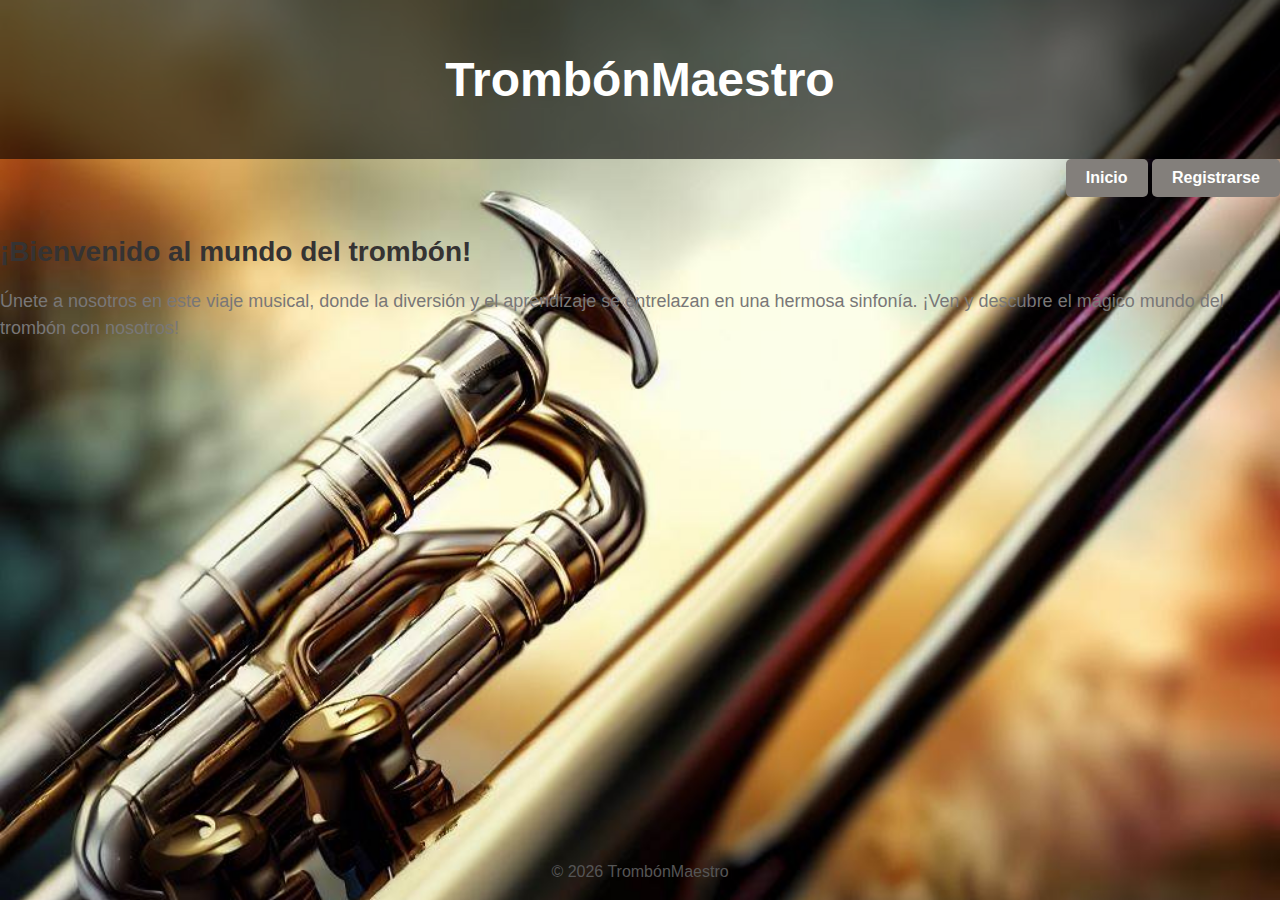
<file: index.html>
<!DOCTYPE html>
<html lang="es">
  <head>
    <meta charset="UTF-8" />
    <meta name="viewport" content="width=device-width, initial-scale=1.0" />
    <link rel="stylesheet" href="style.css" />
    <link rel="icon" href="imagenes/iconotrombonmaestro.ico" type="image/x-icon" />
    <title>TrombónMaestro</title>
  </head>
  <body class="page1">
    <header>
      <h1 class="titulo-principal">TrombónMaestro</h1>
    </header>
    <nav>
      <div class="button-container">
        <!-- Aquí van los botones o contenido que deseas posicionar -->
        <a id="enlace-inicio" class="button" href="iniciosesion.html">Inicio</a>
        <a id="enlace-registrarse" class="button" href="formulario.html"
          >Registrarse</a
        >
      </div>
    </nav>
    <main>
      <section class="mensaje">
        <h2>¡Bienvenido al mundo del trombón!</h2>
        <p id="reseña">
          Únete a nosotros en este viaje musical, donde la diversión y el
          aprendizaje se entrelazan en una hermosa sinfonía. ¡Ven y descubre el
          mágico mundo del trombón con nosotros!
        </p>
      </section>
    </main>
    <footer>
      <p id="copy">&copy; <span id="year"></span> TrombónMaestro</p>
    </footer>
  </body>
  <script src="validarinicio.js"></script>
</html>
</file>
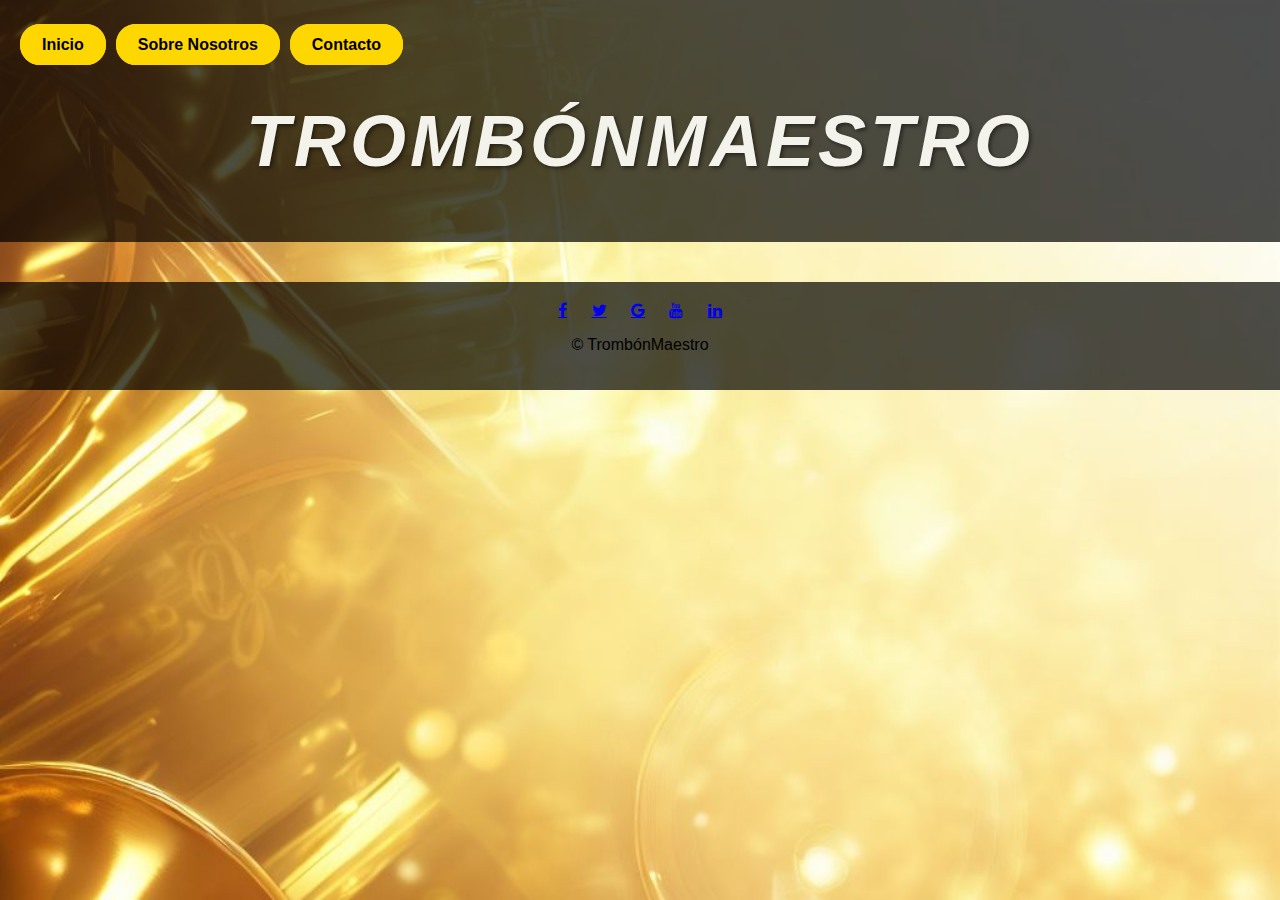
<file: avanzado.html>
<!DOCTYPE html>
<html lang="es">
  <head>
    <meta charset="UTF-8" />
    <meta name="viewport" content="width=device-width, initial-scale=1.0" />
    <link rel="stylesheet" type="text/css" href="estilos.css" />
    <!-- Enlaza el archivo CSS -->
    <link
      rel="stylesheet"
      href="https://stackpath.bootstrapcdn.com/font-awesome/4.7.0/css/font-awesome.min.css"
    />
    <link rel="icon" href="imagenes/iconotrombonmaestro.ico" type="image/x-icon" />
    <title>TrombónMaestro</title>
  </head>
  <body>
    <header>
      <h1 class="titulo-principal">TrombónMaestro</h1>
      <nav>
        <ul>
          <li><a href="indexp1.html" class="current">Inicio</a></li>
          <li><a href="indexp1.html" class="current">Sobre Nosotros</a></li>
          <li><a href="indexp1.html" class="current">Contacto</a></li>
        </ul>
      </nav>
    </header>
    <main>
     
      
       
    </main>

    <footer>
      <div class="redes-sociales">
        <a
          href="https://www.facebook.com/batuta.meta?locale=es_LA"
          class="fa fa-facebook"
          alt="Facebook"
        ></a>
        <a
          href="https://twitter.com/batutametaco"
          class="fa fa-twitter"
          alt="x"
        ></a>
        <a
          href="https://www.google.com/TrombonMaestro"
          class="fa fa-google"
          alt="Facebook"
        ></a>
        <a
          href="https://www.youtube.com/@FundacionNacionalBatuta"
          class="fa fa-youtube"
          alt="YouTube"
        ></a>
        <a
          href="https://www.linkedin.com/TrombonMaestro"
          class="fa fa-linkedin"
          alt="YouTube"
        ></a>
      </div>
      <p id="copy">&copy; <span id="year"></span> TrombónMaestro</p>
    </footer>
    <script src="1.js"></script>
  </body>
</html>
</file>
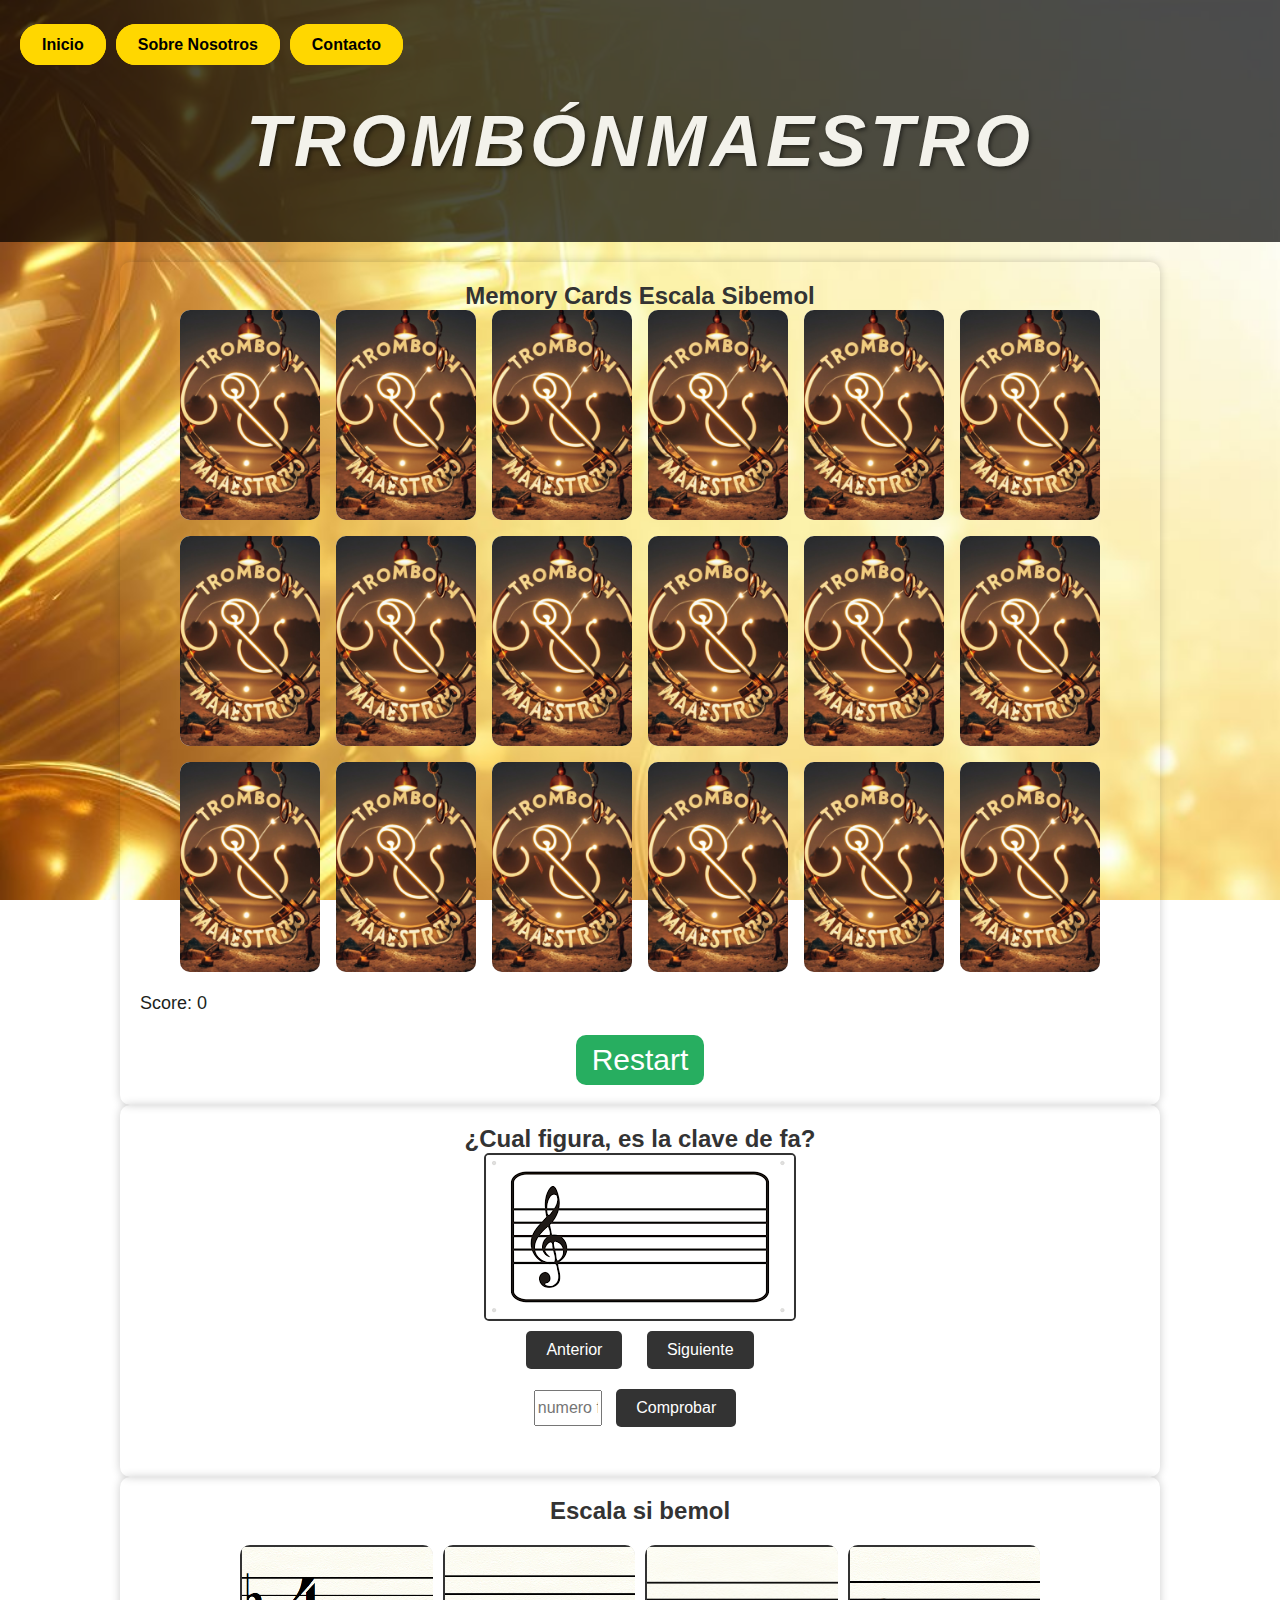
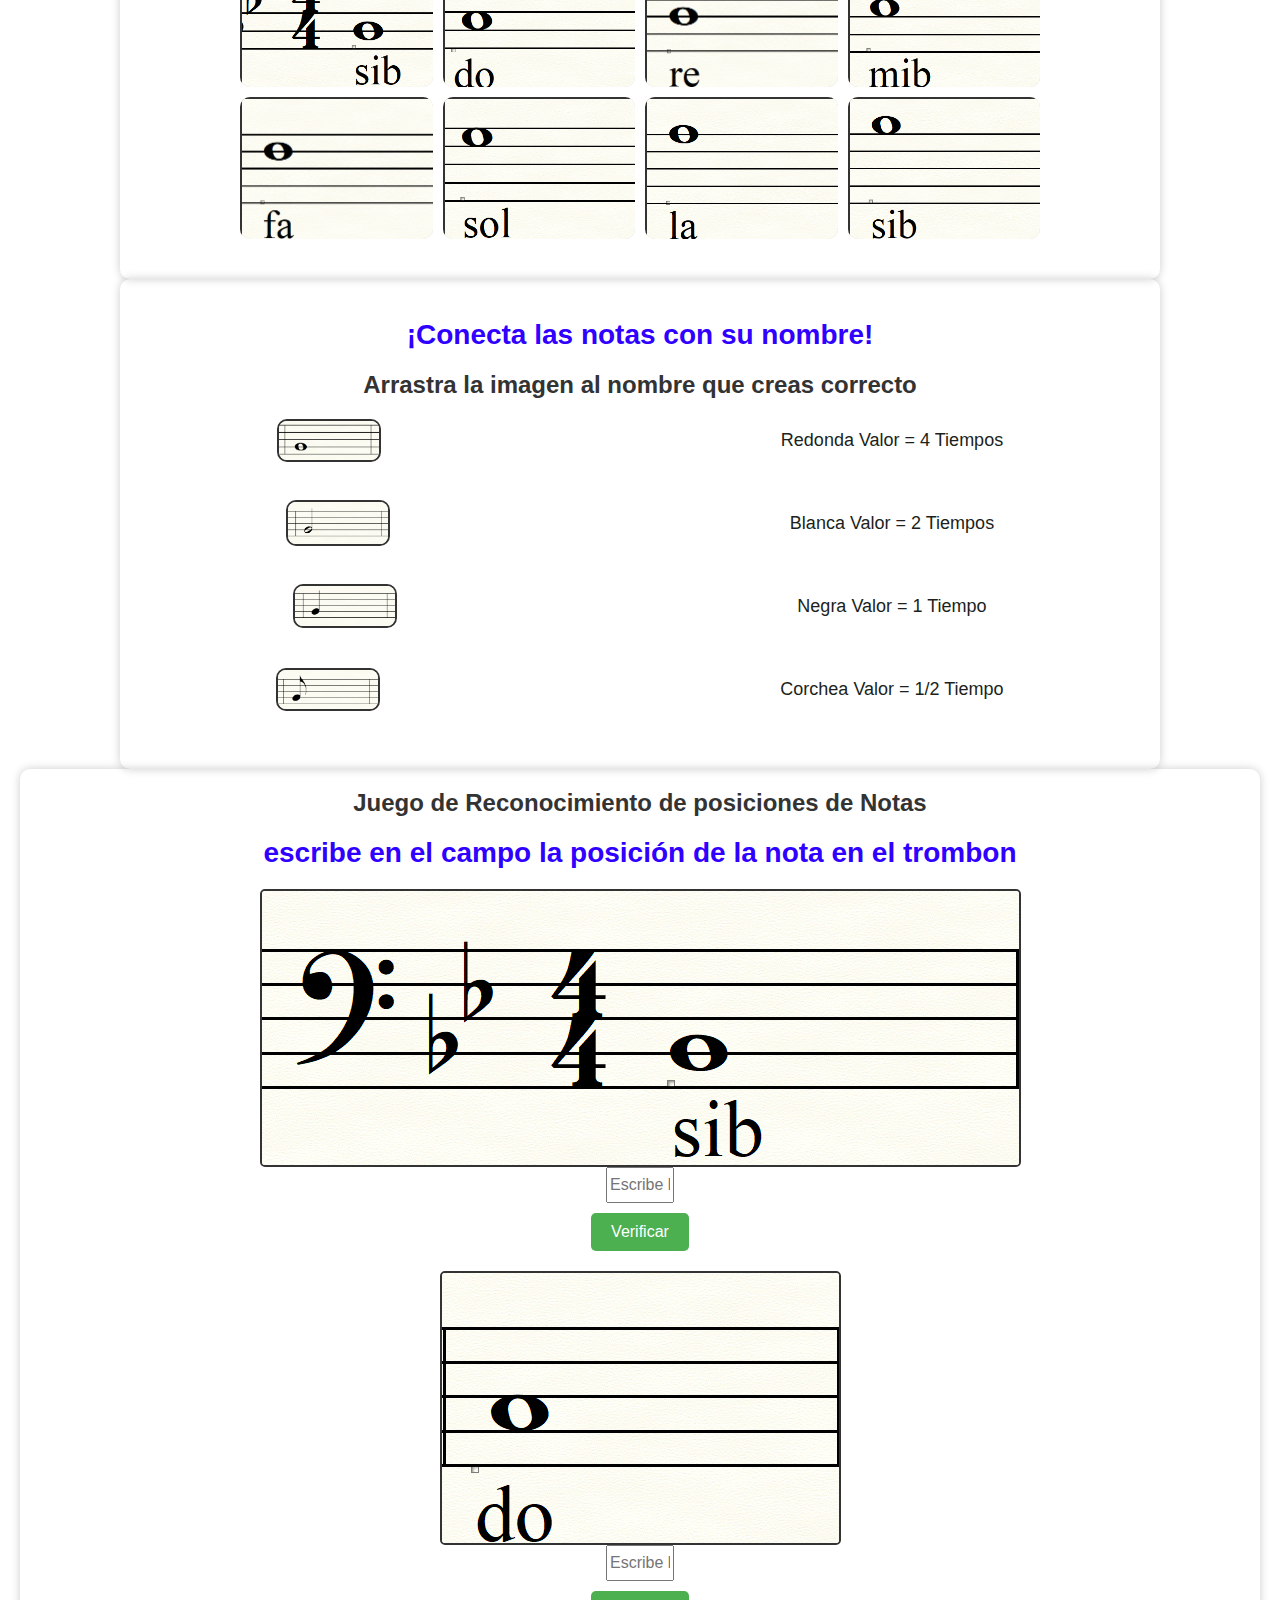
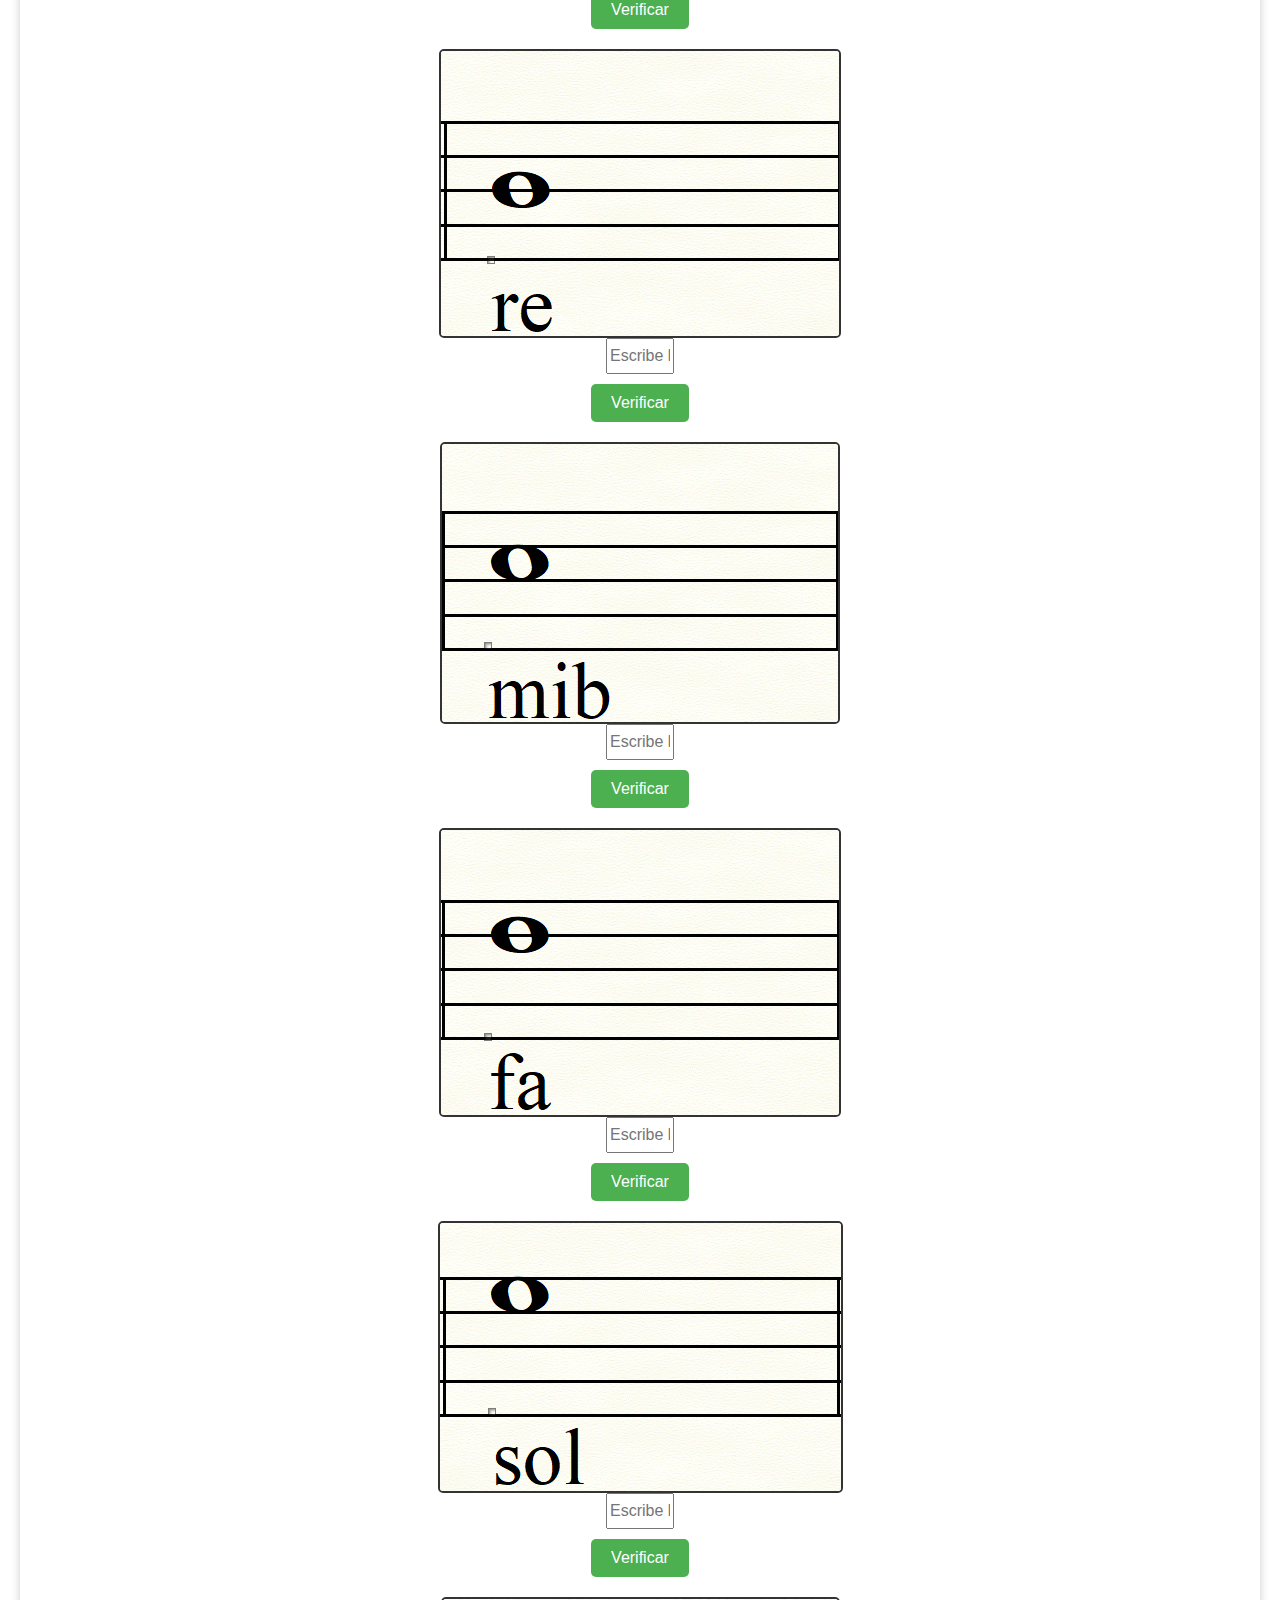
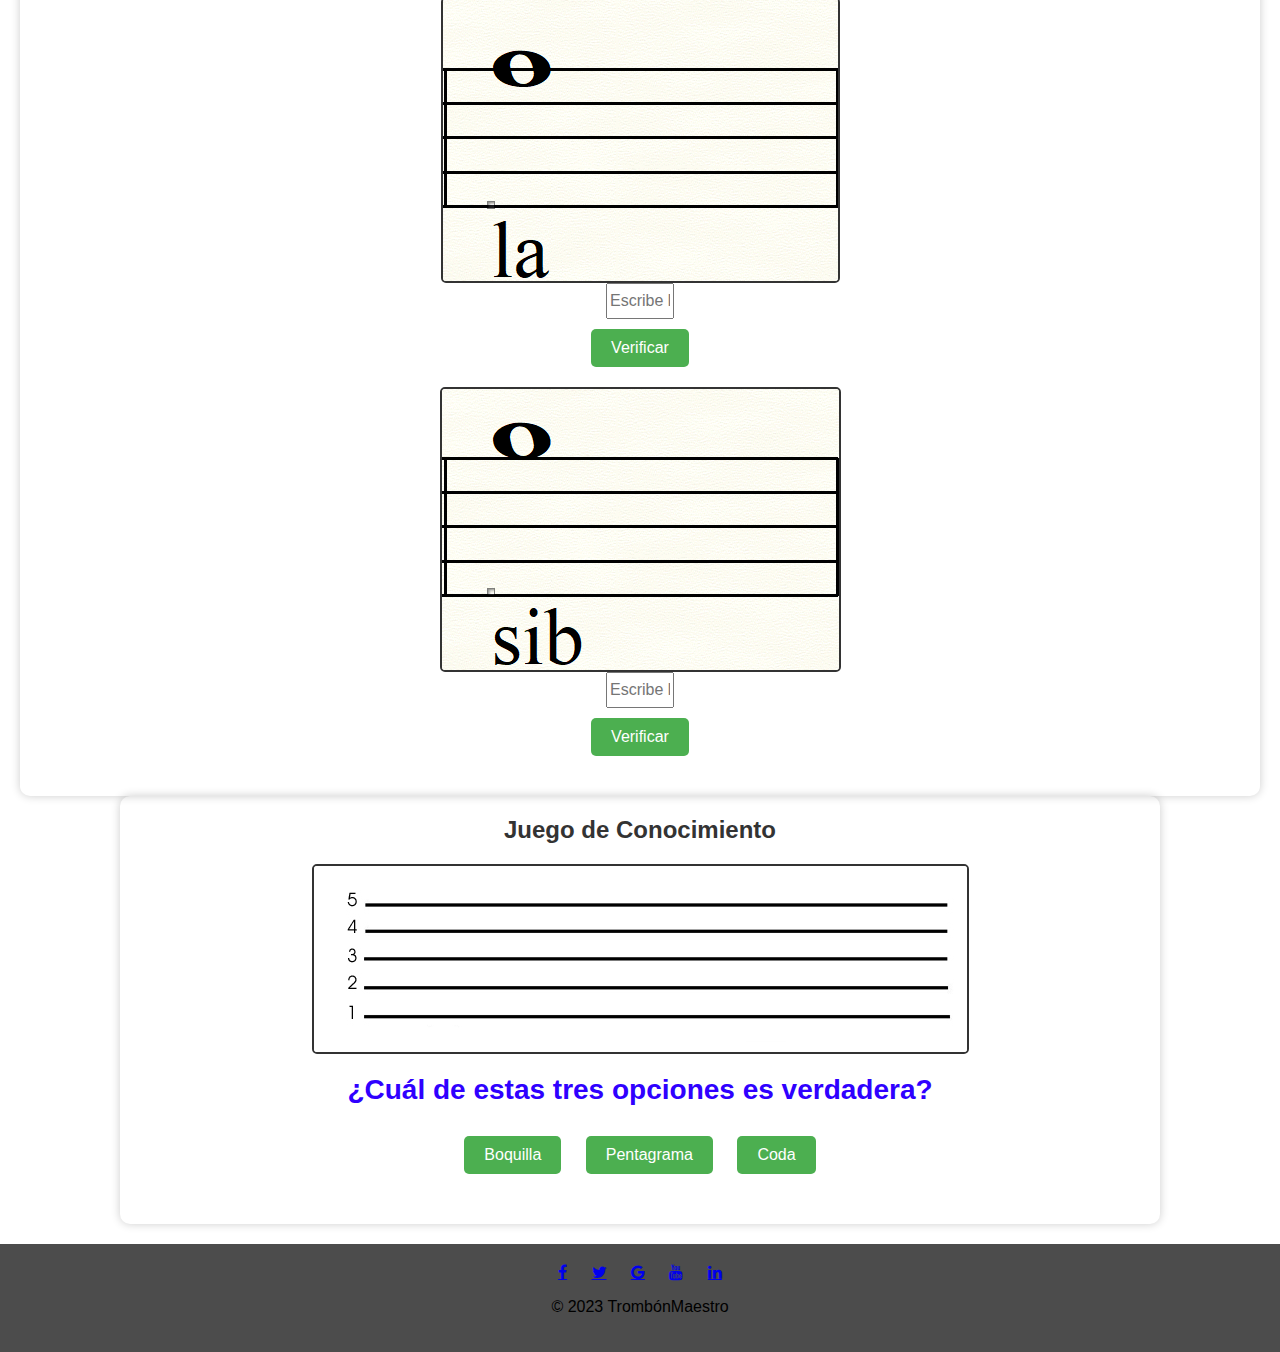
<file: basico.html>
<!DOCTYPE html>
<html lang="es">
  <head>
    <meta charset="UTF-8" />
    <meta name="viewport" content="width=device-width, initial-scale=1.0" />
    <link rel="stylesheet" type="text/css" href="estilos.css" />
    <!-- Enlaza el archivo CSS -->
    <link
      rel="stylesheet"
      href="https://stackpath.bootstrapcdn.com/font-awesome/4.7.0/css/font-awesome.min.css"
    />
    <link
      rel="icon"
      href="imagenes/iconotrombonmaestro.ico"
      type="image/x-icon"
    />
    <title>TrombónMaestro</title>
  </head>
  <body>
    <header>
      <h1 class="titulo-principal">TrombónMaestro</h1>
      <nav>
        <ul>
          <li><a href="indexp1.html" class="current">Inicio</a></li>
          <li><a href="indexp1.html" class="current">Sobre Nosotros</a></li>
          <li><a href="indexp1.html" class="current">Contacto</a></li>
        </ul>
      </nav>
    </header>
    <main>
      <article>
        <!-- juego memoria-->
        <section id="juego-memoria">
          <h1>Memory Cards Escala Sibemol</h1>
          <div class="grid-container"></div>
          <p>Score: <span class="score"></span></p>
          <div class="actions">
            <button onclick="MemoryGameModule.restart()">Restart</button>
          </div>
        </section>

        <!-- juego ¿Cual figura, es la clave de fa?-->
        <section id="juegos">
          <h1>¿Cual figura, es la clave de fa?</h1>

          <img id="imagen" src="imagenes/fa.png" alt="Imagen 1" />

          <div>
            <button id="anterior">Anterior</button>
            <button id="siguiente">Siguiente</button>
          </div>

          <input
            type="text"
            id="respuesta"
            placeholder="numero figura correcta"
          />
          <button id="comprobar">Comprobar</button>
          <p id="mensaje"></p>
        </section>

        <!-- juego Escala si bemol-->
        <section id="juego-memoria">
          <h1>Escala si bemol</h1>
          <div class="tablero">
            <!-- Aquí irán las cartas del juego -->
            <div class="carta" data-valor="1">
              <img src="imagenes/notasibemol.png" alt="sib" />
            </div>
            <div class="carta" data-valor="1">
              <img src="imagenes/notado.png" alt="do" />
            </div>
            <div class="carta" data-valor="2">
              <img src="imagenes/notare.png" alt="re" />
            </div>
            <div class="carta" data-valor="2">
              <img src="imagenes/notamibemol.png" alt="mib" />
            </div>
            <div class="carta" data-valor="3">
              <img src="imagenes/notafa.png" alt="fa" />
            </div>
            <div class="carta" data-valor="3">
              <img src="imagenes/notasol.png" alt="sol" />
            </div>
            <div class="carta" data-valor="4">
              <img src="imagenes/notala.png" alt="la" />
            </div>
            <div class="carta" data-valor="4">
              <img src="imagenes/notasibemolalto.png" alt="sib" />
            </div>
            <div id="mensaje-victoria">¡Has ganado!</div>
          </div>
        </section>
      
         <!-- Conecta las notas con su nombre! -->
        <section id="juego-notas">
          <h2>¡Conecta las notas con su nombre!</h2>
          <h1>Arrastra la imagen al nombre que creas correcto</h1>
          <div class="contenedor-notas">
            <div class="nota" draggable="true" id="redonda">
              <div class="imagen">
                <img src="imagenes/redonda.png" alt="Redonda" />
              </div>
              <div class="nombre">
                <p>Redonda Valor = 4 Tiempos</p>
              </div>
            </div>
            <div class="nota" draggable="true" id="blanca">
              <div class="imagen">
                <img src="imagenes/blanca.png" alt="Blanca" />
              </div>
              <div class="nombre">
                <p>Blanca Valor = 2 Tiempos</p>
              </div>
            </div>
            <div class="nota" draggable="true" id="negra">
              <div class="imagen">
                <img src="imagenes/negra.png" alt="Negra" />
              </div>
              <div class="nombre">
                <p>Negra Valor = 1 Tiempo</p>
              </div>
            </div>
            <div class="nota" draggable="true" id="corchea">
              <div class="imagen">
                <img src="imagenes/corchea.png" alt="Corchea" />
              </div>
              <div class="nombre">
                <p>Corchea Valor = 1/2 Tiempo</p>
              </div>
            </div>
          </div>
          <p id="mensaje-felicitacion"></p>
        </section>
        <!-- Juego de Reconocimiento de posiciones de Notas-->
        <section id="juego-posiciones">
          <h1>Juego de Reconocimiento de posiciones de Notas</h1>
          <h2>escribe en el campo la posición de la nota en el trombon</h2>
          <!-- Nota Sib -->
          <div class="contenedor-nota">
            <img src="imagenes/notasibemol.png" alt="Nota Sib" />
            <input
              type="text"
              id="respuesta-sib"
              placeholder="Escribe la posición"
            />
            <button id="verificar-sib">Verificar</button>
            <div id="mensaje-sib"></div>
          </div>

          <!-- Repite el mismo patrón para las otras notas -->

          <!-- Nota Do -->
          <div class="contenedor-nota">
            <img src="imagenes/notado.png" alt="Nota Do" />
            <input
              type="text"
              id="respuesta-do"
              placeholder="Escribe la posición"
            />
            <button id="verificar-do">Verificar</button>
            <div id="mensaje-do"></div>
          </div>

          <!-- Nota Re -->
          <div class="contenedor-nota">
            <img src="imagenes/notare.png" alt="Nota Re" />
            <input
              type="text"
              id="respuesta-re"
              placeholder="Escribe la posición"
            />
            <button id="verificar-re">Verificar</button>
            <div id="mensaje-re"></div>
          </div>

          <!-- Nota Mib -->
          <div class="contenedor-nota">
            <img src="imagenes/notamibemol.png" alt="Nota Mib" />
            <input
              type="text"
              id="respuesta-mib"
              placeholder="Escribe la posición"
            />
            <button id="verificar-mib">Verificar</button>
            <div id="mensaje-mib"></div>
          </div>

          <!-- Nota Fa -->
          <div class="contenedor-nota">
            <img src="imagenes/notafa.png" alt="Nota Fa" />
            <input
              type="text"
              id="respuesta-fa"
              placeholder="Escribe la posición"
            />
            <button id="verificar-fa">Verificar</button>
            <div id="mensaje-fa"></div>
          </div>

          <!-- Nota Sol -->
          <div class="contenedor-nota">
            <img src="imagenes/notasol.png" alt="Nota Sol" />
            <input
              type="text"
              id="respuesta-sol"
              placeholder="Escribe la posición"
            />
            <button id="verificar-sol">Verificar</button>
            <div id="mensaje-sol"></div>
          </div>

          <!-- Nota La -->
          <div class="contenedor-nota">
            <img src="imagenes/notala.png" alt="Nota La" />
            <input
              type="text"
              id="respuesta-la"
              placeholder="Escribe la posición"
            />
            <button id="verificar-la">Verificar</button>
            <div id="mensaje-la"></div>
          </div>

          <!-- Nota Sibemol Alto -->
          <div class="contenedor-nota">
            <img src="imagenes/notasibemolalto.png" alt="Nota Sibemol Alto" />
            <input
              type="text"
              id="respuesta-sibalto"
              placeholder="Escribe la posición"
            />
            <button id="verificar-sibalto">Verificar</button>
            <div id="mensaje-sibalto"></div>
          </div>
          
        </section>
           <!-- Juego de Conocimiento -->    
           <section id="juego-conocimiento">
            <h1>Juego de Conocimiento</h1>
            <div class="pregunta">
              <img src="imagenes/pentagrama.jpg" alt="Pentagrama" />
              <h2>¿Cuál de estas tres opciones es verdadera?</h2>
            </div>
            <button id="opcion-boquilla" class="boton-opcion">Boquilla</button>
            <button id="opcion-pentagrama" class="boton-opcion">
              Pentagrama
            </button>
            <button id="opcion-coda" class="boton-opcion">Coda</button>
            <div id="mensaje"></div>
          </section>
      </article>
    </main>

    <footer>
      <div class="redes-sociales">
        <a
          href="https://www.facebook.com/batuta.meta?locale=es_LA"
          class="fa fa-facebook"
          alt="Facebook"
        ></a>
        <a
          href="https://twitter.com/batutametaco"
          class="fa fa-twitter"
          alt="x"
        ></a>
        <a
          href="https://www.google.com/TrombonMaestro"
          class="fa fa-google"
          alt="Facebook"
        ></a>
        <a
          href="https://www.youtube.com/@FundacionNacionalBatuta"
          class="fa fa-youtube"
          alt="YouTube"
        ></a>
        <a
          href="https://www.linkedin.com/TrombonMaestro"
          class="fa fa-linkedin"
          alt="YouTube"
        ></a>
      </div>
      <p id="copy">&copy; 2023 TrombónMaestro</p>
    </footer>
    <script src="1.js"></script>
  </body>
</html>
</file>
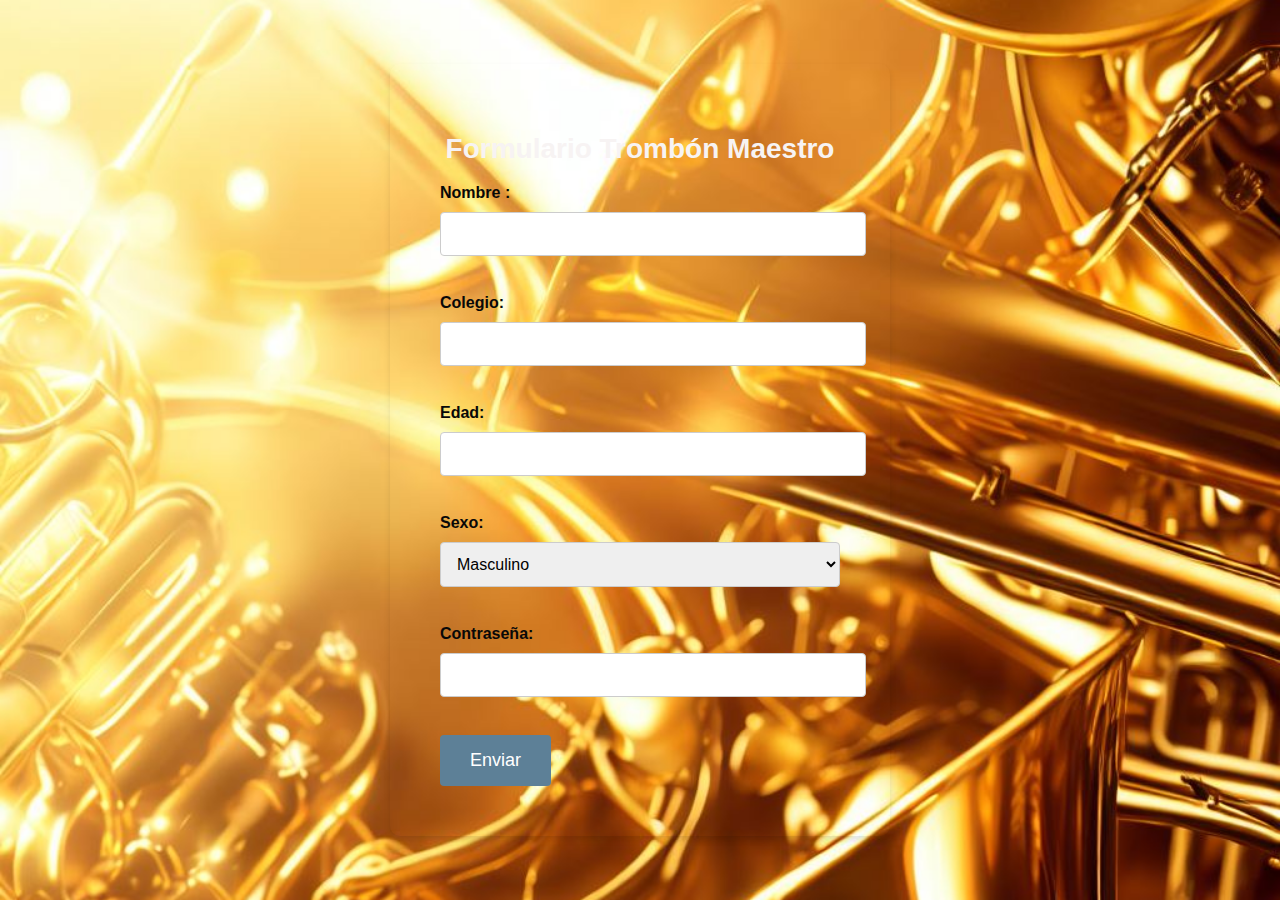
<file: formulario.html>
<!DOCTYPE html>
<html lang="es">
  <head>
    <meta charset="UTF-8" />
    <meta name="viewport" content="width=device-width, initial-scale=1.0" />
    <link rel="stylesheet" href="style.css" />
    <link rel="icon" href="imagenes/iconotrombonmaestro.ico" type="image/x-icon" />
    <title>Formulario Trombón Maestro</title>
  </head>
  
  <body class="page2">
    <div class="container">
      <div class="form-container">
        <h1>Formulario Trombón Maestro</h1>
        <form action="registrar.php" method="post" enctype="multipart/form-data">
          <label for="nombre">Nombre :</label>
          <input type="text" id="nombre" name="nombre" required /><br /><br />

          <label for="colegio">Colegio:</label>
          <input type="text" id="colegio" name="colegio" required /><br /><br />

          <label for="edad">Edad:</label>
          <input type="number" id="edad" name="edad" required /><br /><br />

          <label for="sexo">Sexo:</label>
          <select id="sexo" name="sexo" required>
            <option value="masculino">Masculino</option>
            <option value="femenino">Femenino</option>
            <option value="otro">Otro</option></select
          ><br /><br />

          <label for="contrasena">Contraseña:</label>
          <input
            type="password"
            id="contrasena"
            name="contrasena"
            required
          /><br /><br />

          <input type="submit" value="Enviar" />
        </form>
        <div>
           
        </div>
      </div>
    </div>
    <script src="js.js"></script>
  </body>
</html>
</file>
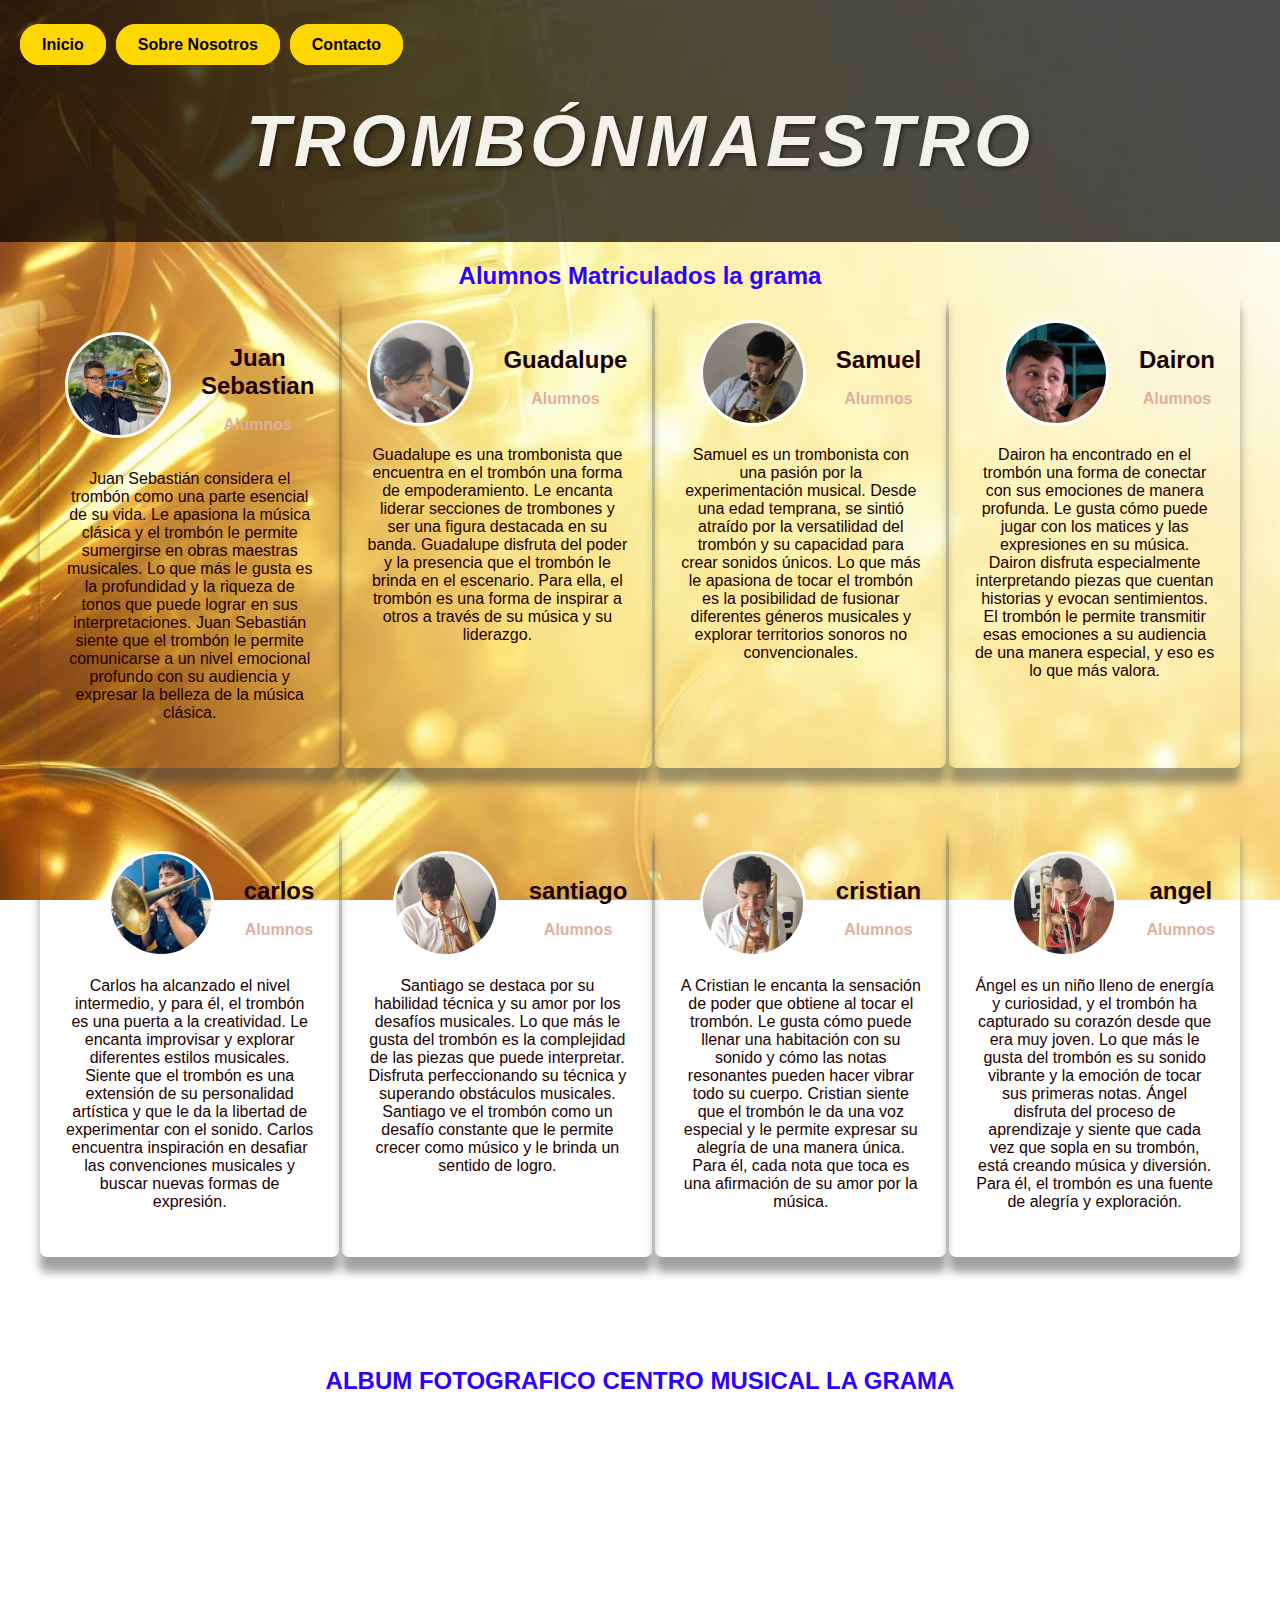
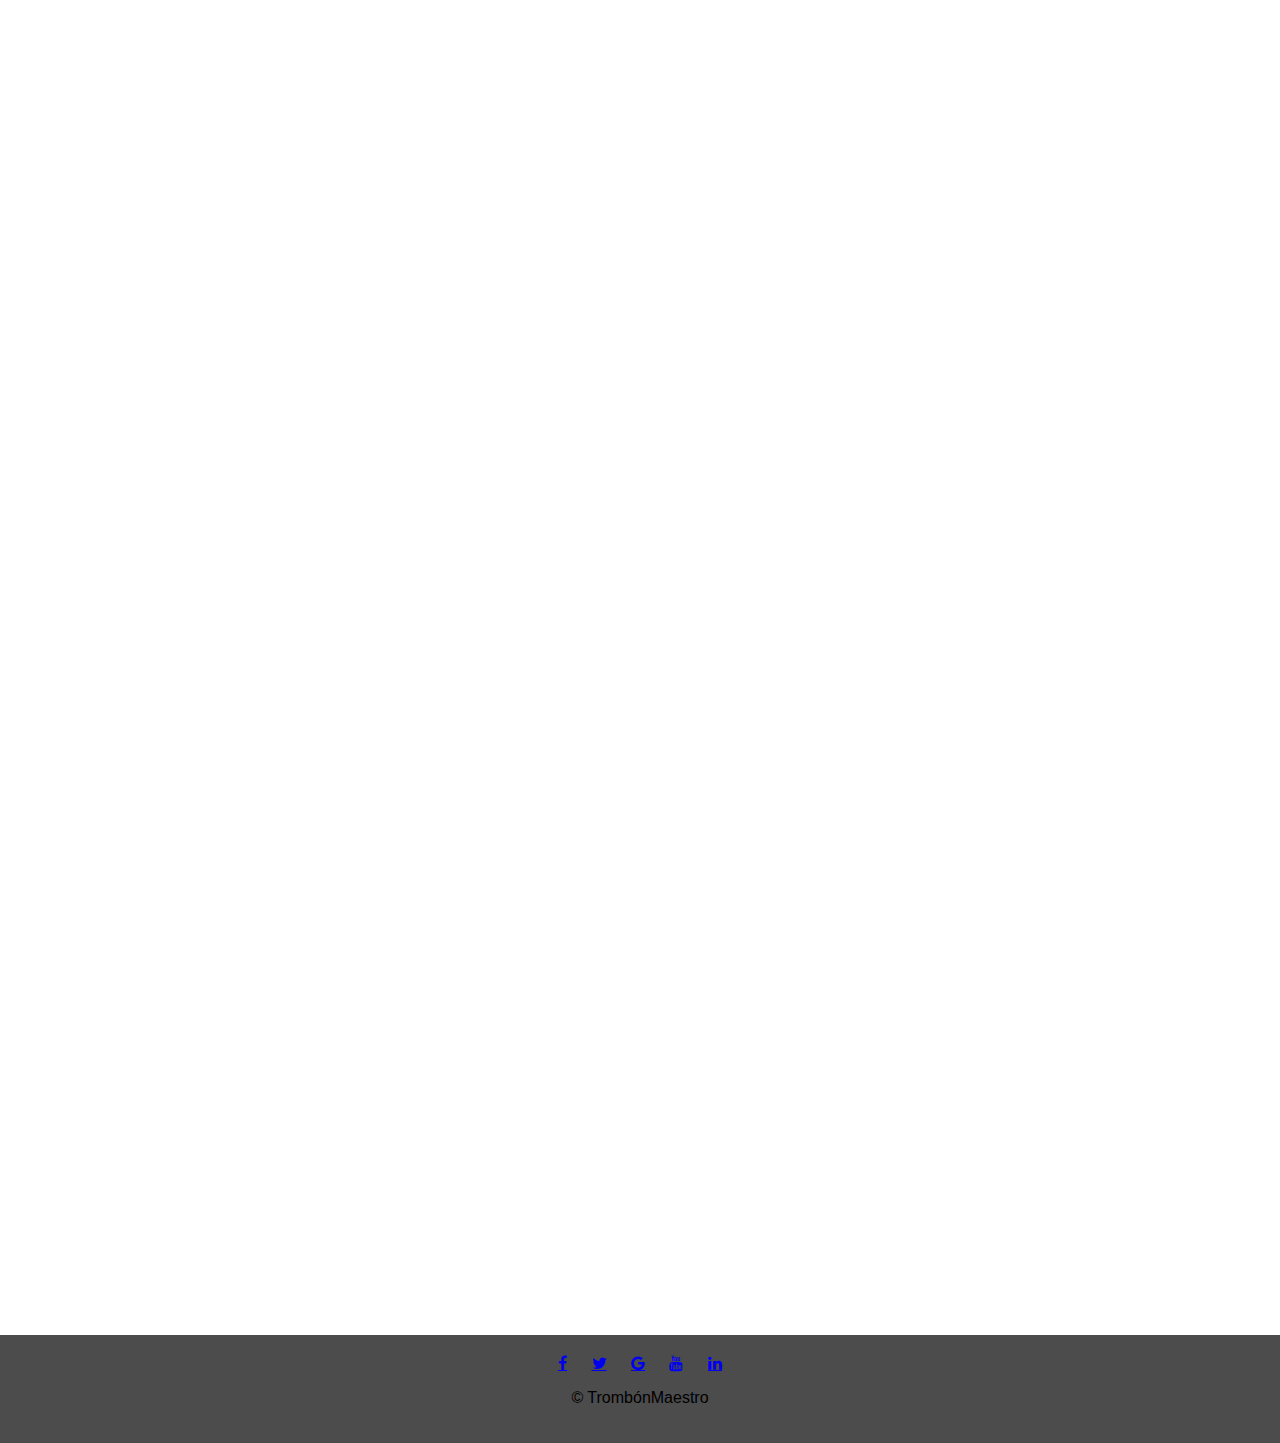
<file: grama.html>
<!DOCTYPE html>
<html lang="es">
  <head>
    <meta charset="UTF-8" />
    <meta name="viewport" content="width=device-width, initial-scale=1.0" />
    <link rel="stylesheet" href="estilos.css" />
    <!-- Enlaza el archivo CSS -->
    <link
      rel="stylesheet"
      href="https://stackpath.bootstrapcdn.com/font-awesome/4.7.0/css/font-awesome.min.css"
    />
    <link rel="icon" href="imagenes/iconotrombonmaestro.ico" type="image/x-icon" />
    <title>TrombónMaestro</title>
  </head>
  <body>
    <header>
      <h1 class="titulo-principal">TrombónMaestro</h1>
      <nav>
        <ul>
          <li><a href="indexp1.html" class="current">Inicio</a></li>
          <li><a href="indexp1.html" class="current">Sobre Nosotros</a></li>
          <li><a href="indexp1.html" class="current">Contacto</a></li>
        </ul>
      </nav>
    </header>
    <section class="testimony container">
        <h1 class="subtitle">Alumnos Matriculados la grama</h1>

      <div class="testimony__grid">

          <article class="testimony__item">
              <div class="testimony__person">
                  <img src="imagenes/juangrama.jpeg" alt="alumno juan villa" class="testimony__img">

                  <div class="testimony__text">
                      <h3 class="testimony__name">Juan Sebastian </h3>
                      <p class="testimony__verification">Alumnos</p>

                  </div>

              </div>

              <p class="testimony__review">Juan Sebastián considera el trombón como una parte esencial de su vida. Le apasiona la música clásica y el trombón le permite sumergirse en obras maestras musicales. Lo que más le gusta es la profundidad y la riqueza de tonos que puede lograr en sus interpretaciones. Juan Sebastián siente que el trombón le permite comunicarse a un nivel emocional profundo con su audiencia y expresar la belleza de la música clásica.</p>

          </article>

          <article class="testimony__item">
              <div class="testimony__person">
                  <img src="imagenes/guadalupe.jpeg" alt="alumna guadalupe" class="testimony__img">

                  <div class="testimony__text">
                      <h3 class="testimony__name">Guadalupe</h3>
                      <p class="testimony__verification">Alumnos</p>

                  </div>

              </div>

              <p class="testimony__review">Guadalupe es una trombonista que encuentra en el trombón una forma de empoderamiento. Le encanta liderar secciones de trombones y ser una figura destacada en su banda. Guadalupe disfruta del poder y la presencia que el trombón le brinda en el escenario. Para ella, el trombón es una forma de inspirar a otros a través de su música y su liderazgo.</p>

          </article>
          <article class="testimony__item">
              <div class="testimony__person">
                  <img src="imagenes/samuel.jpeg" alt="alumno samuel" class="testimony__img">

                  <div class="testimony__text">
                      <h3 class="testimony__name">Samuel</h3>
                      <p class="testimony__verification">Alumnos</p>

                  </div>

              </div>

              <p class="testimony__review">Samuel es un trombonista con una pasión por la experimentación musical. Desde una edad temprana, se sintió atraído por la versatilidad del trombón y su capacidad para crear sonidos únicos. Lo que más le apasiona de tocar el trombón es la posibilidad de fusionar diferentes géneros musicales y explorar territorios sonoros no convencionales.</p>

          </article>

          <article class="testimony__item">
              <div class="testimony__person">
                  <img src="imagenes/dairon.jpeg" alt="alumno dairon" class="testimony__img">

                  <div class="testimony__text">
                      <h3 class="testimony__name">Dairon</h3>
                      <p class="testimony__verification">Alumnos</p>

                  </div>

              </div>

              <p class="testimony__review">Dairon ha encontrado en el trombón una forma de conectar con sus emociones de manera profunda. Le gusta cómo puede jugar con los matices y las expresiones en su música. Dairon disfruta especialmente interpretando piezas que cuentan historias y evocan sentimientos. El trombón le permite transmitir esas emociones a su audiencia de una manera especial, y eso es lo que más valora.</p>

          </article>

          <article class="testimony__item">
            <div class="testimony__person">
                <img src="imagenes/carlosgrama.jpeg" alt="alumno carlos" class="testimony__img">

                <div class="testimony__text">
                    <h3 class="testimony__name">carlos</h3>
                    <p class="testimony__verification">Alumnos</p>

                </div>

            </div>

            <p class="testimony__review"> Carlos ha alcanzado el nivel intermedio, y para él, el trombón es una puerta a la creatividad. Le encanta improvisar y explorar diferentes estilos musicales. Siente que el trombón es una extensión de su personalidad artística y que le da la libertad de experimentar con el sonido. Carlos encuentra inspiración en desafiar las convenciones musicales y buscar nuevas formas de expresión.</p>

        </article>


<article class="testimony__item">
    <div class="testimony__person">
        <img src="imagenes/santiago.jpeg" alt="alumno santiago" class="testimony__img">
  
        <div class="testimony__text">
            <h3 class="testimony__name">santiago</h3>
            <p class="testimony__verification">Alumnos</p>
  
        </div>
  
    </div>
  
    <p class="testimony__review"> Santiago se destaca por su habilidad técnica y su amor por los desafíos musicales. Lo que más le gusta del trombón es la complejidad de las piezas que puede interpretar. Disfruta perfeccionando su técnica y superando obstáculos musicales. Santiago ve el trombón como un desafío constante que le permite crecer como músico y le brinda un sentido de logro.</p>
  
  </article>

  <article class="testimony__item">
    <div class="testimony__person">
        <img src="imagenes/cristian.jpeg" alt="alumno cristian" class="testimony__img">
  
        <div class="testimony__text">
            <h3 class="testimony__name">cristian</h3>
            <p class="testimony__verification">Alumnos</p>
  
        </div>
  
    </div>
  
    <p class="testimony__review"> A Cristian le encanta la sensación de poder que obtiene al tocar el trombón. Le gusta cómo puede llenar una habitación con su sonido y cómo las notas resonantes pueden hacer vibrar todo su cuerpo. Cristian siente que el trombón le da una voz especial y le permite expresar su alegría de una manera única. Para él, cada nota que toca es una afirmación de su amor por la música.</p>
  
  </article>
  <article class="testimony__item">
    <div class="testimony__person">
        <img src="imagenes/angel.jpeg" alt="" class="testimony__img">

        <div class="testimony__text">
            <h3 class="testimony__name">angel </h3>
            <p class="testimony__verification">Alumnos</p>

        </div>

    </div>

    <p class="testimony__review">Ángel es un niño lleno de energía y curiosidad, y el trombón ha capturado su corazón desde que era muy joven. Lo que más le gusta del trombón es su sonido vibrante y la emoción de tocar sus primeras notas. Ángel disfruta del proceso de aprendizaje y siente que cada vez que sopla en su trombón, está creando música y diversión. Para él, el trombón es una fuente de alegría y exploración.</p>

</article>      

      </div>

      

      

   </section>


   <section class="projects">
    <div class="container">
        <h2 class="subtitle">ALBUM FOTOGRAFICO CENTRO MUSICAL LA GRAMA</h2>
        <div class="projects__grid">

            <article class="projects__item">
                <img src="imagenes/concierto1.jpeg" alt="" class="projects__img">
                <div class="projects__hover">
                    <h2 class="projects__title">CONCIERTOS</h2>
                    <i class="far fa -file-alt projects__icon"></i>

                </div>

            </article>
            <article class="projects__item">
               <img src="imagenes/concierto2grama.jpeg" alt="" class="projects__img">
               <div class="projects__hover">
                   <h2 class="projects__title">GRAMA</h2>
                   <i class="far fa -file-alt projects__icon"></i>

               </div>

           </article>
           <article class="projects__item">
               <img src="imagenes/concierto3grama.jpeg" alt="" class="projects__img">
               <div class="projects__hover">
                   <h2 class="projects__title">GRAMA</h2>
                   <i class="far fa -file-alt projects__icon"></i>

               </div>

           </article>
           <article class="projects__item">
               <img src="imagenes/concierto4grama.jpeg" alt="" class="projects__img">
               <div class="projects__hover">
                   <h2 class="projects__title">GRAMA</h2>
                   <i class="far fa -file-alt projects__icon"></i>

               </div>

           </article>
           <article class="projects__item">
               <img src="imagenes/concierto5grama.jpeg" alt="" class="projects__img">
               <div class="projects__hover">
                   <h2 class="projects__title">GRAMA</h2>
                   <i class="far fa -file-alt projects__icon"></i>

               </div>

           </article>
           <article class="projects__item">
               <img src="imagenes/clasegrama1.jpeg" alt="" class="projects__img">
               <div class="projects__hover">
                   <h2 class="projects__title">CLASES</h2>
                   <i class="far fa -file-alt projects__icon"></i>

               </div>

           </article>
           <article class="projects__item">
               <img src="imagenes/clasegrama2.jpeg" alt="" class="projects__img">
               <div class="projects__hover">
                   <h2 class="projects__title">GRAMA</h2>
                   <i class="far fa -file-alt projects__icon"></i>

               </div>

           </article>
           <article class="projects__item">
               <img src="imagenes/clasegrama3.jpeg" alt="" class="projects__img">
               <div class="projects__hover">
                   <h2 class="projects__title">GRAMA</h2>
                   <i class="far fa -file-alt projects__icon"></i>

               </div>

           </article>
           <article class="projects__item">
               <img src="imagenes/clasegrama4.jpeg" alt="" class="projects__img">
               <div class="projects__hover">
                   <h2 class="projects__title">GRAMA</h2>
                   <i class="far fa -file-alt projects__icon"></i>

               </div>

           </article>
           <article class="projects__item">
               <img src="imagenes/clasegrama5.jpeg" alt="" class="projects__img">
               <div class="projects__hover">
                   <h2 class="projects__title">GRAMA</h2>
                   <i class="far fa -file-alt projects__icon"></i>

               </div>
           </article>

        </div>
    </div>

 </section>


   <footer>
    <div class="redes-sociales">
        <a
          href="https://www.facebook.com/CorporacionBatutaMeta/?locale=es_LA"
          class="fa fa-facebook"
          alt="Facebook"
        ></a>
        <a
          href="https://twitter.com/batutametaco"
          class="fa fa-twitter"
          alt="x"
        ></a>
        <a
          href="https://www.google.com/TrombonMaestro"
          class="fa fa-google"
          alt="Facebook"
        ></a>
        <a
          href="https://www.youtube.com/@FundacionNacionalBatuta"
          class="fa fa-youtube"
          alt="YouTube"
        ></a>
        <a
          href="https://www.linkedin.com/TrombonMaestro"
          class="fa fa-linkedin"
          alt="YouTube"
        ></a>
      </div>
      <p id="copy">&copy; <span id="year"></span> TrombónMaestro</p>
  </footer>
</body>
</html>
</file>
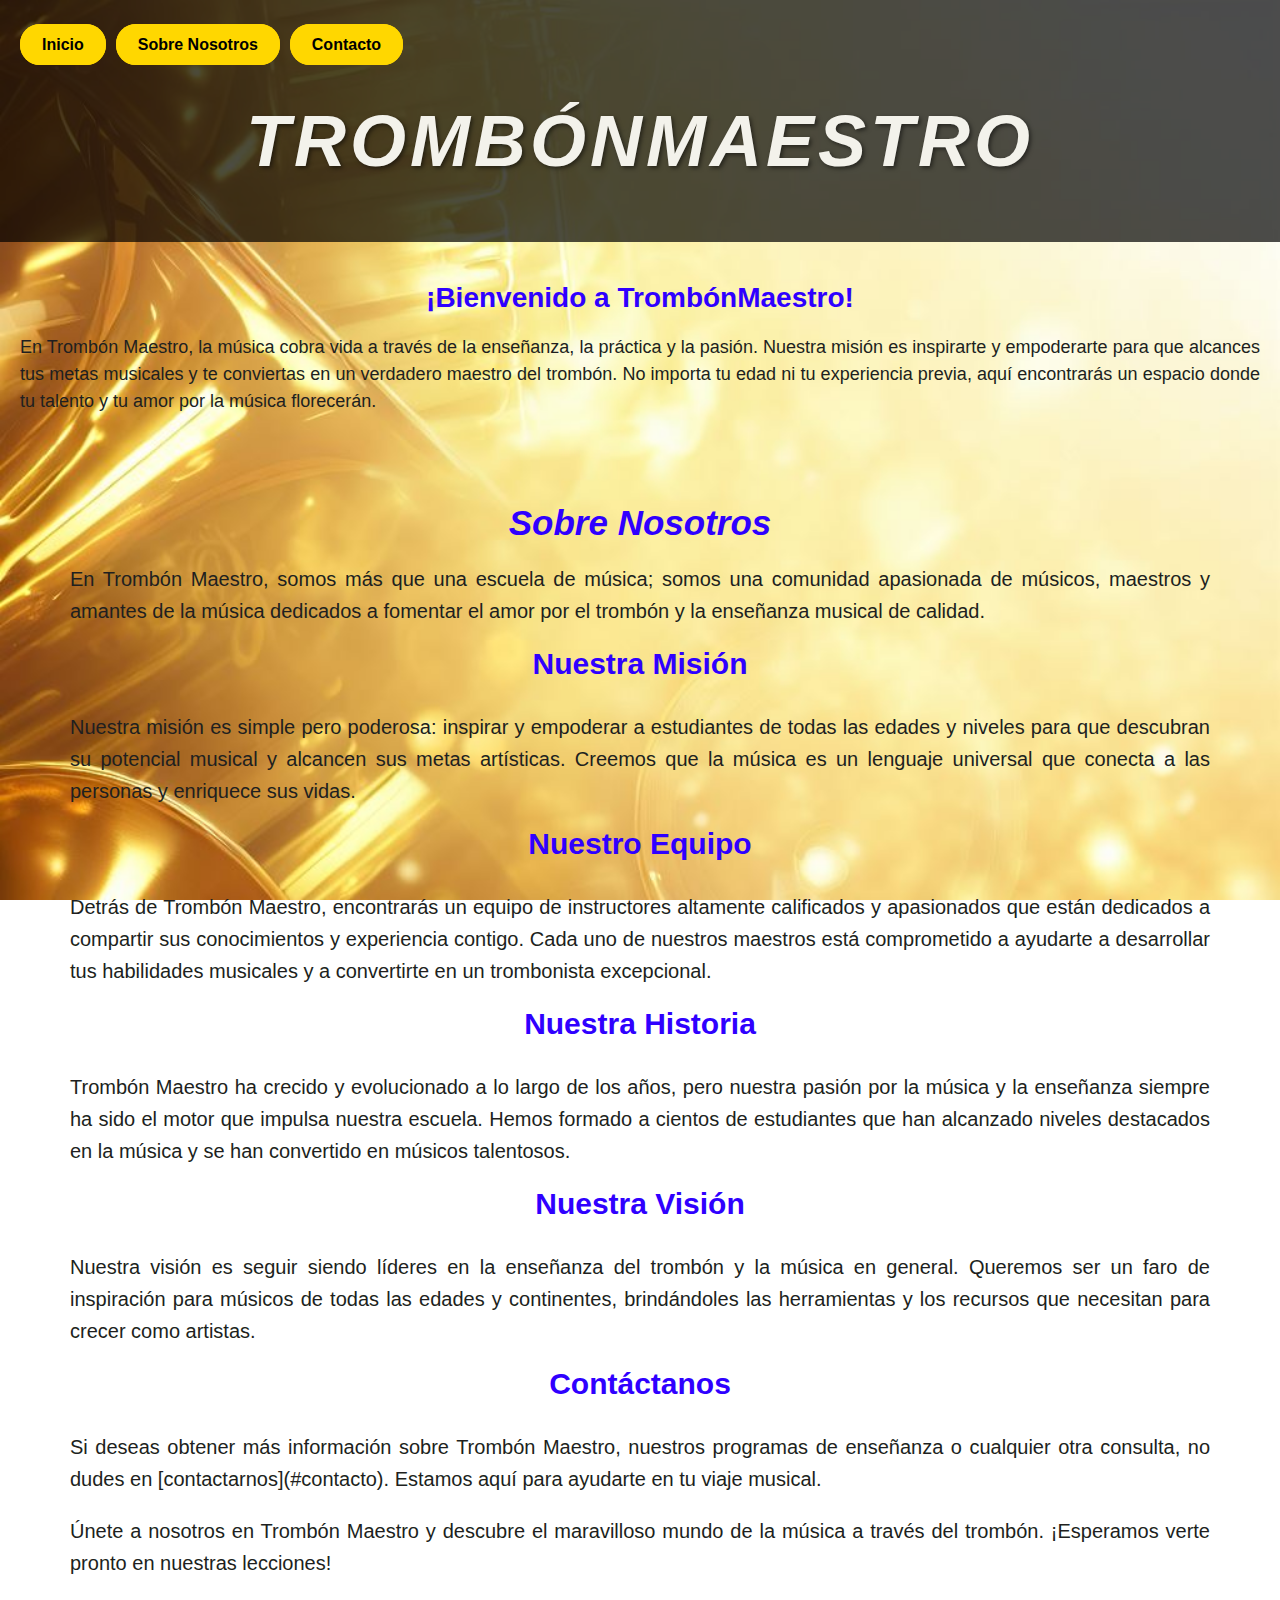
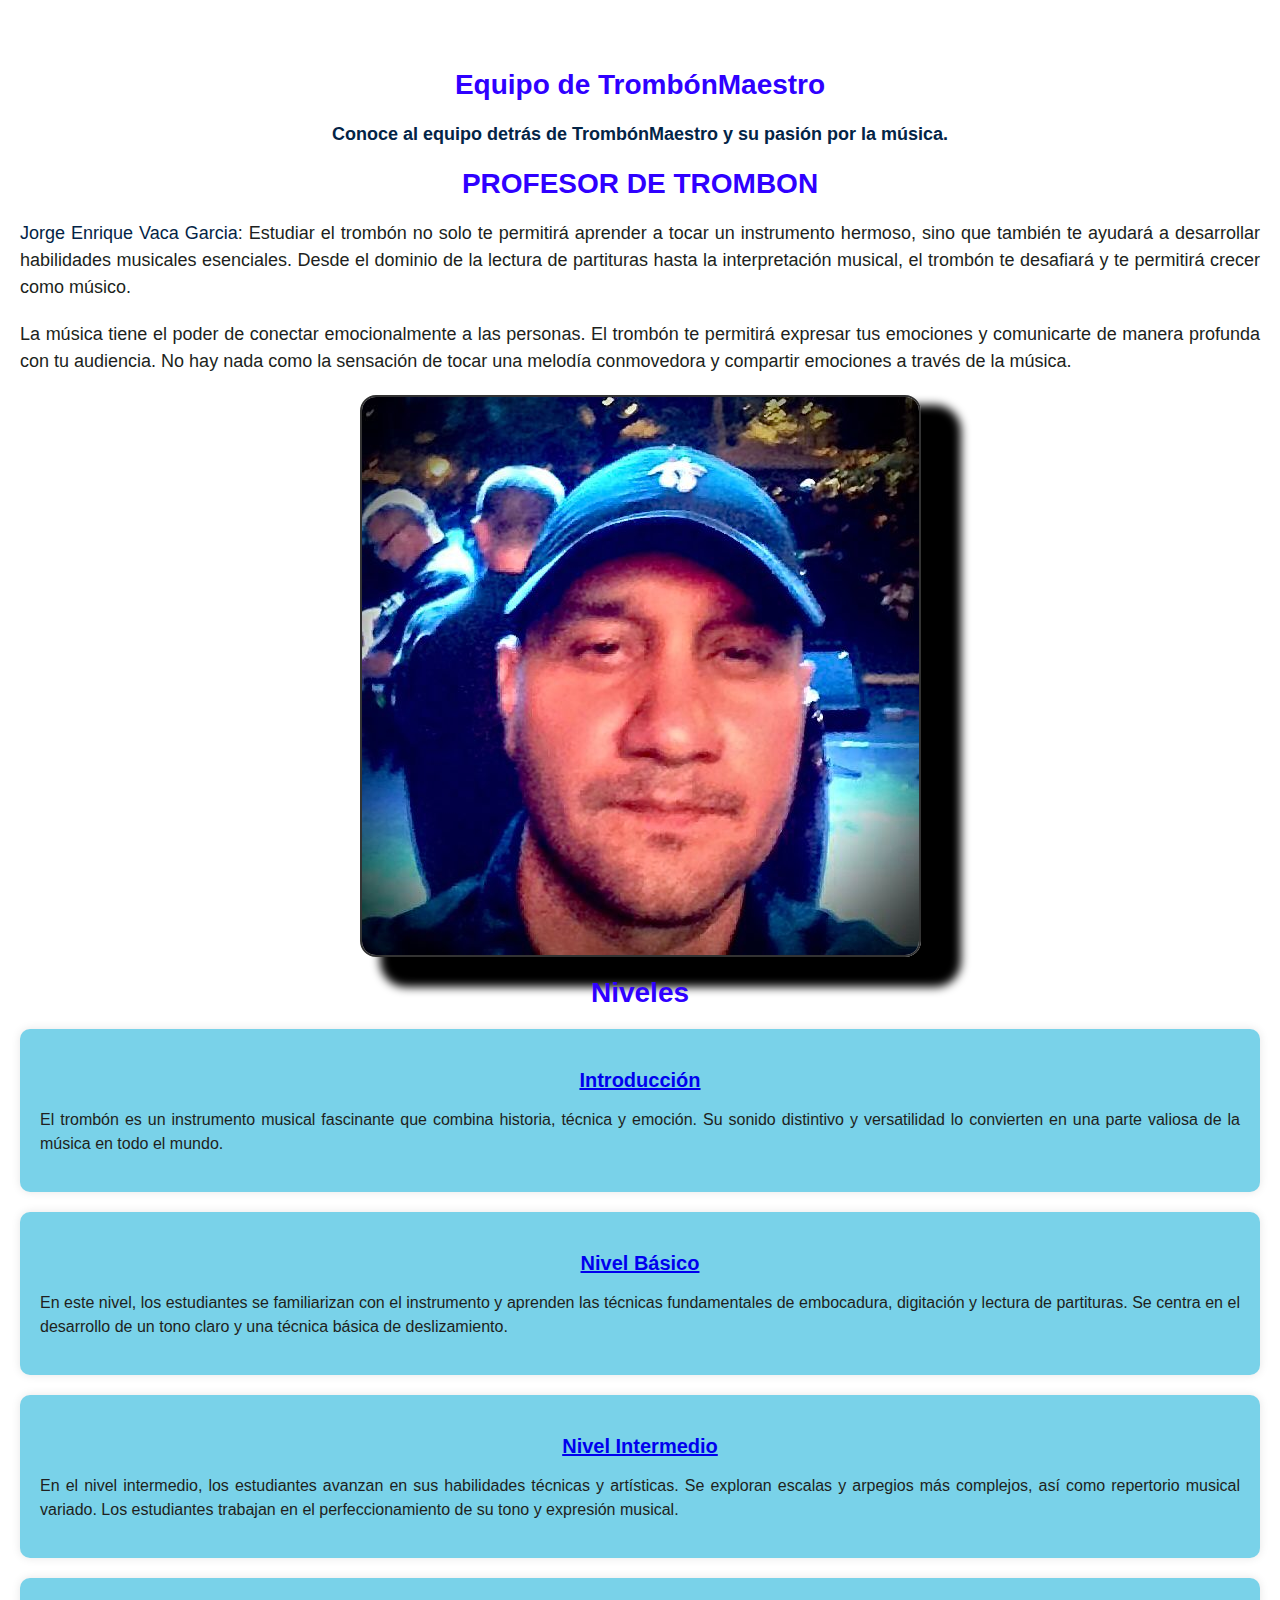
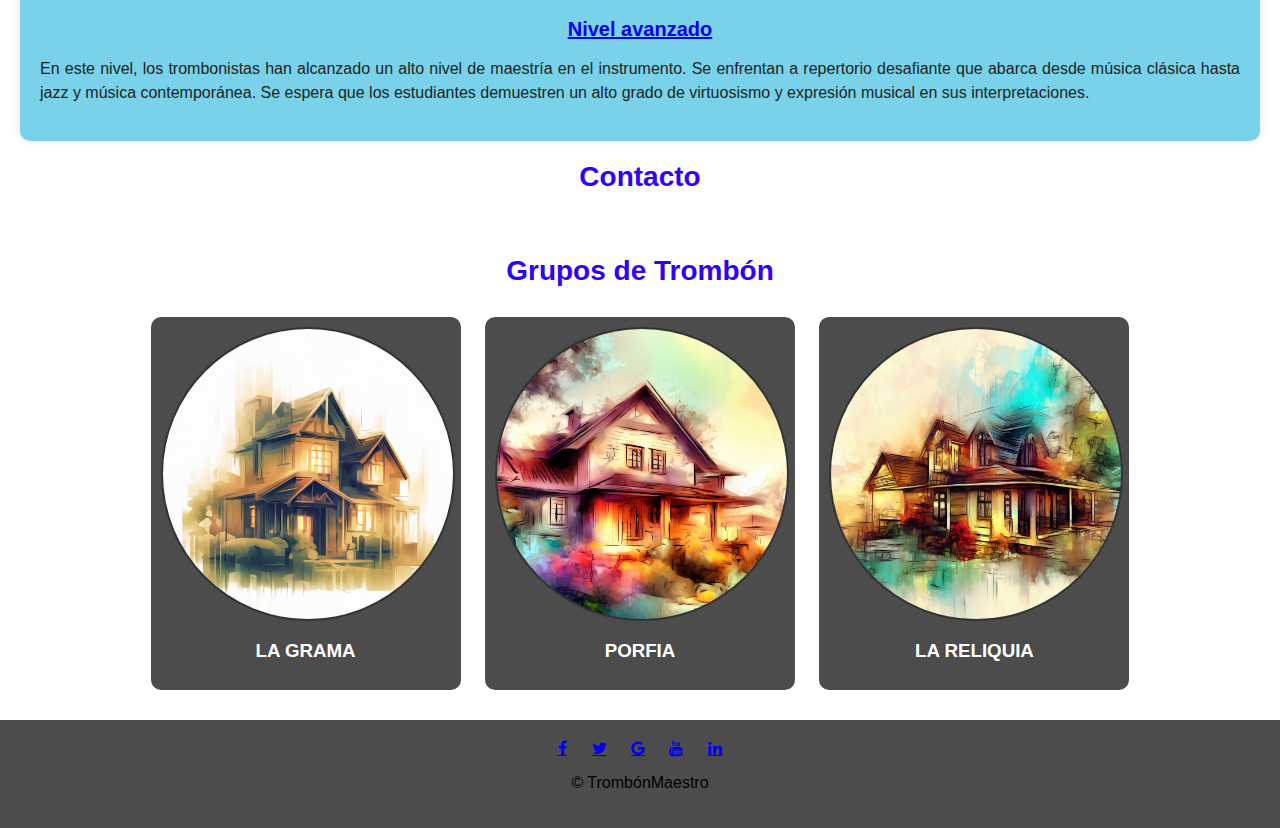
<file: indexp1.html>
<!DOCTYPE html>
<html lang="es">
  <head>
    <meta charset="UTF-8" />
    <meta name="viewport" content="width=device-width, initial-scale=1.0" />
    <link rel="stylesheet" href="estilos.css" />
    <!-- Enlaza el archivo CSS -->
    <link
      rel="stylesheet"
      href="https://stackpath.bootstrapcdn.com/font-awesome/4.7.0/css/font-awesome.min.css"
    />
    <link rel="icon" href="imagenes/iconotrombonmaestro.ico" type="image/x-icon" />
    <title>TrombónMaestro</title>
  </head>
  <body>
    <header>
      <h1 class="titulo-principal">TrombónMaestro</h1>
      <nav>
        <ul>
          <li><a href="indexp1.html" class="current">Inicio</a></li>
          <li><a href="indexp1.html" class="current">Sobre Nosotros</a></li>
          <li><a href="indexp1.html" class="current">Contacto</a></li>
        </ul>
      </nav>
    </header>

    <main>
      <section id="inicio">
        <h2>¡Bienvenido a TrombónMaestro!</h2>
        <p>
          En Trombón Maestro, la música cobra vida a través de la enseñanza, la
          práctica y la pasión. Nuestra misión es inspirarte y empoderarte para
          que alcances tus metas musicales y te conviertas en un verdadero
          maestro del trombón. No importa tu edad ni tu experiencia previa, aquí
          encontrarás un espacio donde tu talento y tu amor por la música
          florecerán.
        </p>
      </section>

      <section id="sobre-nosotros">
        <section class="about-us">
          <h2>Sobre Nosotros</h2>
          <p>
            En Trombón Maestro, somos más que una escuela de música; somos una
            comunidad apasionada de músicos, maestros y amantes de la música
            dedicados a fomentar el amor por el trombón y la enseñanza musical
            de calidad.
          </p>

          <h3>Nuestra Misión</h3>
          <p>
            Nuestra misión es simple pero poderosa: inspirar y empoderar a
            estudiantes de todas las edades y niveles para que descubran su
            potencial musical y alcancen sus metas artísticas. Creemos que la
            música es un lenguaje universal que conecta a las personas y
            enriquece sus vidas.
          </p>

          <h3>Nuestro Equipo</h3>
          <p>
            Detrás de Trombón Maestro, encontrarás un equipo de instructores
            altamente calificados y apasionados que están dedicados a compartir
            sus conocimientos y experiencia contigo. Cada uno de nuestros
            maestros está comprometido a ayudarte a desarrollar tus habilidades
            musicales y a convertirte en un trombonista excepcional.
          </p>

          <h3>Nuestra Historia</h3>
          <p>
            Trombón Maestro ha crecido y evolucionado a lo largo de los años, pero nuestra pasión por la
            música y la enseñanza siempre ha sido el motor que impulsa nuestra
            escuela. Hemos formado a cientos de estudiantes que han alcanzado
            niveles destacados en la música y se han convertido en músicos
            talentosos.
          </p>

          <h3>Nuestra Visión</h3>
          <p>
            Nuestra visión es seguir siendo líderes en la enseñanza del trombón
            y la música en general. Queremos ser un faro de inspiración para
            músicos de todas las edades y continentes, brindándoles las
            herramientas y los recursos que necesitan para crecer como artistas.
          </p>

          <h3>Contáctanos</h3>
          <p>
            Si deseas obtener más información sobre Trombón Maestro, nuestros
            programas de enseñanza o cualquier otra consulta, no dudes en
            [contactarnos](#contacto). Estamos aquí para ayudarte en tu viaje
            musical.
          </p>

          <p>
            Únete a nosotros en Trombón Maestro y descubre el maravilloso mundo
            de la música a través del trombón. ¡Esperamos verte pronto en
            nuestras lecciones!
          </p>
        </section>

        <section id="equipo">
          <h2>Equipo de TrombónMaestro</h2>
          <b> Conoce al equipo detrás de TrombónMaestro y su pasión por la música.
          </b>
         

            <div class="about__texts">
              <h2 class="subtitle">PROFESOR DE TROMBON</h2>
              <p class="about__paragraph">
                <b>Jorge Enrique Vaca Garcia</b>: Estudiar el trombón no solo te
                permitirá aprender a tocar un instrumento hermoso, sino que
                también te ayudará a desarrollar habilidades musicales
                esenciales. Desde el dominio de la lectura de partituras hasta
                la interpretación musical, el trombón te desafiará y te
                permitirá crecer como músico.
              </p>
              <p class="about__paragraph">
                La música tiene el poder de conectar emocionalmente a las
                personas. El trombón te permitirá expresar tus emociones y
                comunicarte de manera profunda con tu audiencia. No hay nada
                como la sensación de tocar una melodía conmovedora y compartir
                emociones a través de la música.
              </p>
            </div>

            <figure class="about__img">
              <img src="imagenes/profesor.jpeg" alt="" class="about__picture" />
            </figure>
          </section>
        </section>
      </section>

      <h2>Niveles</h2>
      <section id="basico" class="nivel">
        <h3><a href="introduccion.html">Introducción</a></h3>
        <p>El trombón es un instrumento musical fascinante que combina historia, técnica y emoción. Su sonido distintivo y versatilidad lo convierten en una parte valiosa de la música en todo el mundo.</p>
      </section>

      <section id="basico" class="nivel">
        <h3><a href="basico.html">Nivel Básico</a></h3>
        <p>En este nivel, los estudiantes se familiarizan con el instrumento y aprenden las técnicas fundamentales de embocadura, digitación y lectura de partituras. Se centra en el desarrollo de un tono claro y una técnica básica de deslizamiento.</p>
      </section>

      <section id="intermedio" class="nivel">
        <h3><a href="intermedio.html">Nivel Intermedio</a></h3>
        <p>En el nivel intermedio, los estudiantes avanzan en sus habilidades técnicas y artísticas. Se exploran escalas y arpegios más complejos, así como repertorio musical variado. Los estudiantes trabajan en el perfeccionamiento de su tono y expresión musical.</p>
      </section>

      <section id="avanzado" class="nivel">
        <h3><a href="avanzado.html">Nivel avanzado</a></h3>
        <p>En este nivel, los trombonistas han alcanzado un alto nivel de maestría en el instrumento. Se enfrentan a repertorio desafiante que abarca desde música clásica hasta jazz y música contemporánea. Se espera que los estudiantes demuestren un alto grado de virtuosismo y expresión musical en sus interpretaciones.</p>
      </section>

      <section id="contacto">
        <h2>Contacto</h2>
        <h3>¿Tienes alguna pregunta o comentario? Contáctanos aquí.</h3>
      </section>

      <section id="alumnos">
        <h2>Grupos de Trombón</h2>
        <div class="alumno">
          <a href="grama.html">
            <img src="imagenes/GRAMA.jpg" alt="CASA" />
          </a>
          <h3>LA GRAMA</h3>
        </div>
        <div class="alumno">
          <a href="porfia.html">
            <img src="imagenes/PORFIA.jpg" alt="CASA" />
          </a>
          <h3>PORFIA</h3>
        </div>
        <div class="alumno">
          <a href="reliquia.html">
            <img src="imagenes/RELIQUIA.jpg" alt="CASA" />
          </a>
          <h3>LA RELIQUIA</h3>
        </div>
      </section>
    </main>

    <footer>
      <div class="redes-sociales">
        <a
          href="https://www.facebook.com/CorporacionBatutaMeta/?locale=es_LA"
          class="fa fa-facebook"
          alt="Facebook"
        ></a>
        <a
          href="https://twitter.com/batutametaco"
          class="fa fa-twitter"
          alt="x"
        ></a>
        <a
          href="https://www.google.com/TrombonMaestro"
          class="fa fa-google"
          alt="Facebook"
        ></a>
        <a
          href="https://www.youtube.com/@FundacionNacionalBatuta"
          class="fa fa-youtube"
          alt="YouTube"
        ></a>
        <a
          href="https://www.linkedin.com/TrombonMaestro"
          class="fa fa-linkedin"
          alt="YouTube"
        ></a>
      </div>
      <p id="copy">&copy; <span id="year"></span> TrombónMaestro</p>
    </footer>
  </body>
</html>
</file>
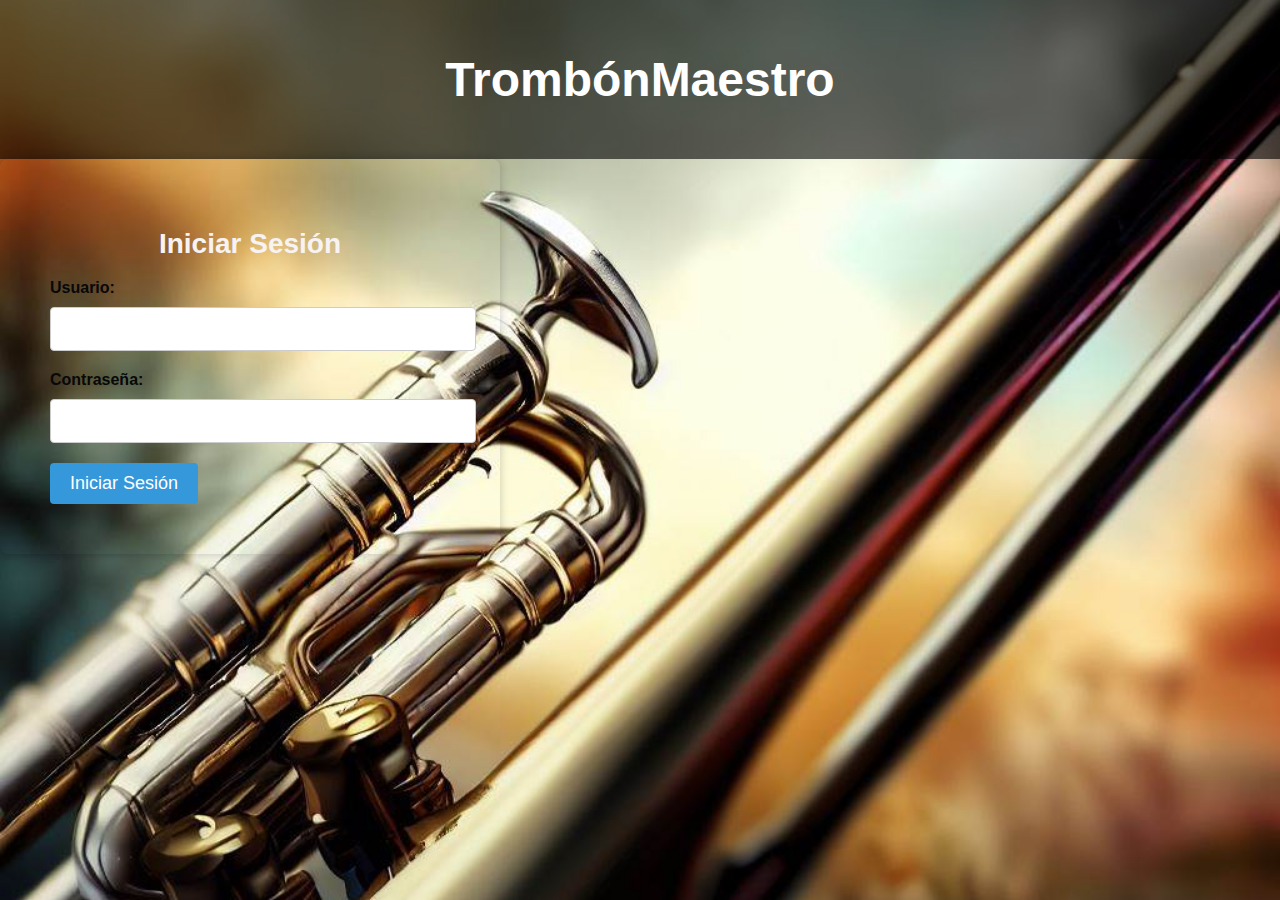
<file: iniciosesion.html>
<!DOCTYPE html>
<html lang="es">
<head>
    <meta charset="UTF-8">
    <meta name="viewport" content="width=device-width, initial-scale=1.0">
    <link rel="stylesheet" href="style.css">
    <link rel="icon" href="imagenes/iconotrombonmaestro.ico" type="image/x-icon">
    <title>Formulario Inicio sesion</title>
</head>
<body class="page1">
    <header>
        <h1 class="titulo-principal">TrombónMaestro</h1>
    </header>
    
    <form id="loginForm" action="login.php" method="post">
        <h1>Iniciar Sesión</h1>
        <div>
            <label for="usuario">Usuario:</label>
            <input type="text" id="usuario" name="usuario" required>
        </div>
        <div>
            <label for="contrasena">Contraseña:</label>
            <input type="password" id="contrasena" name="contrasena" required>
        </div>
        <div>
            <button type="submit">Iniciar Sesión</button>
        </div>
    </form>
    <script src="validarinicio.js"></script>
</body>
</html>
</file>
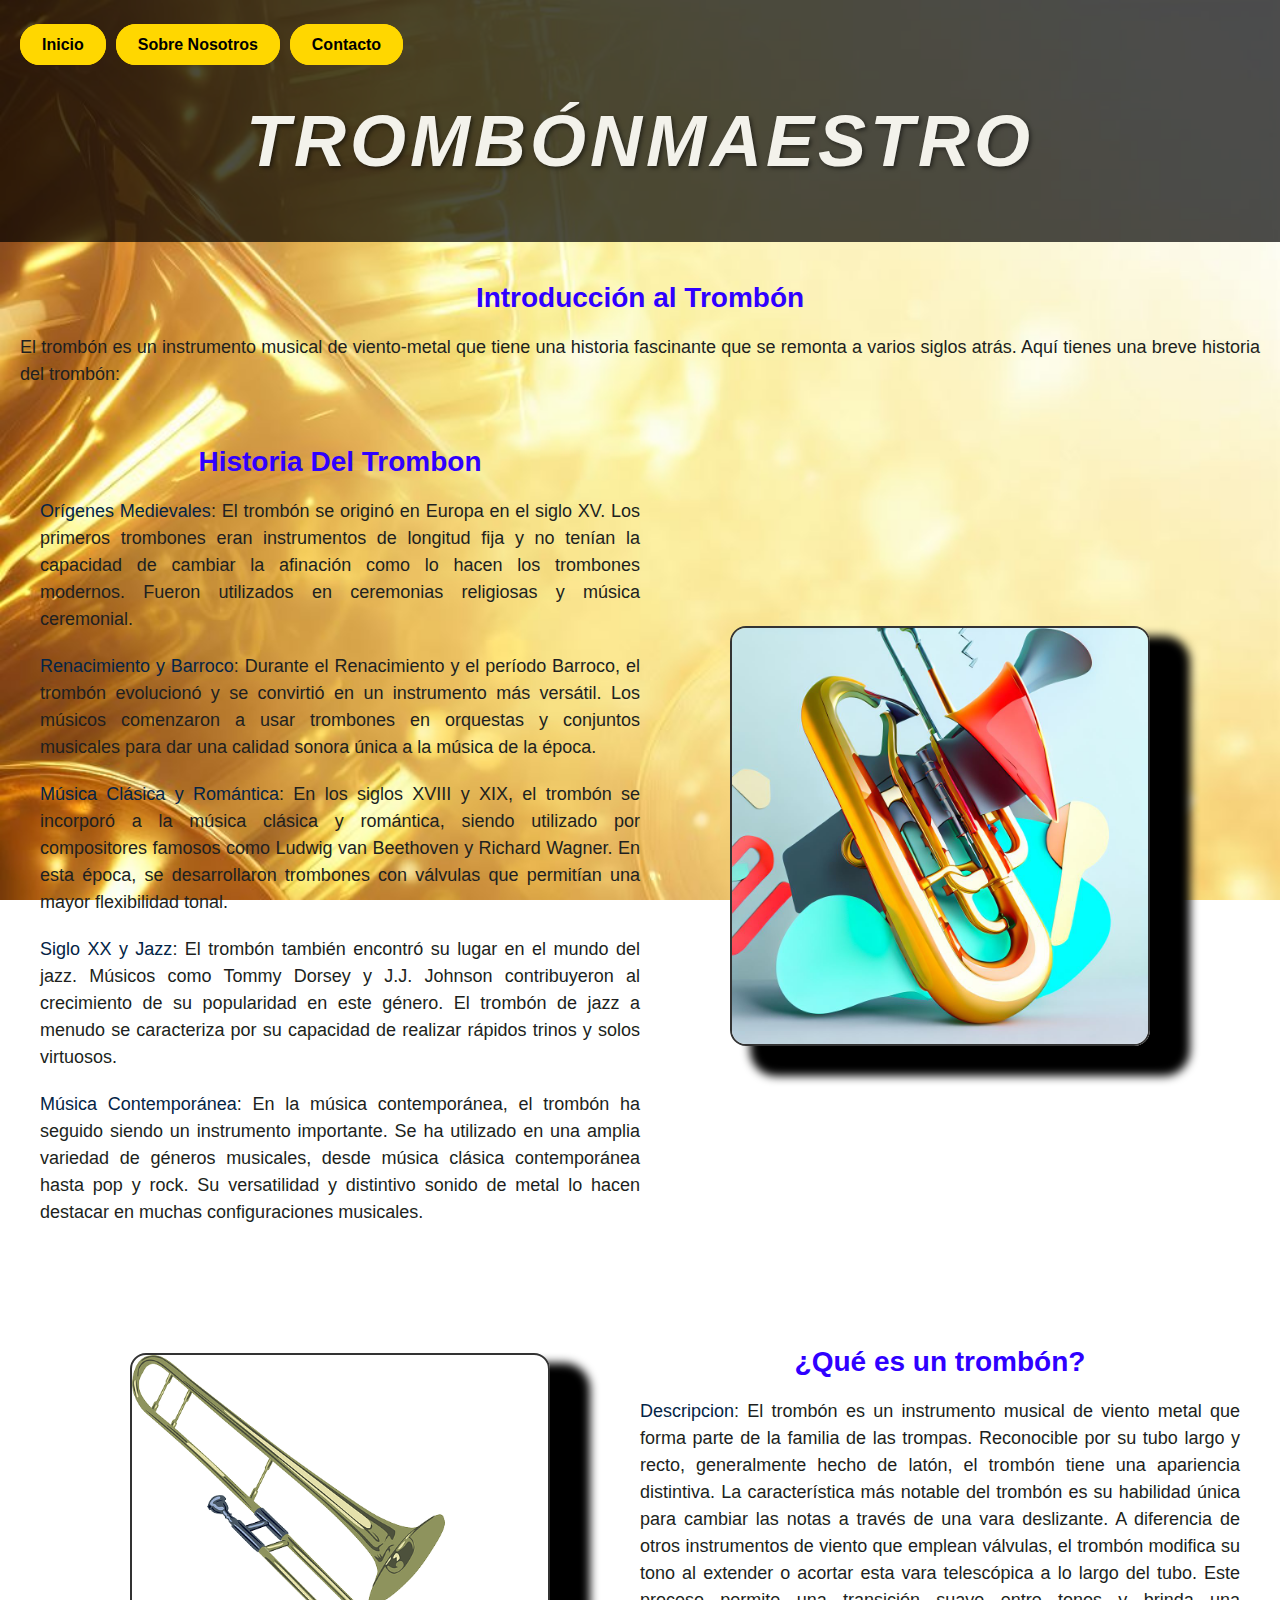
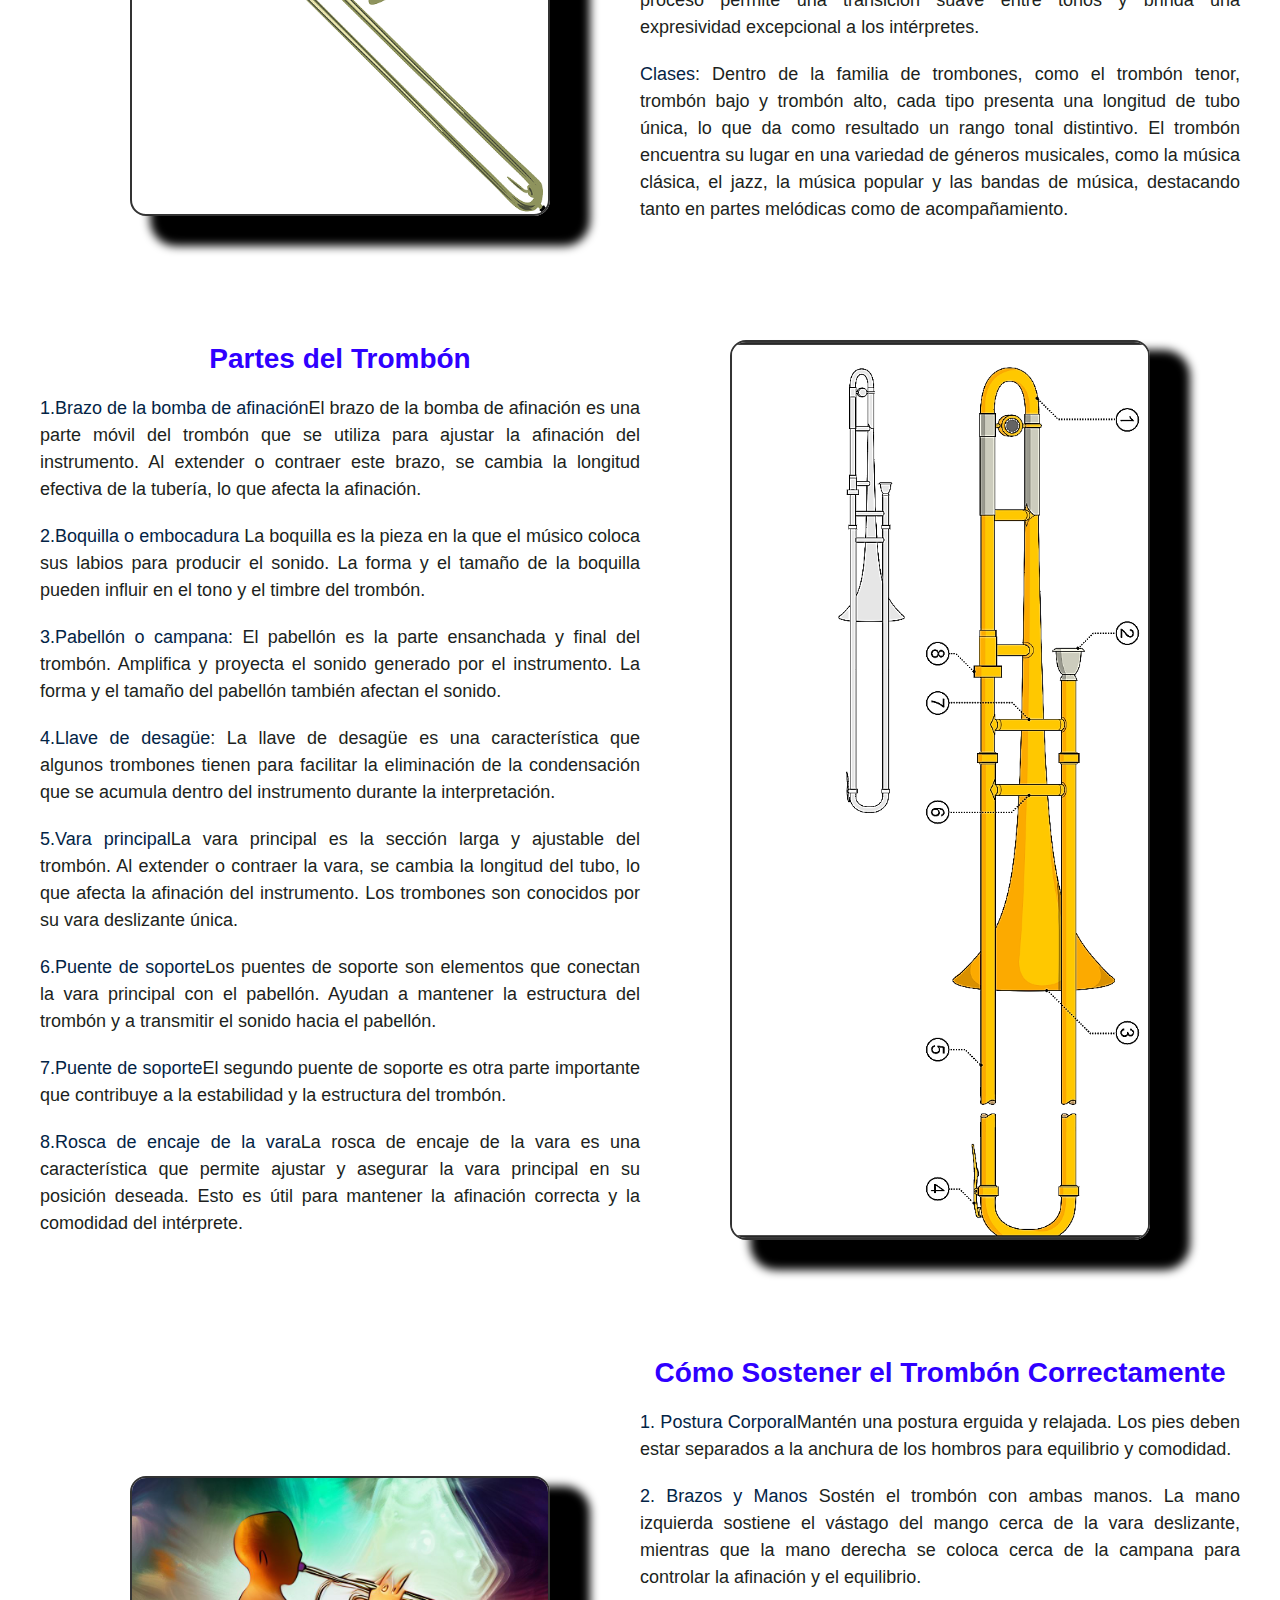
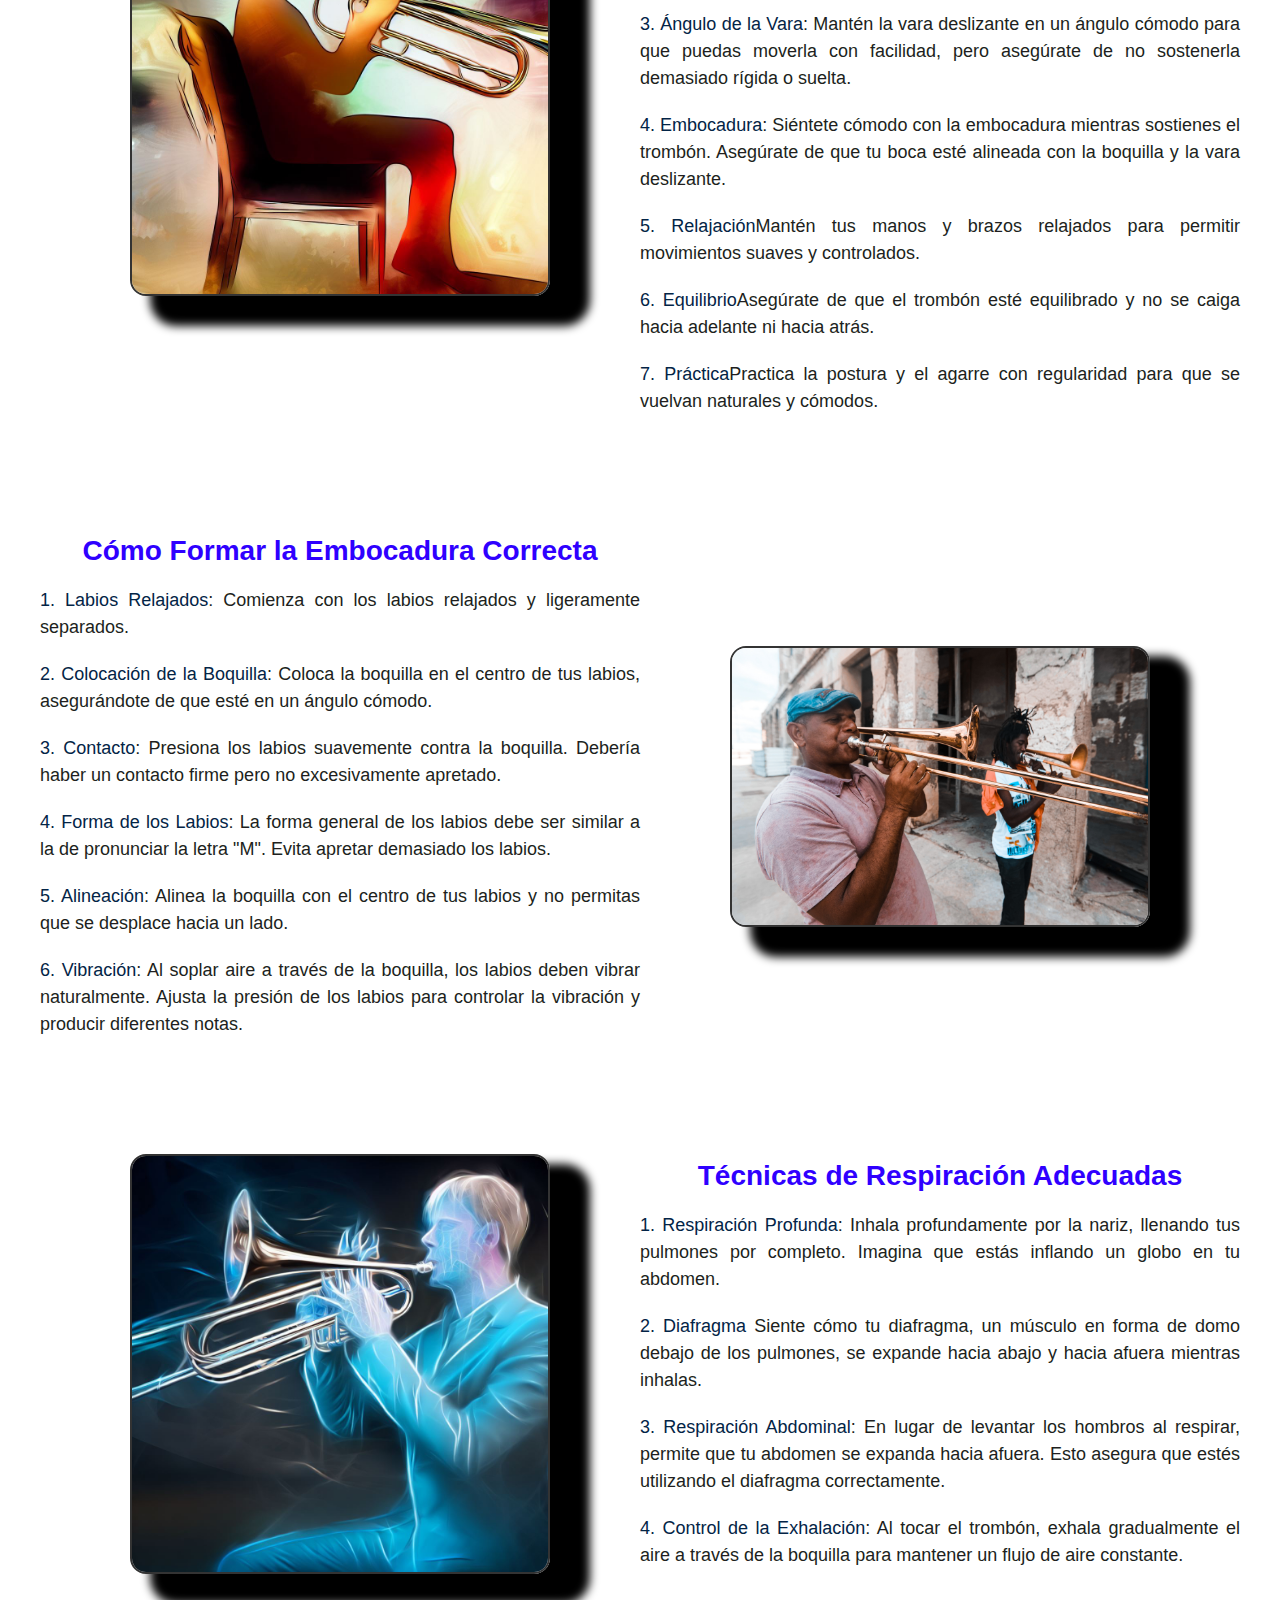
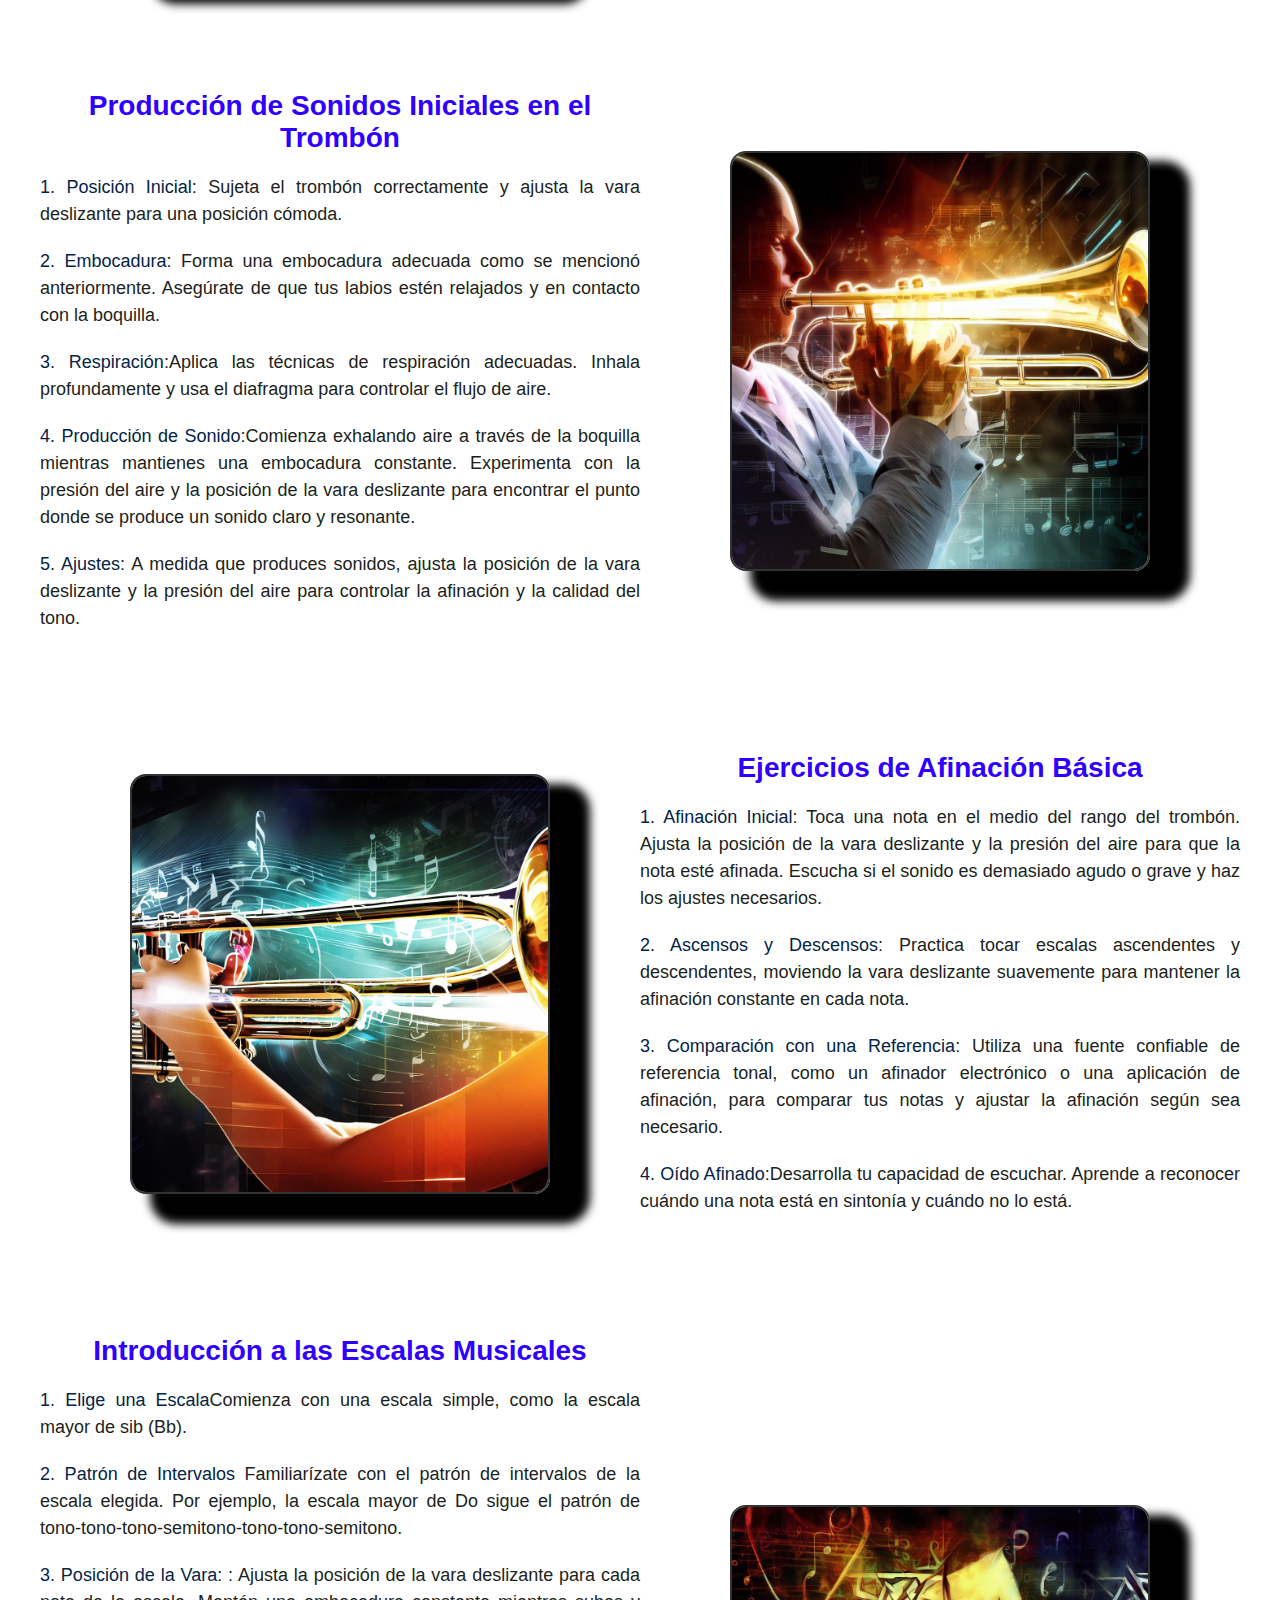
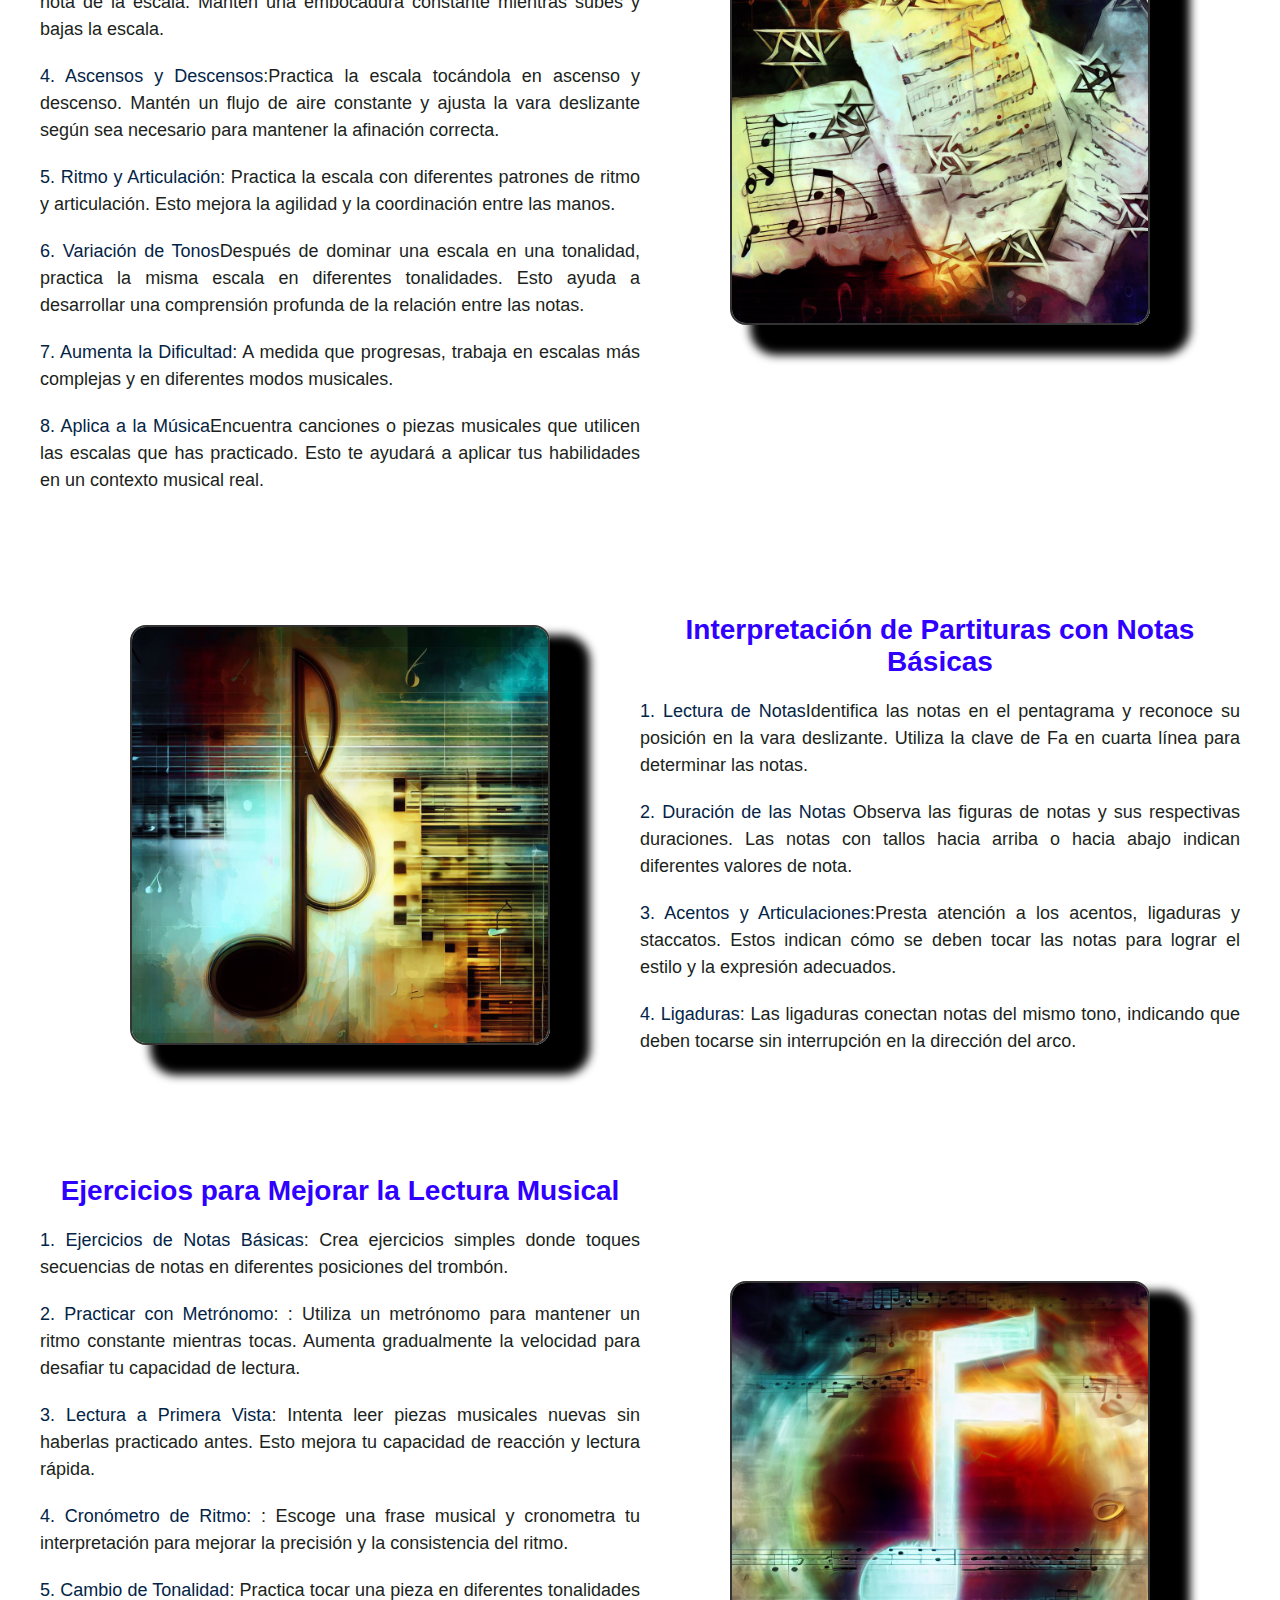
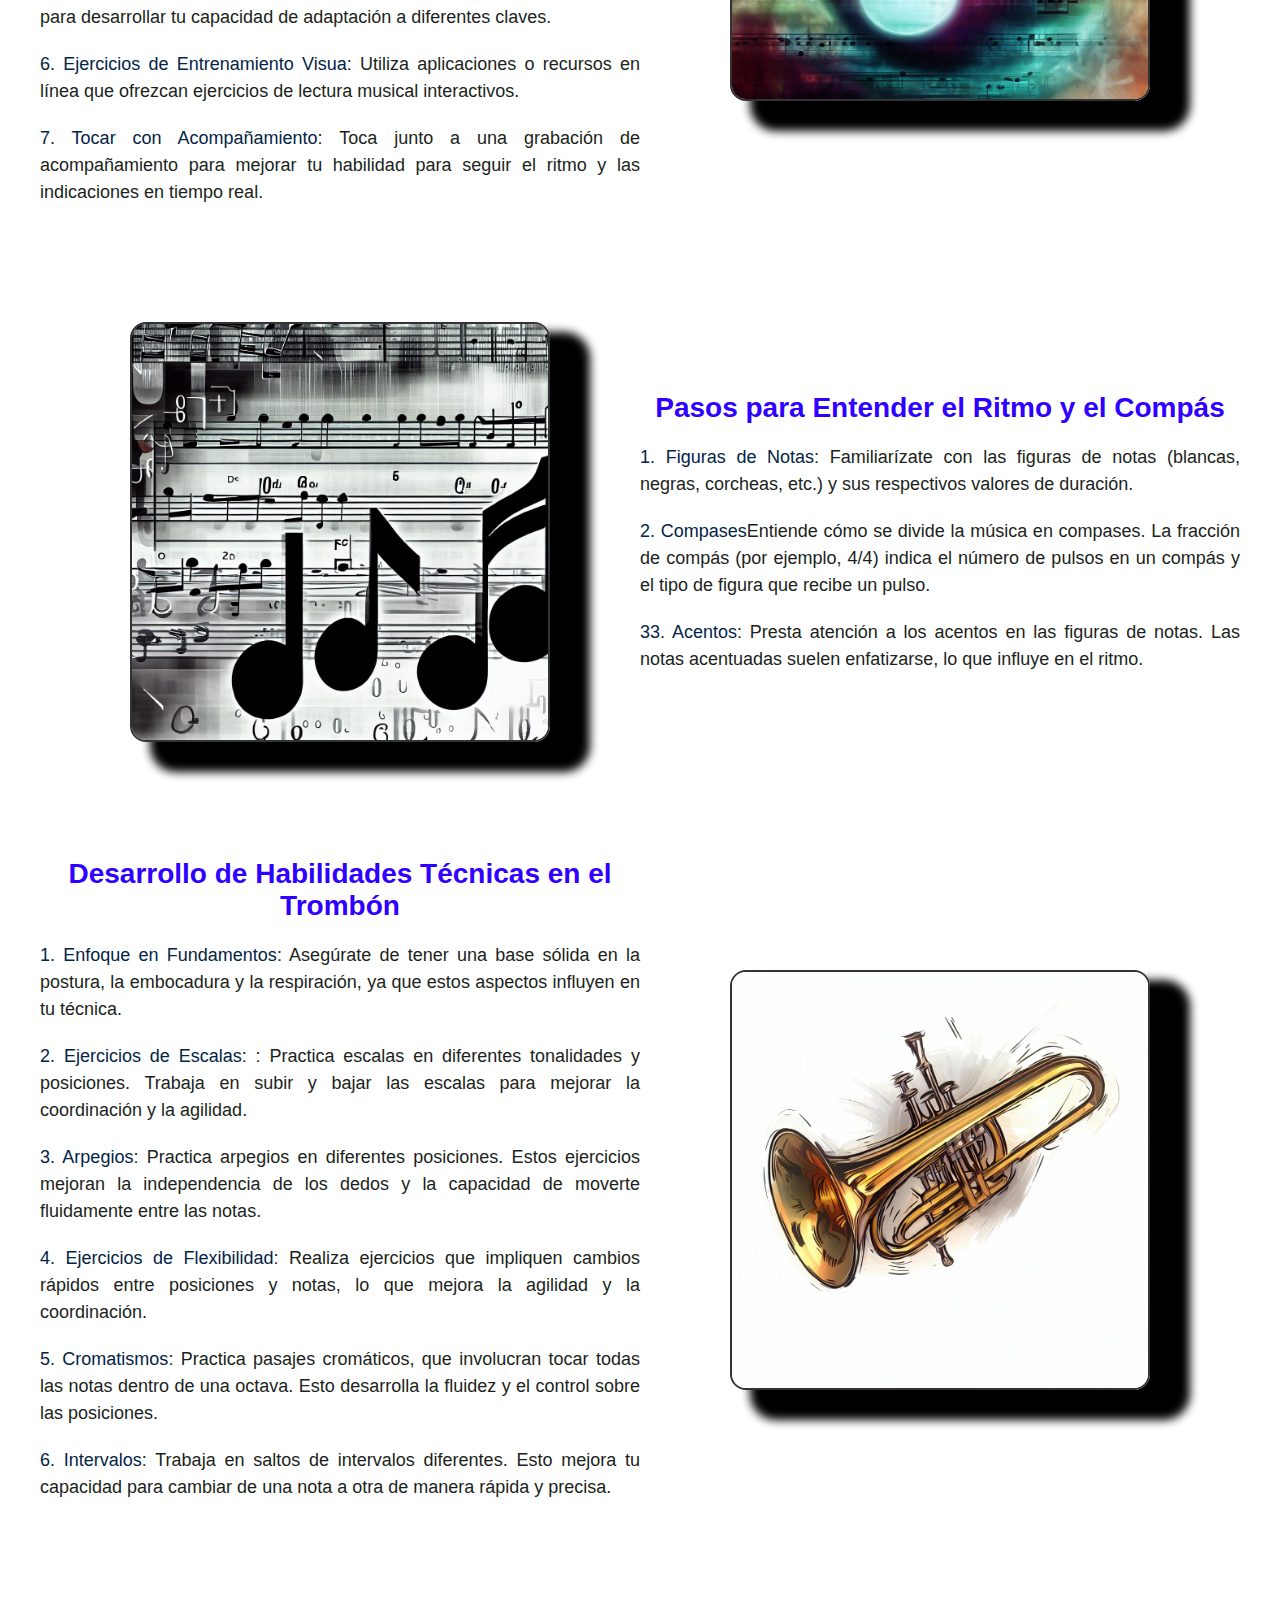
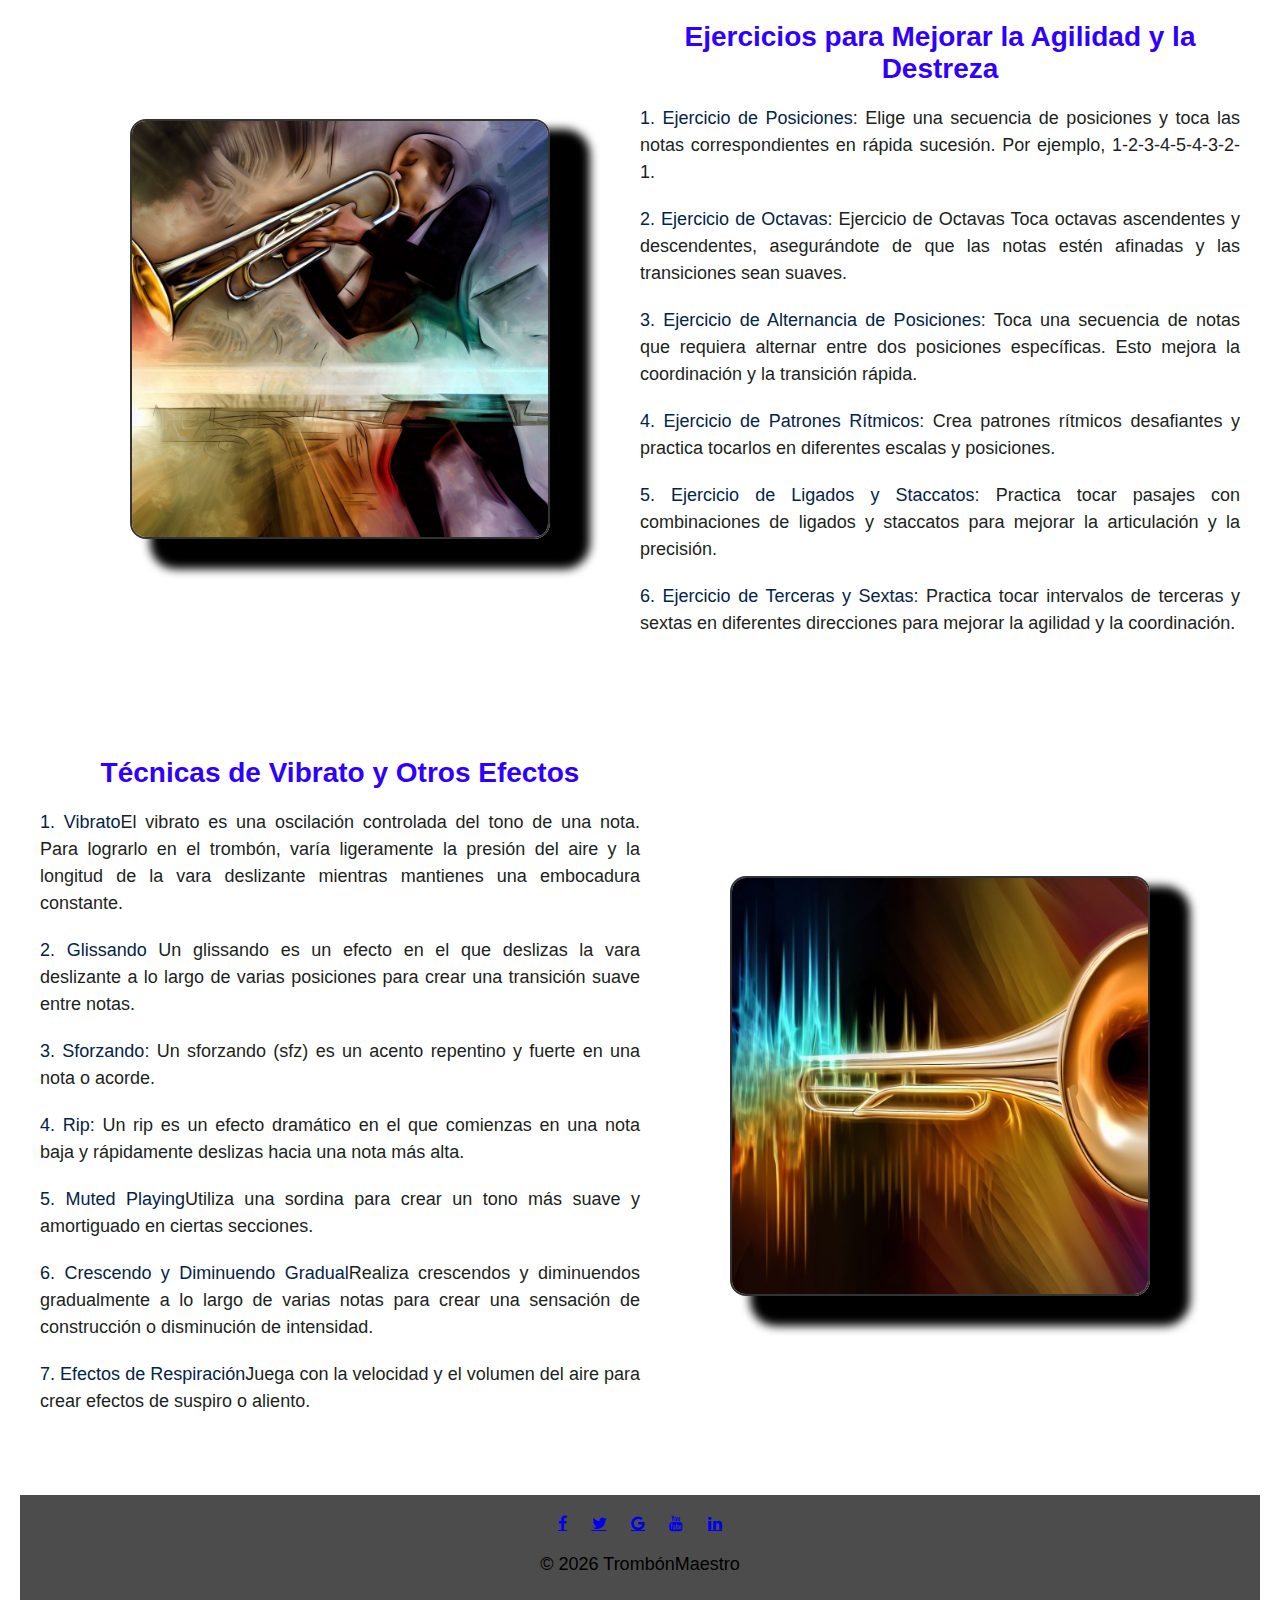
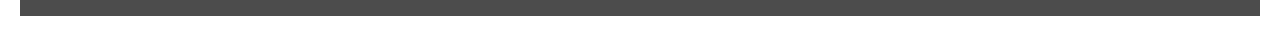
<file: introduccion.html>
<!DOCTYPE html>
<html lang="es">
  <head>
    <meta charset="UTF-8" />
    <meta name="viewport" content="width=device-width, initial-scale=1.0" />
    <link rel="stylesheet" href="estilos.css" />
    <link rel="icon" href="imagenes/iconotrombonmaestro.ico" type="image/x-icon" />
    <!-- Enlaza el archivo CSS -->
    <link
      rel="stylesheet"
      href="https://stackpath.bootstrapcdn.com/font-awesome/4.7.0/css/font-awesome.min.css"
    />
    
    <title>TrombónMaestro</title>
  </head>
  <body>
    <header>
      <h1 class="titulo-principal">TrombónMaestro</h1>
      <nav>
        <ul>
          <li><a href="indexp1.html" class="current">Inicio</a></li>
          <li><a href="indexp1.html" class="current">Sobre Nosotros</a></li>
          <li><a href="indexp1.html" class="current">Contacto</a></li>
        </ul>
      </nav>
    </header>

     <main>
    <section id="equipo">
        <h2>Introducción al Trombón</h2>
        <p>
            El trombón es un instrumento musical de viento-metal que tiene una historia fascinante que se remonta a varios siglos atrás. Aquí tienes una breve historia del trombón:
        </p>
        <section class="about container">
          <div class="about__texts">
            <h2 class="subtitle">Historia Del Trombon</h2>
            <p class="about__paragraph">
              <b>Orígenes Medievales</b>: El trombón se originó en Europa en el siglo XV. Los primeros trombones eran instrumentos de longitud fija y no tenían la capacidad de cambiar la afinación como lo hacen los trombones modernos. Fueron utilizados en ceremonias religiosas y música ceremonial.
            </p>
            <p class="about__paragraph">
                <b>Renacimiento y Barroco</b>: Durante el Renacimiento y el período Barroco, el trombón evolucionó y se convirtió en un instrumento más versátil. Los músicos comenzaron a usar trombones en orquestas y conjuntos musicales para dar una calidad sonora única a la música de la época.
            </p>
            <p class="about__paragraph">
                <b>Música Clásica y Romántica</b>: En los siglos XVIII y XIX, el trombón se incorporó a la música clásica y romántica, siendo utilizado por compositores famosos como Ludwig van Beethoven y Richard Wagner. En esta época, se desarrollaron trombones con válvulas que permitían una mayor flexibilidad tonal.
            </p>
            <p class="about__paragraph">
                <b>Siglo XX y Jazz</b>: El trombón también encontró su lugar en el mundo del jazz. Músicos como Tommy Dorsey y J.J. Johnson contribuyeron al crecimiento de su popularidad en este género. El trombón de jazz a menudo se caracteriza por su capacidad de realizar rápidos trinos y solos virtuosos.
            </p>
            <p class="about__paragraph">
                <b>Música Contemporánea</b>: En la música contemporánea, el trombón ha seguido siendo un instrumento importante. Se ha utilizado en una amplia variedad de géneros musicales, desde música clásica contemporánea hasta pop y rock. Su versatilidad y distintivo sonido de metal lo hacen destacar en muchas configuraciones musicales.
            </p>
            
          </div>

          <figure class="about__img">
            <img src="imagenes/TROMBONE.jpg" alt="imagen trombon" class="about__picture" />
          </figure>

          <figure class="about__img about__img--left">
            <img src="imagenes/queesuntrombon.webp" alt="imagen trombon" class="about__picture" />
          </figure>

          <div class="about__texts">
            <h2 class="subtitle">¿Qué es un trombón?</h2>
            <p class="about__paragraph">
                <b>Descripcion</b>: El trombón es un instrumento musical de viento metal que forma parte de la familia de las trompas. Reconocible por su tubo largo y recto, generalmente hecho de latón, el trombón tiene una apariencia distintiva. La característica más notable del trombón es su habilidad única para cambiar las notas a través de una vara deslizante. A diferencia de otros instrumentos de viento que emplean válvulas, el trombón modifica su tono al extender o acortar esta vara telescópica a lo largo del tubo. Este proceso permite una transición suave entre tonos y brinda una expresividad excepcional a los intérpretes.
              </p>
              <p class="about__paragraph">
                  <b>Clases</b>: Dentro de la familia de trombones, como el trombón tenor, trombón bajo y trombón alto, cada tipo presenta una longitud de tubo única, lo que da como resultado un rango tonal distintivo. El trombón encuentra su lugar en una variedad de géneros musicales, como la música clásica, el jazz, la música popular y las bandas de música, destacando tanto en partes melódicas como de acompañamiento.
              </p>
              
          </div>

          <div class="about__texts">
            <h2 class="subtitle">Partes del Trombón</h2>
            <p class="about__paragraph">
              <b>1.Brazo de la bomba de afinación</b>El brazo de la bomba de afinación es una parte móvil del trombón que se utiliza para ajustar la afinación del instrumento. Al extender o contraer este brazo, se cambia la longitud efectiva de la tubería, lo que afecta la afinación.
            </p>
            <p class="about__paragraph">
                <b>2.Boquilla o embocadura</b> La boquilla es la pieza en la que el músico coloca sus labios para producir el sonido. La forma y el tamaño de la boquilla pueden influir en el tono y el timbre del trombón.
            </p>
            <p class="about__paragraph">
                <b>3.Pabellón o campana</b>: El pabellón es la parte ensanchada y final del trombón. Amplifica y proyecta el sonido generado por el instrumento. La forma y el tamaño del pabellón también afectan el sonido.
              </p>
              <p class="about__paragraph">
                <b>4.Llave de desagüe</b>: La llave de desagüe es una característica que algunos trombones tienen para facilitar la eliminación de la condensación que se acumula dentro del instrumento durante la interpretación.
              </p>
              <p class="about__paragraph">
                <b>5.Vara principal</b>La vara principal es la sección larga y ajustable del trombón. Al extender o contraer la vara, se cambia la longitud del tubo, lo que afecta la afinación del instrumento. Los trombones son conocidos por su vara deslizante única.
              </p>
              <p class="about__paragraph">
                <b>6.Puente de soporte</b>Los puentes de soporte son elementos que conectan la vara principal con el pabellón. Ayudan a mantener la estructura del trombón y a transmitir el sonido hacia el pabellón.
              </p>
              <p class="about__paragraph">
                <b>7.Puente de soporte</b>El segundo puente de soporte es otra parte importante que contribuye a la estabilidad y la estructura del trombón.
              </p>
              <p class="about__paragraph">
                <b>8.Rosca de encaje de la vara</b>La rosca de encaje de la vara es una característica que permite ajustar y asegurar la vara principal en su posición deseada. Esto es útil para mantener la afinación correcta y la comodidad del intérprete.
              </p>
            </div>
            <figure class="about__img">
            <img src="imagenes/partestrombon.png" alt="partestrombon.Olek Remesz (wiki-pl: Orem, commons: Orem)" class="about__picture" />
          </figure>
        </section>
      </section>
    </section>
</main>
<main>
  <section id="equipo">
      
      <section class="about container">
        <figure class="about__img">
          <img src="imagenes/postura.jpg" alt="persona sentada tocando trombon" class="about__picture" />
        </figure>
        <div class="about__texts">
          <h2 class="subtitle">Cómo Sostener el Trombón Correctamente</h2>
          <p class="about__paragraph">
            <b>1.	Postura Corporal</b>Mantén una postura erguida y relajada. Los pies deben estar separados a la anchura de los hombros para equilibrio y comodidad.
          </p>
          <p class="about__paragraph">
              <b>2.	Brazos y Manos</b> Sostén el trombón con ambas manos. La mano izquierda sostiene el vástago del mango cerca de la vara deslizante, mientras que la mano derecha se coloca cerca de la campana para controlar la afinación y el equilibrio.
          </p>
          <p class="about__paragraph">
              <b>3.	Ángulo de la Vara</b>: Mantén la vara deslizante en un ángulo cómodo para que puedas moverla con facilidad, pero asegúrate de no sostenerla demasiado rígida o suelta.
            </p>
            <p class="about__paragraph">
              <b>4.	Embocadura</b>: Siéntete cómodo con la embocadura mientras sostienes el trombón. Asegúrate de que tu boca esté alineada con la boquilla y la vara deslizante.
            </p>
            <p class="about__paragraph">
              <b>5.	Relajación</b>Mantén tus manos y brazos relajados para permitir movimientos suaves y controlados.
            </p>
            <p class="about__paragraph">
              <b>6.	Equilibrio</b>Asegúrate de que el trombón esté equilibrado y no se caiga hacia adelante ni hacia atrás.
            </p>
            <p class="about__paragraph">
              <b>7.	Práctica</b>Practica la postura y el agarre con regularidad para que se vuelvan naturales y cómodos.
            </p>
          
        </div>

       

        

        <div class="about__texts">
          <h2 class="subtitle">Cómo Formar la Embocadura Correcta</h2>
          <p class="about__paragraph">
              <b>1.	Labios Relajados</b>: Comienza con los labios relajados y ligeramente separados.
            </p>
            <p class="about__paragraph">
            <b>2.	Colocación de la Boquilla</b>: Coloca la boquilla en el centro de tus labios, asegurándote de que esté en un ángulo cómodo.
            </p>
            <p class="about__paragraph">
              <b>3.	Contacto</b>: Presiona los labios suavemente contra la boquilla. Debería haber un contacto firme pero no excesivamente apretado.
            </p>
            <p class="about__paragraph">
                <b>4.	Forma de los Labios</b>: La forma general de los labios debe ser similar a la de pronunciar la letra "M". Evita apretar demasiado los labios.
            <p class="about__paragraph">
              <b>5.	Alineación</b>: Alinea la boquilla con el centro de tus labios y no permitas que se desplace hacia un lado.
            </p>
            <p class="about__paragraph">
                <b>6.	Vibración</b>: Al soplar aire a través de la boquilla, los labios deben vibrar naturalmente. Ajusta la presión de los labios para controlar la vibración y producir diferentes notas.
            </p>
        </div>
        <figure class="about__img about__img--left">
          <img src="imagenes/embocadura.jpg" alt="persona tocando trombon" class="about__picture" />
        </figure>
        <figure class="about__img">
          <img src="imagenes/respiracion.jpg" alt="imagen tocando trombon" class="about__picture" />
        </figure>
        <div class="about__texts">

          
          <h2 class="subtitle">Técnicas de Respiración Adecuadas</h2>
          <p class="about__paragraph">
            <b>1.	Respiración Profunda</b>: Inhala profundamente por la nariz, llenando tus pulmones por completo. Imagina que estás inflando un globo en tu abdomen.
          </p>
          <p class="about__paragraph">
              <b>2.	Diafragma</b> Siente cómo tu diafragma, un músculo en forma de domo debajo de los pulmones, se expande hacia abajo y hacia afuera mientras inhalas.
          </p>
          <p class="about__paragraph">
              <b>3.	Respiración Abdominal</b>: En lugar de levantar los hombros al respirar, permite que tu abdomen se expanda hacia afuera. Esto asegura que estés utilizando el diafragma correctamente.
            </p>
            <p class="about__paragraph">
              <b>4.	Control de la Exhalación</b>: Al tocar el trombón, exhala gradualmente el aire a través de la boquilla para mantener un flujo de aire constante.
            </p>
            
          </div>
          
      </section>
    </section>
  </section>
</main>
<main>
  <section id="equipo">
      
      <section class="about container">
        <div class="about__texts">
          <h2 class="subtitle">Producción de Sonidos Iniciales en el Trombón</h2>
          <p class="about__paragraph">
            <b>1.	Posición Inicial</b>: Sujeta el trombón correctamente y ajusta la vara deslizante para una posición cómoda.
          </p>
          <p class="about__paragraph">
              <b>2.	Embocadura</b>: Forma una embocadura adecuada como se mencionó anteriormente. Asegúrate de que tus labios estén relajados y en contacto con la boquilla.
          </p>
          <p class="about__paragraph">
              <b>3.	Respiración</b>:Aplica las técnicas de respiración adecuadas. Inhala profundamente y usa el diafragma para controlar el flujo de aire.
          </p>
          <p class="about__paragraph">
              <b>4.	Producción de Sonido</b>:Comienza exhalando aire a través de la boquilla mientras mantienes una embocadura constante. Experimenta con la presión del aire y la posición de la vara deslizante para encontrar el punto donde se produce un sonido claro y resonante.
          </p>
          <p class="about__paragraph">
              <b>5.	Ajustes</b>: A medida que produces sonidos, ajusta la posición de la vara deslizante y la presión del aire para controlar la afinación y la calidad del tono.
          </p>
          
        </div>

        <figure class="about__img">
          <img src="imagenes/sonidos.jpg" alt="imagen de instrumento" class="about__picture" />
        </figure>

        <figure class="about__img about__img--left">
          <img src="imagenes/afinacion.jpg" alt="imagen de instrumento" class="about__picture" />
        </figure>

        <div class="about__texts">
          <h2 class="subtitle">Ejercicios de Afinación Básica</h2>
          <p class="about__paragraph">
              <b>1.	Afinación Inicial</b>: Toca una nota en el medio del rango del trombón. Ajusta la posición de la vara deslizante y la presión del aire para que la nota esté afinada. Escucha si el sonido es demasiado agudo o grave y haz los ajustes necesarios.
            </p>
            <p class="about__paragraph">
                <b>2.	Ascensos y Descensos</b>: Practica tocar escalas ascendentes y descendentes, moviendo la vara deslizante suavemente para mantener la afinación constante en cada nota.
            </p>
            <p class="about__paragraph">
            <b>3.	Comparación con una Referencia</b>: Utiliza una fuente confiable de referencia tonal, como un afinador electrónico o una aplicación de afinación, para comparar tus notas y ajustar la afinación según sea necesario.
            </p>
            <p class="about__paragraph">
                <b>4.	Oído Afinado</b>:Desarrolla tu capacidad de escuchar. Aprende a reconocer cuándo una nota está en sintonía y cuándo no lo está.
            </p>
        </div>

        <div class="about__texts">
          <h2 class="subtitle">Introducción a las Escalas Musicales</h2>
          <p class="about__paragraph">
            <b>1.	Elige una Escala</b>Comienza con una escala simple, como la escala mayor de sib (Bb).
          </p>
          <p class="about__paragraph">
              <b>2.	Patrón de Intervalos</b> Familiarízate con el patrón de intervalos de la escala elegida. Por ejemplo, la escala mayor de Do sigue el patrón de tono-tono-tono-semitono-tono-tono-semitono.
          </p>
          <p class="about__paragraph">
              <b>3.	Posición de la Vara</b>: : Ajusta la posición de la vara deslizante para cada nota de la escala. Mantén una embocadura constante mientras subes y bajas la escala.
            </p>
            <p class="about__paragraph">
              <b>4.	Ascensos y Descensos</b>:Practica la escala tocándola en ascenso y descenso. Mantén un flujo de aire constante y ajusta la vara deslizante según sea necesario para mantener la afinación correcta.
            </p>
            <p class="about__paragraph">
              <b>5.	Ritmo y Articulación</b>: Practica la escala con diferentes patrones de ritmo y articulación. Esto mejora la agilidad y la coordinación entre las manos.
            </p>
            <p class="about__paragraph">
              <b>6.	Variación de Tonos</b>Después de dominar una escala en una tonalidad, practica la misma escala en diferentes tonalidades. Esto ayuda a desarrollar una comprensión profunda de la relación entre las notas.
            </p>
            <p class="about__paragraph">
              <b>7.	Aumenta la Dificultad</b>: A medida que progresas, trabaja en escalas más complejas y en diferentes modos musicales.
            </p>
            <p class="about__paragraph">
              <b>8.	Aplica a la Música</b>Encuentra canciones o piezas musicales que utilicen las escalas que has practicado. Esto te ayudará a aplicar tus habilidades en un contexto musical real.
            </p>
          </div>
          <figure class="about__img">
          <img src="imagenes/escalas.jpg" alt="partitura" class="about__picture" />
        </figure>
      </section>
    </section>
  </section>
</main>
<main>
<section id="equipo">
    
    <section class="about container">
      <figure class="about__img">
        <img src="imagenes/nota.jpg" alt="imagen nota" class="about__picture" />
      </figure>
      <div class="about__texts">
        <h2 class="subtitle">Interpretación de Partituras con Notas Básicas</h2>
        <p class="about__paragraph">
          <b>1.	Lectura de Notas</b>Identifica las notas en el pentagrama y reconoce su posición en la vara deslizante. Utiliza la clave de Fa en cuarta línea para determinar las notas.
        </p>
        <p class="about__paragraph">
            <b>2.	Duración de las Notas</b> Observa las figuras de notas y sus respectivas duraciones. Las notas con tallos hacia arriba o hacia abajo indican diferentes valores de nota.
        </p>
        <p class="about__paragraph">
            <b>3.	Acentos y Articulaciones</b>:Presta atención a los acentos, ligaduras y staccatos. Estos indican cómo se deben tocar las notas para lograr el estilo y la expresión adecuados.
          </p>
          <p class="about__paragraph">
            <b>4.	Ligaduras</b>: Las ligaduras conectan notas del mismo tono, indicando que deben tocarse sin interrupción en la dirección del arco.
          </p>
          
        
      </div>

     

      

      <div class="about__texts">
        <h2 class="subtitle">Ejercicios para Mejorar la Lectura Musical</h2>
        <p class="about__paragraph">
            <b>1.	Ejercicios de Notas Básicas</b>: Crea ejercicios simples donde toques secuencias de notas en diferentes posiciones del trombón.
          </p>
          <p class="about__paragraph">
          <b>2.	Practicar con Metrónomo</b>: : Utiliza un metrónomo para mantener un ritmo constante mientras tocas. Aumenta gradualmente la velocidad para desafiar tu capacidad de lectura.
          </p>
          <p class="about__paragraph">
            <b>3.	Lectura a Primera Vista</b>: Intenta leer piezas musicales nuevas sin haberlas practicado antes. Esto mejora tu capacidad de reacción y lectura rápida.
          </p>
          <p class="about__paragraph">
              <b>4.	Cronómetro de Ritmo</b>: : Escoge una frase musical y cronometra tu interpretación para mejorar la precisión y la consistencia del ritmo.
          <p class="about__paragraph">
            <b>5.	Cambio de Tonalidad</b>: Practica tocar una pieza en diferentes tonalidades para desarrollar tu capacidad de adaptación a diferentes claves.
          </p>
          <p class="about__paragraph">
            <b>6.	Ejercicios de Entrenamiento Visua</b>: Utiliza aplicaciones o recursos en línea que ofrezcan ejercicios de lectura musical interactivos.
          </p>
          <p class="about__paragraph">
              <b>7.	Tocar con Acompañamiento</b>: Toca junto a una grabación de acompañamiento para mejorar tu habilidad para seguir el ritmo y las indicaciones en tiempo real.
          </p>
      </div>
      <figure class="about__img about__img--left">
        <img src="imagenes/lectura.jpg" alt="persona tocando trombon" class="about__picture" />
      </figure>
      <figure class="about__img">
        <img src="imagenes/ritmo.jpg" alt="imagen tocando trombon" class="about__picture" />
      </figure>
      <div class="about__texts">

        
        <h2 class="subtitle">Pasos para Entender el Ritmo y el Compás</h2>
        <p class="about__paragraph">
          <b>1.	Figuras de Notas</b>: Familiarízate con las figuras de notas (blancas, negras, corcheas, etc.) y sus respectivos valores de duración.
        </p>
        <p class="about__paragraph">
            <b>2.	Compases</b>Entiende cómo se divide la música en compases. La fracción de compás (por ejemplo, 4/4) indica el número de pulsos en un compás y el tipo de figura que recibe un pulso.
        </p>
        <p class="about__paragraph">
            <b>33.	Acentos</b>: Presta atención a los acentos en las figuras de notas. Las notas acentuadas suelen enfatizarse, lo que influye en el ritmo.
          </p>
                  
        </div>
                
    </section>
  </section>
</section>
</main>
<main>
  <section id="equipo">
      
      <section class="about container">
        <div class="about__texts">
          <h2 class="subtitle">Desarrollo de Habilidades Técnicas en el Trombón</h2>
          <p class="about__paragraph">
            <b>1.	Enfoque en Fundamentos</b>: Asegúrate de tener una base sólida en la postura, la embocadura y la respiración, ya que estos aspectos influyen en tu técnica.
          </p>
          <p class="about__paragraph">
              <b>2.	Ejercicios de Escalas</b>: : Practica escalas en diferentes tonalidades y posiciones. Trabaja en subir y bajar las escalas para mejorar la coordinación y la agilidad.
          </p>
          <p class="about__paragraph">
              <b>3.	Arpegios</b>: Practica arpegios en diferentes posiciones. Estos ejercicios mejoran la independencia de los dedos y la capacidad de moverte fluidamente entre las notas.
          </p>
          <p class="about__paragraph">
              <b>4.	Ejercicios de Flexibilidad</b>: Realiza ejercicios que impliquen cambios rápidos entre posiciones y notas, lo que mejora la agilidad y la coordinación.
          </p>
          <p class="about__paragraph">
              <b>5.	Cromatismos</b>: Practica pasajes cromáticos, que involucran tocar todas las notas dentro de una octava. Esto desarrolla la fluidez y el control sobre las posiciones.
          </p>
          <p class="about__paragraph">
            <b>6.	Intervalos</b>: Trabaja en saltos de intervalos diferentes. Esto mejora tu capacidad para cambiar de una nota a otra de manera rápida y precisa.
        </p>
          
        </div>

        <figure class="about__img">
          <img src="imagenes/habilidades.jpg" alt="imagen baritono" class="about__picture" />
        </figure>

        <figure class="about__img about__img--left">
          <img src="imagenes/agil.jpg" alt="persona tocando" class="about__picture" />
        </figure>

        <div class="about__texts">
          <h2 class="subtitle">Ejercicios para Mejorar la Agilidad y la Destreza</h2>
          <p class="about__paragraph">
              <b>1.	Ejercicio de Posiciones</b>: Elige una secuencia de posiciones y toca las notas correspondientes en rápida sucesión. Por ejemplo, 1-2-3-4-5-4-3-2-1.
            </p>
            <p class="about__paragraph">
                <b>2.	Ejercicio de Octavas</b>: Ejercicio de Octavas
                Toca octavas ascendentes y descendentes, asegurándote de que las notas estén afinadas y las transiciones sean suaves.
            </p>
            <p class="about__paragraph">
              <b>3.	Ejercicio de Alternancia de Posiciones</b>: Toca una secuencia de notas que requiera alternar entre dos posiciones específicas. Esto mejora la coordinación y la transición rápida.
          </p>
          <p class="about__paragraph">
            <b>4.	Ejercicio de Patrones Rítmicos</b>: Crea patrones rítmicos desafiantes y practica tocarlos en diferentes escalas y posiciones.
        </p>
        <p class="about__paragraph">
          <b>5.	Ejercicio de Ligados y Staccatos</b>: Practica tocar pasajes con combinaciones de ligados y staccatos para mejorar la articulación y la precisión.
      </p>
      <p class="about__paragraph">
        <b>6.	Ejercicio de Terceras y Sextas</b>: Practica tocar intervalos de terceras y sextas en diferentes direcciones para mejorar la agilidad y la coordinación.
    </p>
            
        </div>

        <div class="about__texts">
          <h2 class="subtitle">Técnicas de Vibrato y Otros Efectos</h2>
          <p class="about__paragraph">
            <b>1.	Vibrato</b>El vibrato es una oscilación controlada del tono de una nota. Para lograrlo en el trombón, varía ligeramente la presión del aire y la longitud de la vara deslizante mientras mantienes una embocadura constante.
          </p>
          <p class="about__paragraph">
              <b>2.	Glissando</b> Un glissando es un efecto en el que deslizas la vara deslizante a lo largo de varias posiciones para crear una transición suave entre notas.
          </p>
          <p class="about__paragraph">
              <b>3.	Sforzando</b>: Un sforzando (sfz) es un acento repentino y fuerte en una nota o acorde.
            </p>
            <p class="about__paragraph">
              <b>4.	Rip</b>: Un rip es un efecto dramático en el que comienzas en una nota baja y rápidamente deslizas hacia una nota más alta.
            </p>
            <p class="about__paragraph">
              <b>5.	Muted Playing</b>Utiliza una sordina para crear un tono más suave y amortiguado en ciertas secciones.
            </p>
            <p class="about__paragraph">
              <b>6.	Crescendo y Diminuendo Gradual</b>Realiza crescendos y diminuendos gradualmente a lo largo de varias notas para crear una sensación de construcción o disminución de intensidad.
            </p>
            <p class="about__paragraph">
              <b>7.	Efectos de Respiración</b>Juega con la velocidad y el volumen del aire para crear efectos de suspiro o aliento.
            </p>
            
          </div>
          <figure class="about__img">
          <img src="imagenes/vibrato.jpg" alt="partestrombon.Olek Remesz (wiki-pl: Orem, commons: Orem)" class="about__picture" />
        </figure>
      </section>
    </section>
  </section>
</main>
<main>

    <footer>
      <div class="redes-sociales">
        <a
          href="https://www.facebook.com/CorporacionBatutaMeta/?locale=es_LA"
          class="fa fa-facebook"
          alt="Facebook"
        ></a>
        <a
          href="https://twitter.com/batutametaco"
          class="fa fa-twitter"
          alt="x"
        ></a>
        <a
          href="https://www.google.com/TrombonMaestro"
          class="fa fa-google"
          alt="Facebook"
        ></a>
        <a
          href="https://www.youtube.com/@FundacionNacionalBatuta"
          class="fa fa-youtube"
          alt="YouTube"
        ></a>
        <a
          href="https://www.linkedin.com/TrombonMaestro"
          class="fa fa-linkedin"
          alt="YouTube"
        ></a>
      </div>
      <p id="copy">&copy; <span id="year"></span> TrombónMaestro</p>
      </footer>
      <script src="validarinicio.js"></script>
    </body>
    </html>
</file>
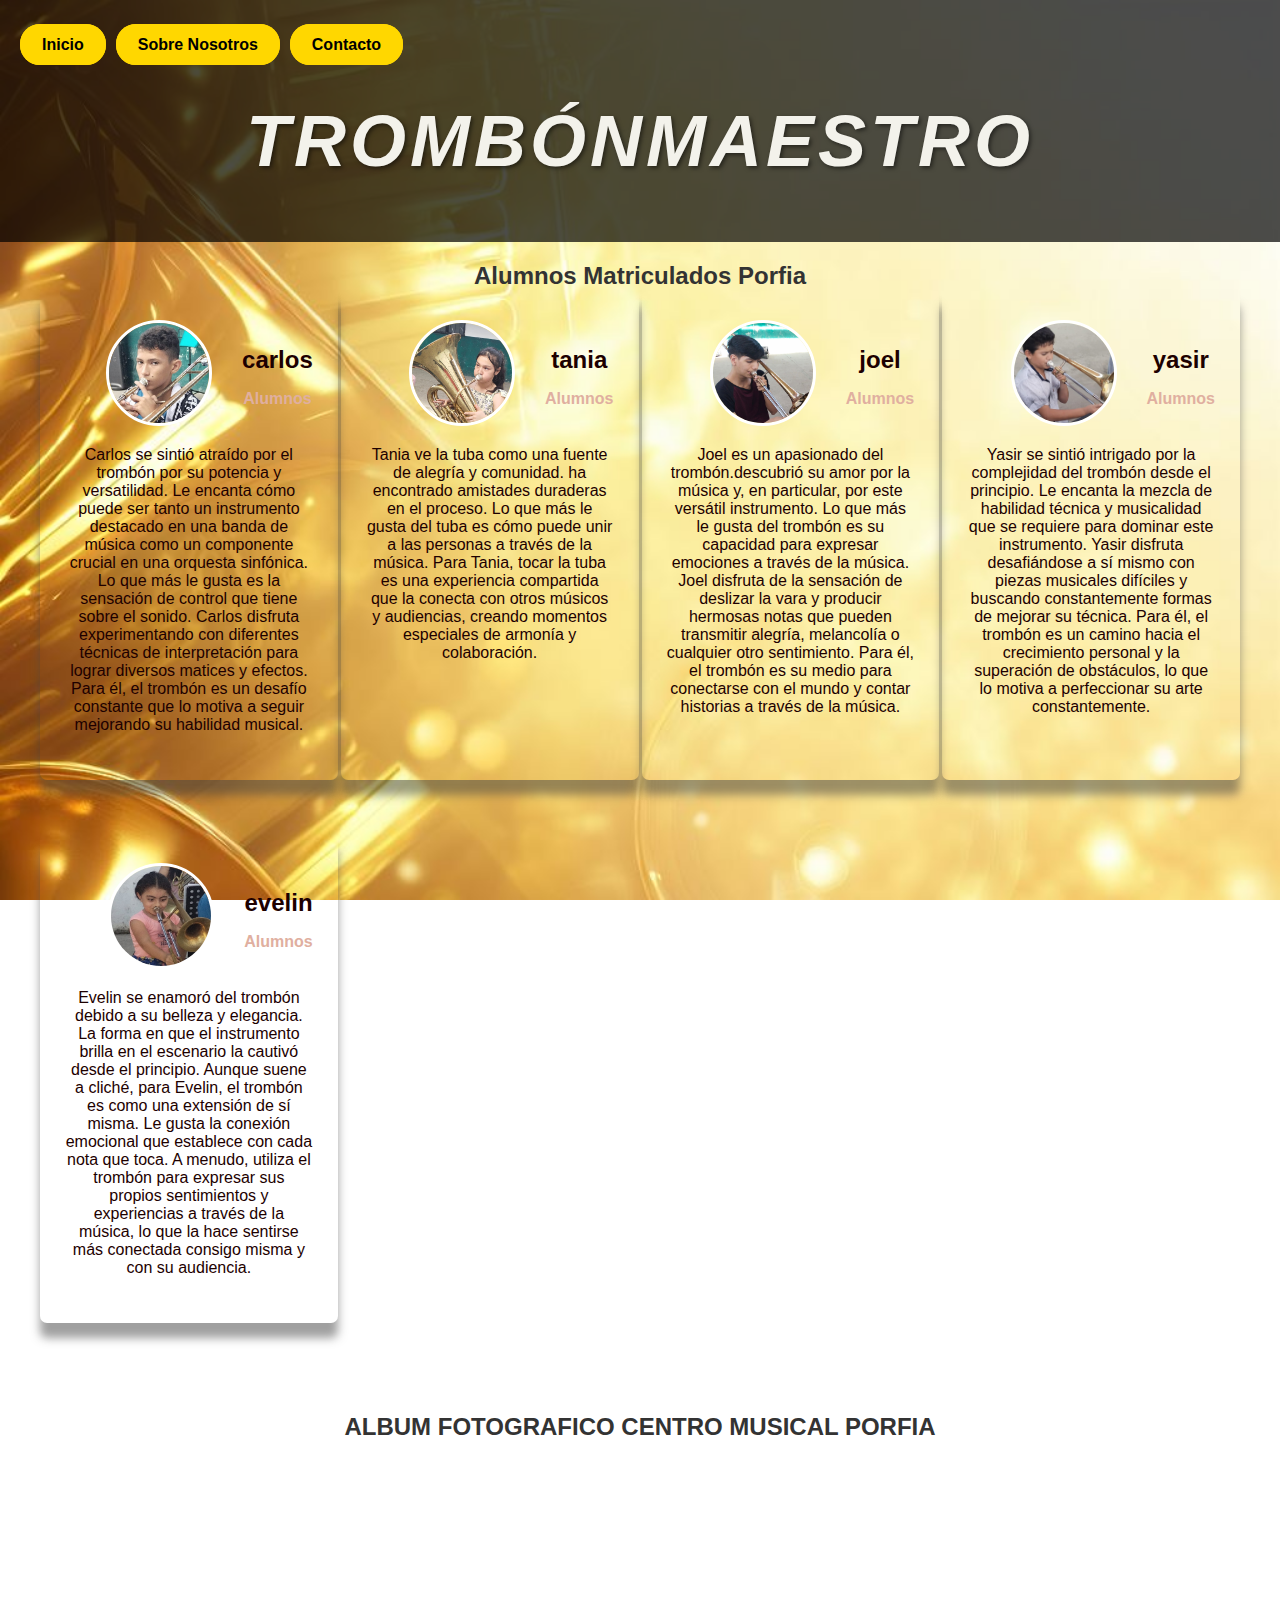
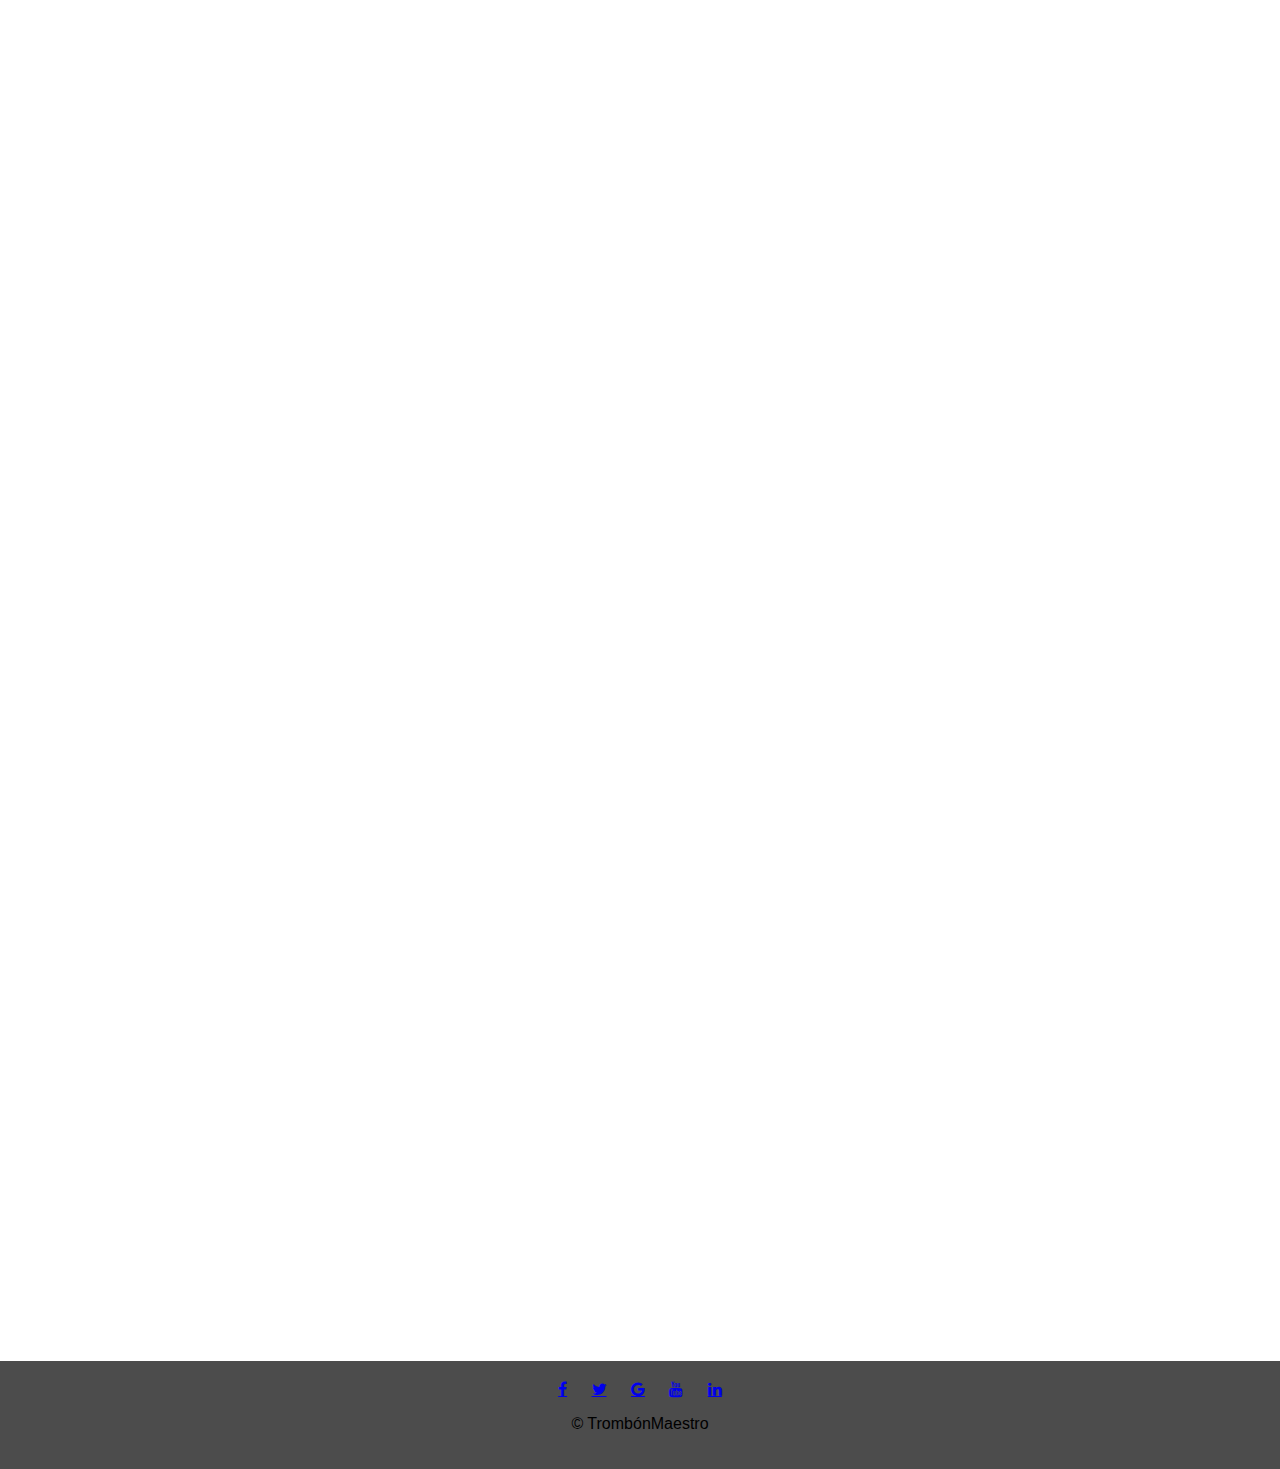
<file: porfia.html>
<!DOCTYPE html>
<html lang="es">
  <head>
    <meta charset="UTF-8" />
    <meta name="viewport" content="width=device-width, initial-scale=1.0" />
    <link rel="stylesheet" href="estilos.css" />
    <!-- Enlaza el archivo CSS -->
    <link
      rel="stylesheet"
      href="https://stackpath.bootstrapcdn.com/font-awesome/4.7.0/css/font-awesome.min.css"
    />
    <link rel="icon" href="imagenes/iconotrombonmaestro.ico" type="image/x-icon" />
    <title>TrombónMaestro</title>
  </head>
  <body>
    <header>
      <h1 class="titulo-principal">TrombónMaestro</h1>
      <nav>
        <ul>
          <li><a href="indexp1.html" class="current">Inicio</a></li>
          <li><a href="indexp1.html" class="current">Sobre Nosotros</a></li>
          <li><a href="indexp1.html" class="current">Contacto</a></li>
        </ul>
      </nav>
    </header>
    <section class="testimony container">
        <h1 >Alumnos Matriculados Porfia</h1>

      <div class="testimony__grid">

          <article class="testimony__item">
              <div class="testimony__person">
                  <img src="imagenes/carlos.jpeg" alt="" class="testimony__img">

                  <div class="testimony__text">
                      <h3 class="testimony__name">carlos</h3>
                      <p class="testimony__verification">Alumnos</p>

                  </div>

              </div>

              <p class="testimony__review">Carlos se sintió atraído por el trombón por su potencia y versatilidad. Le encanta cómo puede ser tanto un instrumento destacado en una banda de música como un componente crucial en una orquesta sinfónica. Lo que más le gusta es la sensación de control que tiene sobre el sonido. Carlos disfruta experimentando con diferentes técnicas de interpretación para lograr diversos matices y efectos. Para él, el trombón es un desafío constante que lo motiva a seguir mejorando su habilidad musical.</p>

          </article>

          <article class="testimony__item">
              <div class="testimony__person">
                  <img src="imagenes/tania.jpeg" alt="" class="testimony__img">

                  <div class="testimony__text">
                      <h3 class="testimony__name">tania</h3>
                      <p class="testimony__verification">Alumnos</p>

                  </div>

              </div>

              <p class="testimony__review">Tania ve la tuba como una fuente de alegría y comunidad. ha encontrado amistades duraderas en el proceso. Lo que más le gusta del tuba es cómo puede unir a las personas a través de la música. Para Tania, tocar la tuba es una experiencia compartida que la conecta con otros músicos y audiencias, creando momentos especiales de armonía y colaboración.</p>

          </article>
          <article class="testimony__item">
              <div class="testimony__person">
                  <img src="imagenes/joel.jpeg" alt="" class="testimony__img">

                  <div class="testimony__text">
                      <h3 class="testimony__name">joel</h3>
                      <p class="testimony__verification">Alumnos</p>

                  </div>

              </div>

              <p class="testimony__review">Joel es un apasionado del trombón.descubrió su amor por la música y, en particular, por este versátil instrumento. Lo que más le gusta del trombón es su capacidad para expresar emociones a través de la música. Joel disfruta de la sensación de deslizar la vara y producir hermosas notas que pueden transmitir alegría, melancolía o cualquier otro sentimiento. Para él, el trombón es su medio para conectarse con el mundo y contar historias a través de la música.</p>

          </article>

          <article class="testimony__item">
              <div class="testimony__person">
                  <img src="imagenes/yasir.jpeg" alt="" class="testimony__img">

                  <div class="testimony__text">
                      <h3 class="testimony__name">yasir</h3>
                      <p class="testimony__verification">Alumnos</p>

                  </div>

              </div>

              <p class="testimony__review">Yasir se sintió intrigado por la complejidad del trombón desde el principio. Le encanta la mezcla de habilidad técnica y musicalidad que se requiere para dominar este instrumento. Yasir disfruta desafiándose a sí mismo con piezas musicales difíciles y buscando constantemente formas de mejorar su técnica. Para él, el trombón es un camino hacia el crecimiento personal y la superación de obstáculos, lo que lo motiva a perfeccionar su arte constantemente.</p>

          </article>

<article class="testimony__item">
  <div class="testimony__person">
      <img src="imagenes/evelin.jpeg" alt="" class="testimony__img">

      <div class="testimony__text">
          <h3 class="testimony__name">evelin</h3>
          <p class="testimony__verification">Alumnos</p>

      </div>

  </div>

  <p class="testimony__review"> Evelin se enamoró del trombón debido a su belleza y elegancia. La forma en que el instrumento brilla en el escenario la cautivó desde el principio. Aunque suene a cliché, para Evelin, el trombón es como una extensión de sí misma. Le gusta la conexión emocional que establece con cada nota que toca. A menudo, utiliza el trombón para expresar sus propios sentimientos y experiencias a través de la música, lo que la hace sentirse más conectada consigo misma y con su audiencia.</p>

</article>
          

      </div>

   </section>


   <section class="projects">
    <div class="container">
        <h1>ALBUM FOTOGRAFICO CENTRO MUSICAL PORFIA</h1>
        <div class="projects__grid">

            <article class="projects__item">
                <img src="imagenes/porfiaconcierto.jpeg" alt="" class="projects__img">
                <div class="projects__hover">
                    <h2 class="projects__title">CONCIERTOS</h2>
                    <i class="far fa -file-alt projects__icon"></i>

                </div>

            </article>
            <article class="projects__item">
               <img src="imagenes/porfiaconcierto1.jpeg" alt="" class="projects__img">
               <div class="projects__hover">
                   <h2 class="projects__title">PORFIA</h2>
                   <i class="far fa -file-alt projects__icon"></i>

               </div>

           </article>
           <article class="projects__item">
               <img src="imagenes/porfiaconcierto2.jpeg" alt="" class="projects__img">
               <div class="projects__hover">
                   <h2 class="projects__title">PORFIA</h2>
                   <i class="far fa -file-alt projects__icon"></i>

               </div>

           </article>
           <article class="projects__item">
               <img src="imagenes/porfiaconcierto3.jpeg" alt="" class="projects__img">
               <div class="projects__hover">
                   <h2 class="projects__title">PORFIA</h2>
                   <i class="far fa -file-alt projects__icon"></i>

               </div>

           </article>
           <article class="projects__item">
               <img src="imagenes/porfiaconcierto4.jpeg" alt="" class="projects__img">
               <div class="projects__hover">
                   <h2 class="projects__title">PORFIA</h2>
                   <i class="far fa -file-alt projects__icon"></i>

               </div>

           </article>
           <article class="projects__item">
               <img src="imagenes/porfiaclase.jpeg" alt="" class="projects__img">
               <div class="projects__hover">
                   <h2 class="projects__title">CLASES</h2>
                   <i class="far fa -file-alt projects__icon"></i>

               </div>

           </article>
           <article class="projects__item">
               <img src="imagenes/porfiaclase1.jpeg" alt="" class="projects__img">
               <div class="projects__hover">
                   <h2 class="projects__title">PORFIA</h2>
                   <i class="far fa -file-alt projects__icon"></i>

               </div>

           </article>
           <article class="projects__item">
               <img src="imagenes/porfiaclase2.jpeg" alt="" class="projects__img">
               <div class="projects__hover">
                   <h2 class="projects__title">PORFIA</h2>
                   <i class="far fa -file-alt projects__icon"></i>

               </div>

           </article>
           <article class="projects__item">
               <img src="imagenes/porfiaclase3.jpeg" alt="" class="projects__img">
               <div class="projects__hover">
                   <h2 class="projects__title">PORFIA</h2>
                   <i class="far fa -file-alt projects__icon"></i>

               </div>

           </article>
           <article class="projects__item">
               <img src="imagenes/porfiaclase4.jpeg" alt="" class="projects__img">
               <div class="projects__hover">
                   <h2 class="projects__title">PORFIA</h2>
                   <i class="far fa -file-alt projects__icon"></i>

               </div>
           </article>

        </div>
    </div>

 </section>


   <footer>
    <div class="redes-sociales">
        <a
          href="https://www.facebook.com/CorporacionBatutaMeta/?locale=es_LA"
          class="fa fa-facebook"
          alt="Facebook"
        ></a>
        <a
          href="https://twitter.com/batutametaco"
          class="fa fa-twitter"
          alt="x"
        ></a>
        <a
          href="https://www.google.com/TrombonMaestro"
          class="fa fa-google"
          alt="Facebook"
        ></a>
        <a
          href="https://www.youtube.com/@FundacionNacionalBatuta"
          class="fa fa-youtube"
          alt="YouTube"
        ></a>
        <a
          href="https://www.linkedin.com/TrombonMaestro"
          class="fa fa-linkedin"
          alt="YouTube"
        ></a>
      </div>
      <p id="copy">&copy; <span id="year"></span> TrombónMaestro</p>
  </footer>
</body>
</html>
</file>
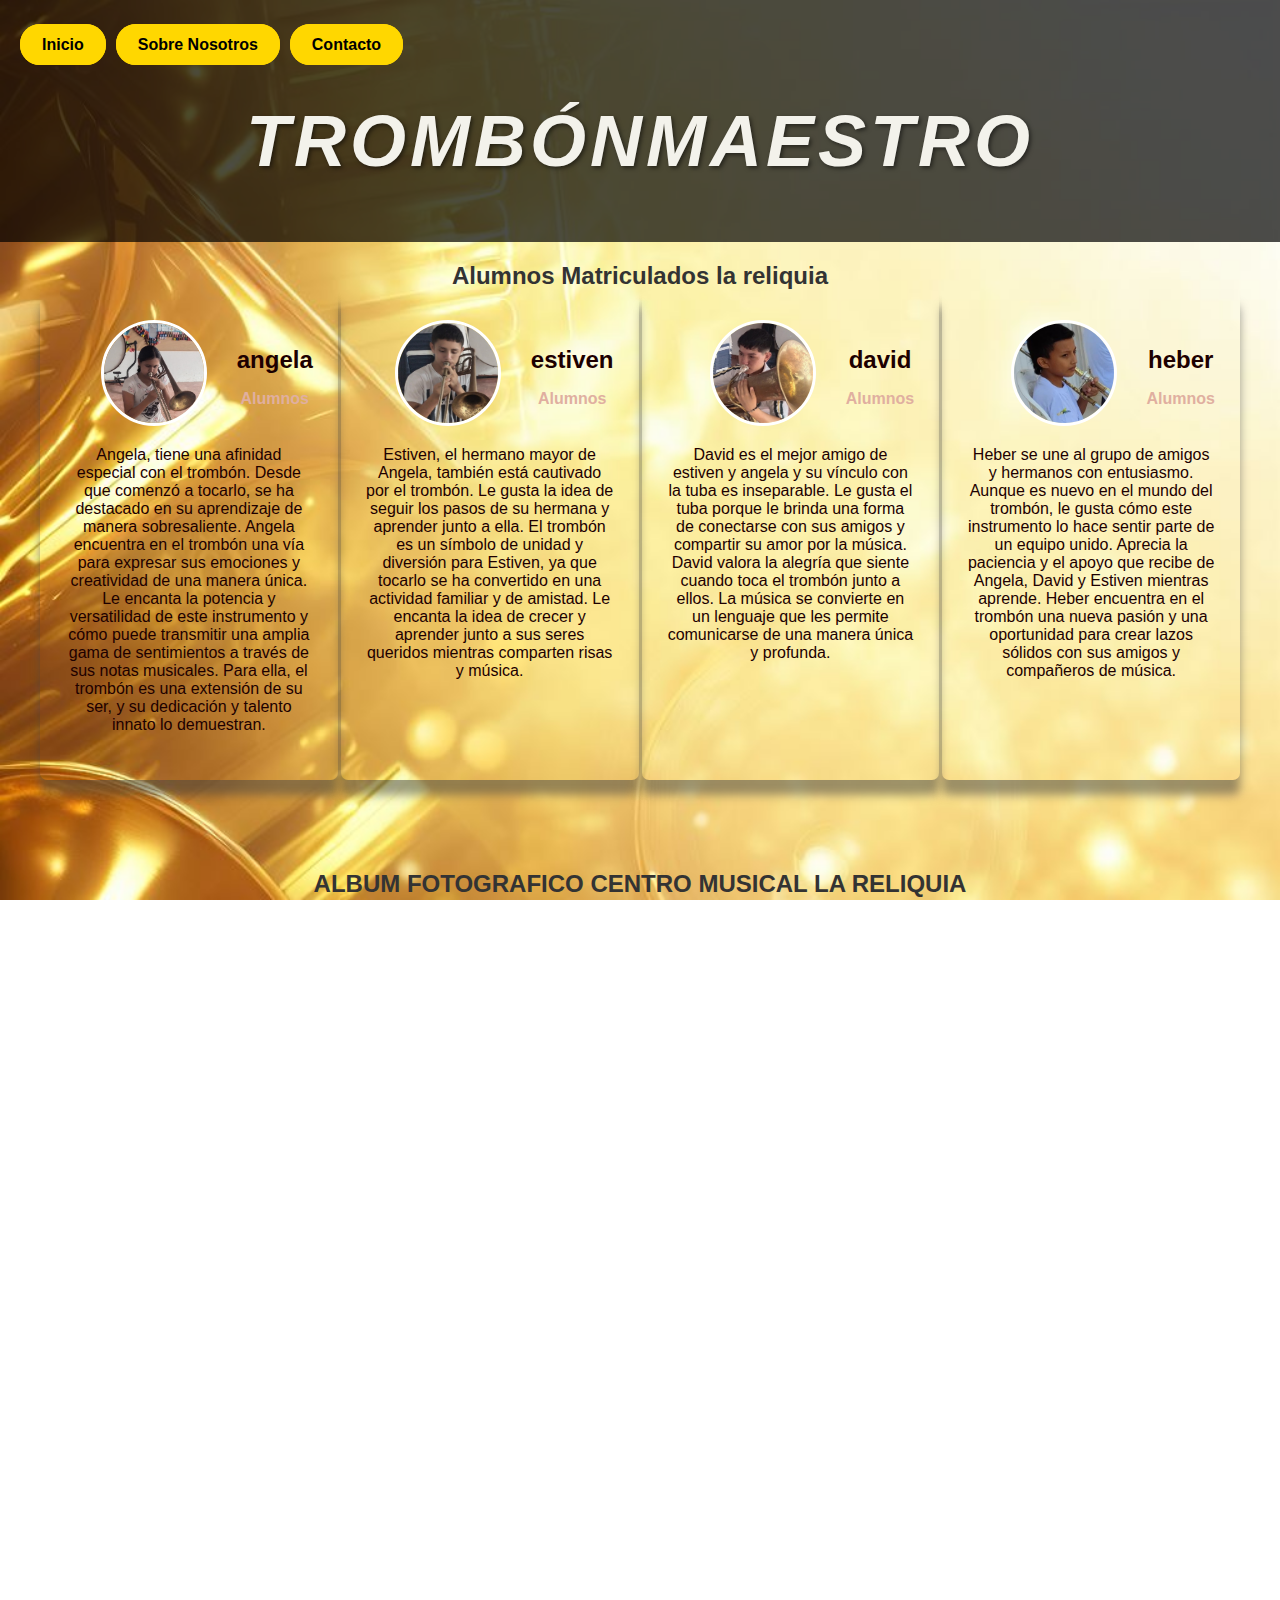
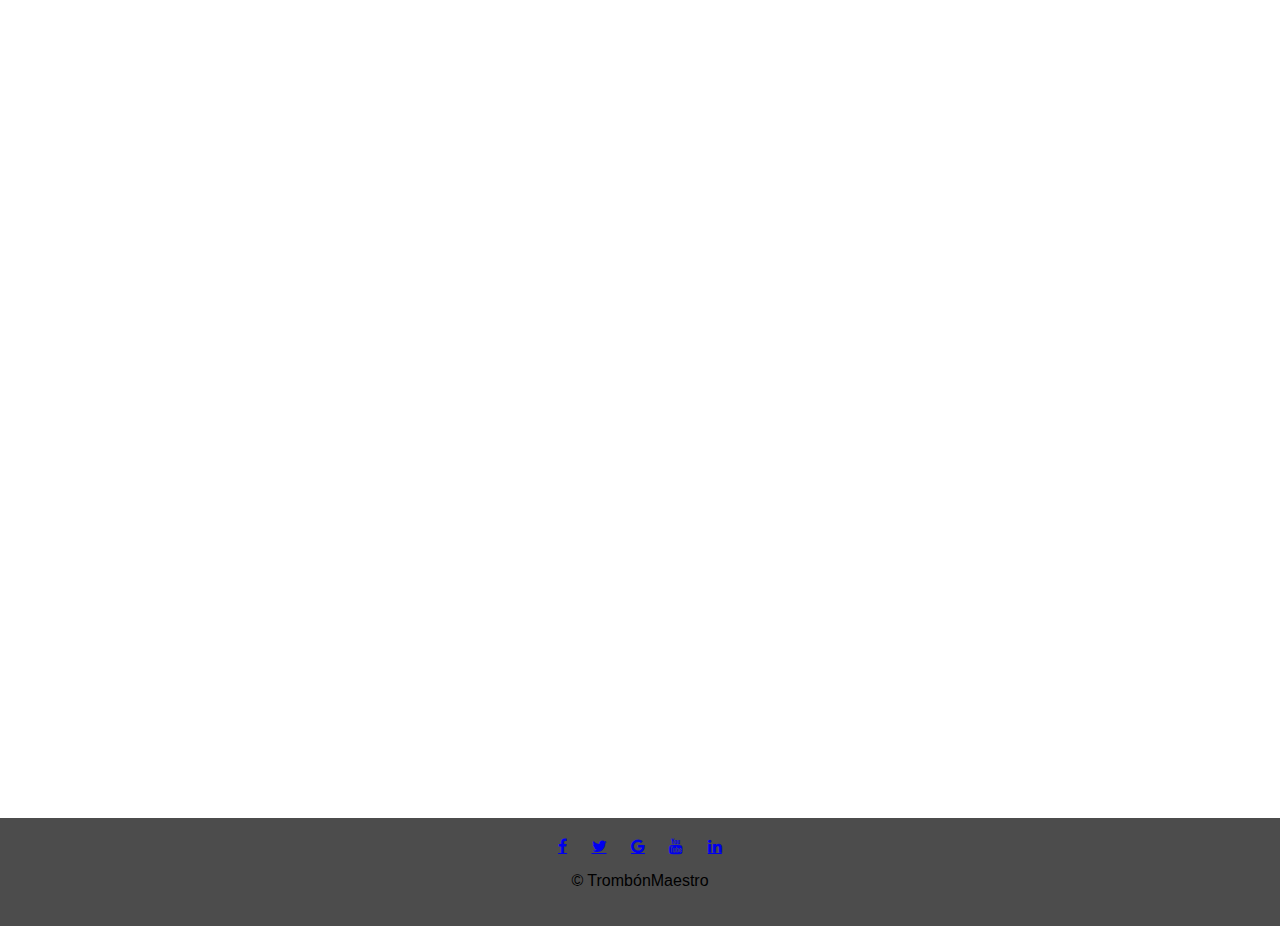
<file: reliquia.html>
<!DOCTYPE html>
<html lang="es">
  <head>
    <meta charset="UTF-8" />
    <meta name="viewport" content="width=device-width, initial-scale=1.0" />
    <link rel="stylesheet" href="estilos.css" />
    <!-- Enlaza el archivo CSS -->
    <link
      rel="stylesheet"
      href="https://stackpath.bootstrapcdn.com/font-awesome/4.7.0/css/font-awesome.min.css"
    />
    <link rel="icon" href="imagenes/iconotrombonmaestro.ico" type="image/x-icon" />
    <title>TrombónMaestro</title>
  </head>
  <body>
    <header>
      <h1 class="titulo-principal">TrombónMaestro</h1>
      <nav>
        <ul>
          <li><a href="indexp1.html" class="current">Inicio</a></li>
          <li><a href="indexp1.html" class="current">Sobre Nosotros</a></li>
          <li><a href="indexp1.html" class="current">Contacto</a></li>
        </ul>
      </nav>
    </header>
    <section class="testimony container">
        <h1>Alumnos Matriculados la reliquia</h1>

      <div class="testimony__grid">

          <article class="testimony__item">
              <div class="testimony__person">
                  <img src="imagenes/angela.jpeg" alt="alumna angela" class="testimony__img">

                  <div class="testimony__text">
                      <h3 class="testimony__name">angela</h3>
                      <p class="testimony__verification">Alumnos</p>

                  </div>

              </div>

              <p class="testimony__review">Angela, tiene una afinidad especial con el trombón. Desde que comenzó a tocarlo, se ha destacado en su aprendizaje de manera sobresaliente. Angela encuentra en el trombón una vía para expresar sus emociones y creatividad de una manera única. Le encanta la potencia y versatilidad de este instrumento y cómo puede transmitir una amplia gama de sentimientos a través de sus notas musicales. Para ella, el trombón es una extensión de su ser, y su dedicación y talento innato lo demuestran.</p>

          </article>

          <article class="testimony__item">
              <div class="testimony__person">
                  <img src="imagenes/estiven.jpeg" alt="alumno estiven" class="testimony__img">

                  <div class="testimony__text">
                      <h3 class="testimony__name">estiven</h3>
                      <p class="testimony__verification">Alumnos</p>

                  </div>

              </div>

              <p class="testimony__review">Estiven, el hermano mayor de Angela, también está cautivado por el trombón. Le gusta la idea de seguir los pasos de su hermana y aprender junto a ella. El trombón es un símbolo de unidad y diversión para Estiven, ya que tocarlo se ha convertido en una actividad familiar y de amistad. Le encanta la idea de crecer y aprender junto a sus seres queridos mientras comparten risas y música.</p>

          </article>
          <article class="testimony__item">
              <div class="testimony__person">
                  <img src="imagenes/david.jpeg" alt="alumno david" class="testimony__img">

                  <div class="testimony__text">
                      <h3 class="testimony__name">david</h3>
                      <p class="testimony__verification">Alumnos</p>

                  </div>

              </div>

              <p class="testimony__review">David es el mejor amigo de estiven y angela y su vínculo con la tuba es inseparable. Le gusta el tuba porque le brinda una forma de conectarse con sus amigos y compartir su amor por la música. David valora la alegría que siente cuando toca el trombón junto a ellos. La música se convierte en un lenguaje que les permite comunicarse de una manera única y profunda.</p>

          </article>

          <article class="testimony__item">
              <div class="testimony__person">
                  <img src="imagenes/heber.jpeg" alt="alumno heber" class="testimony__img">

                  <div class="testimony__text">
                      <h3 class="testimony__name">heber</h3>
                      <p class="testimony__verification">Alumnos</p>

                  </div>

              </div>

              <p class="testimony__review"> Heber se une al grupo de amigos y hermanos con entusiasmo. Aunque es nuevo en el mundo del trombón, le gusta cómo este instrumento lo hace sentir parte de un equipo unido. Aprecia la paciencia y el apoyo que recibe de Angela, David y Estiven mientras aprende. Heber encuentra en el trombón una nueva pasión y una oportunidad para crear lazos sólidos con sus amigos y compañeros de música.</p>

          </article>

      </div>

   </section>

   <section class="projects">
    <div class="container">
        <h1>ALBUM FOTOGRAFICO CENTRO MUSICAL LA RELIQUIA</h1>
        <div class="projects__grid">

            <article class="projects__item">
                <img src="imagenes/conciertoreliquia.jpeg" alt="" class="projects__img">
                <div class="projects__hover">
                    <h2 class="projects__title">CONCIERTOS</h2>
                    <i class="far fa -file-alt projects__icon"></i>

                </div>

            </article>
            <article class="projects__item">
               <img src="imagenes/conciertoreliquia1.jpeg" alt="" class="projects__img">
               <div class="projects__hover">
                   <h2 class="projects__title">RELIQUIA</h2>
                   <i class="far fa -file-alt projects__icon"></i>

               </div>

           </article>
           <article class="projects__item">
               <img src="imagenes/conciertoreliquia2.jpeg" alt="" class="projects__img">
               <div class="projects__hover">
                   <h2 class="projects__title">RELIQUIA</h2>
                   <i class="far fa -file-alt projects__icon"></i>

               </div>

           </article>
           <article class="projects__item">
               <img src="imagenes/conciertoreliquia3.jpeg" alt="" class="projects__img">
               <div class="projects__hover">
                   <h2 class="projects__title">RELIQUIA</h2>
                   <i class="far fa -file-alt projects__icon"></i>

               </div>

           </article>
           <article class="projects__item">
               <img src="imagenes/conciertoreliquia4.jpeg" alt="" class="projects__img">
               <div class="projects__hover">
                   <h2 class="projects__title">RELIQUIA</h2>
                   <i class="far fa -file-alt projects__icon"></i>

               </div>

           </article>
           <article class="projects__item">
               <img src="imagenes/clasereliquia.jpeg" alt="clase de trombon" class="projects__img">
               <div class="projects__hover">
                   <h2 class="projects__title">CLASES</h2>
                   <i class="far fa -file-alt projects__icon"></i>

               </div>

           </article>
           <article class="projects__item">
               <img src="imagenes/clasereliquia1.jpeg" alt="clase de trombon" class="projects__img">
               <div class="projects__hover">
                   <h2 class="projects__title">RELIQUIA</h2>
                   <i class="far fa -file-alt projects__icon"></i>

               </div>

           </article>
           <article class="projects__item">
               <img src="imagenes/clasereliquia2.jpeg" alt="clase de trombon" class="projects__img">
               <div class="projects__hover">
                   <h2 class="projects__title">RELIQUIA</h2>
                   <i class="far fa -file-alt projects__icon"></i>

               </div>

           </article>
           <article class="projects__item">
               <img src="imagenes/clasereliquia3.jpeg" alt="clase de trombon" class="projects__img">
               <div class="projects__hover">
                   <h2 class="projects__title">RELIQUIA</h2>
                   <i class="far fa -file-alt projects__icon"></i>

               </div>

           </article>
           <article class="projects__item">
               <img src="imagenes/clasereliquia4.jpeg" alt="clase de trombon" class="projects__img">
               <div class="projects__hover">
                   <h2 class="projects__title">RELIQUIA</h2>
                   <i class="far fa -file-alt projects__icon"></i>

               </div>
           </article>

        </div>
    </div>

 </section>


   <footer>
    <div class="redes-sociales">
        <a
          href="https://www.facebook.com/CorporacionBatutaMeta/?locale=es_LA"
          class="fa fa-facebook"
          alt="Facebook"
        ></a>
        <a
          href="https://twitter.com/batutametaco"
          class="fa fa-twitter"
          alt="x"
        ></a>
        <a
          href="https://www.google.com/TrombonMaestro"
          class="fa fa-google"
          alt="Facebook"
        ></a>
        <a
          href="https://www.youtube.com/@FundacionNacionalBatuta"
          class="fa fa-youtube"
          alt="YouTube"
        ></a>
        <a
          href="https://www.linkedin.com/TrombonMaestro"
          class="fa fa-linkedin"
          alt="YouTube"
        ></a>
      </div>
      <p id="copy">&copy; <span id="year"></span> TrombónMaestro</p>
  </footer>
</body>
</html>
</file>
<file: style.css>
/* Estilos generales que aplicarán a todas las pantallas */
body {
    font-family: Arial, sans-serif;
    margin: 0;
    padding: 0;
    
    background-size: cover;
    background-position: center;
    background-repeat: no-repeat;
    background-attachment: fixed; /* Fondo fijo */
}

/* Estilos del encabezado */
header {
    text-align: center;
    background-color: rgba(0, 0, 0, 0.6);
    padding: 20px;
}

h1.titulo-principal {
    color: #fff;
    font-size: 48px; /* Tamaño de fuente más grande */
}

/* Estilos de la barra de navegación */
nav ul {
    list-style-type: none;
    margin: 0;
    padding: 0;
}

nav ul li {
    display: inline;
    margin-right: 20px;
}

nav ul li a {
    text-decoration: none;
    color: #fff;
    font-weight: bold;
    font-size: 18px;
}

/* Estilos del mensaje principal */
.main {
    background-color: rgba(255, 255, 255, 0.8);
    padding: 20px;
    border-radius: 10px;
    margin: 20px;
    display: flex;
    flex-direction: column;
    justify-content: flex-end; /* Alinea los elementos al final del contenedor */
    align-items: center; /* Centra horizontalmente los elementos */
    min-height: 100vh; /* Establece una altura mínima igual a la altura de la ventana */
}

h2 {
    color: #353333;
    font-size: 28px;
    margin-bottom: 20px; /* Espaciado entre h2 y p */
}

p#reseña {
    color: #797777;
    font-size: 18px;
    line-height: 1.5;
    margin-bottom: 20px; /* Espaciado entre p y otros elementos */
}



p#copy {
    font-size: 16px;
    line-height: 1.5;
    position: absolute;
    bottom: 0; /* Lo coloca en la parte inferior */
    left: 50%; /* Centra horizontalmente en el centro */
    transform: translateX(-50%); /* Ajusta para centrar horizontalmente */
}

#copy {
    font-size: 14px;
    color: #555; /* Color de texto gris oscuro */
    margin-top: 20px; /* Añade espacio superior */
}

@keyframes changeYear {
    0% { color: #555; } /* Color de texto gris oscuro */
    50% { color: #ff0000; } /* Cambia el color a rojo */
    100% { color: #555; } /* Vuelve al color original */
}

#year {
    animation: changeYear 2s infinite; /* Aplica la animación */
}

.page1 {
    background-image: url('imagenes/primeraimagen.jpg');
    background-size: cover;
    background-repeat: no-repeat;
    background-attachment: fixed;
}

.page2 {
    background-image: url('imagenes/pagina1.jpg');
    background-size: cover;
    background-position: center;
    background-repeat: no-repeat;
    background-attachment: fixed;
    
}




/* Estilos de los botones */
.button-container {
    position:inherit;
    top: 10px; /* Colocar en la parte superior */
    right: 20px; 
    
    text-align: right; /* Alineación del texto a la derecha */
}

.button {
    display: inline-block;
    padding: 10px 20px;
    background-color: #837f7b;
    color: #fff;
    text-decoration: none;
    font-weight: bold;
    font-size: 16px;
    border-radius: 5px;
    margin-bottom: 15px;
    transition: background-color 0.3s;
}

button[type="submit"] {
    background-color: #3498db;
    color: #fff;
    border: none;
    padding: 10px 20px;
    border-radius: 4px;
    font-size: 18px;
    cursor: pointer;
    transition: background-color 0.3s ease;
}

.button:hover {
    background-color: #FF6347; /* Cambia el color al pasar el ratón */
}

/* Media queries para tamaños de pantalla específicos */

/* Estilos para pantallas pequeñas (móviles) */
@media only screen and (max-width: 767px) {
    h1.titulo-principal {
        font-size: 22px; /* Tamaño de fuente más pequeño para móviles */
    }
    p {
        font-size: 10px; /* Tamaño de fuente más pequeño para móviles */
    }
    
    /* Puedes ajustar otros estilos específicos para móviles aquí */
}

/* Estilos para pantallas medianas (tabletas) */
@media only screen and (min-width: 400px) and (max-width: 991px) {
    h1.titulo-principal {
        font-size: 22px; /* Tamaño de fuente para tabletas */
    }
    p {
        font-size: 14px; /* Tamaño de fuente para tabletas */
    }
    /* Puedes ajustar otros estilos específicos para tabletas aquí */
}

/* Estilos para pantallas grandes (computadoras de escritorio) */
@media only screen and (min-width: 992px) {
    /* Puedes ajustar estilos específicos para pantallas grandes aquí */
}
.page2 {
    font-family: Arial, sans-serif;
    background-color: #f0f0f0;
    margin: 0;
    padding: 0;
    display: flex;
    justify-content: center;
    align-items: center;
    min-height: 100vh;
}


.form-container {
    background-color: #3498db, #65aee6;
    padding: 50px;
    border-radius: 10px;
    box-shadow: 0 4px 6px rgba(0, 0, 0, 0.1);
    width: 400px;
}

h1 {
    text-align: center;
    color: #f7f3f3;
    font-size: 28px;
}

/* Estilos para etiquetas y campos de entrada */
label {
    display: block;
    margin-bottom: 10px;
    font-weight: bold;
    color: #080808;
}

input[type="text"],
input[type="number"],
select,
input[type="file"],
input[type="password"] {
    width: 100%;
    padding: 12px;
    margin-bottom: 20px;
    border: 1px solid #ccc;
    border-radius: 4px;
    font-size: 16px;
    transition: border-color 0.3s, background-color 0.3s;
}

/* Efecto de hover para campos de entrada */
input[type="text"]:hover,
input[type="number"]:hover,
select:hover,
input[type="file"]:hover,
input[type="password"]:hover {
    border-color: #ff9800;
    background-color: #fff8d6;
}

/* Estilos para el botón de enviar */
input[type="submit"] {
    background-color: #5d8097;
    color: #fff;
    padding: 15px 30px;
    border: none;
    border-radius: 4px;
    font-size: 18px;
    cursor: pointer;
    transition: background-color 0.3s, transform 0.2s;
}

input[type="submit"]:hover {
    background-color: #ff5722;
    transform: scale(1.05);
}

/* Estilo para el fondo del formulario */
.form-background {
    position: absolute;
    top: 0;
    left: 0;
    width: 100%;
    height: 100%;
    background-image: url('fondo.jpg');
    background-size: cover;
    background-repeat: no-repeat;
    filter: blur(5px);
    z-index: -1;
}
#loginForm {
    background-color: #3498db, #65aee6;
    border-radius: 8px;
    box-shadow: 0px 0px 10px rgba(0, 0, 0, 0.2);
    max-width: 400px;
    padding: 50px;
}
</file>
<file: estilos.css>
/* Estilos generales */
body {
    font-family: 'Arial', sans-serif;
    margin: 0;
    padding: 0;
    background-image: url('imagenes/fondo.jpg');
    background-size: cover;
    background-attachment: fixed;
   
    color: #fff;
    text-align: center;
}

.container {
    max-width: 1200px;
    margin: 0 auto;
    padding: 20px;
}

/* Estilos de encabezado */
header {
    background-color: rgba(0, 0, 0, 0.7);
    padding: 20px 0;
}

h1 {
    font-family: 'Helvetica Neue', sans-serif;
    font-weight: bold;
    font-size: 36px;
    margin: 0;
    transition: color 0.3s;
}

h1:hover {
    color: rgb(223, 193, 24); /* Cambiar a color dorado al pasar el mouse */
}

/* Estilos del título principal */
.titulo-principal {
    font-size: 72px; /* Tamaño de fuente grande */
    font-weight: bold; /* Texto en negrita */
    font-style: italic; /* Texto en cursiva */
    text-transform: uppercase; /* Texto en mayúsculas */
    letter-spacing: 4px; /* Espaciado entre letras */
    color: rgb(243, 242, 235); /* Color del título */
    text-shadow: 2px 2px 4px rgba(0, 0, 0, 0.5); /* Sombra de texto */
    margin-top: 80px; /* Desplazamiento hacia abajo */
    margin-bottom: 40px;
}

/* Estilos de navegación */
nav ul {
    list-style: none;
    padding: 0;
    position: absolute;
    top: 20px;
    left: 20px;
    display: flex; /* Muestra los elementos en línea horizontal */
}

nav ul li {
    margin-right: 10px; /* Agrega un espacio entre los elementos de la lista */
}

nav ul li:last-child {
    margin-right: 0; /* Elimina el espacio después del último elemento */
}

nav ul li a {
    text-decoration: none;
    color: #fff;
    font-weight: bold;
    padding: 10px 20px;
    border: 2px solid gold;
    border-radius: 20px;
    transition: background-color 0.3s ease, color 0.3s ease;
}

nav ul li a:hover {
    background-color: gold;
    color: #000;
}

/* Resto de los estilos se mantienen igual */

/* Estilos para los anclajes dentro de los botones */
nav ul li a:active {
    transform: translateY(2px);
}

/* Estilos para los enlaces visitados */
nav ul li a:visited {
    color: #fff;
}

/* Estilos para el botón activo o actual */
nav ul li a.current {
    background-color: gold;
    color: #000;
}

/* Estilos para el enlace actual al pasar el puntero */
nav ul li a:hover.current {
    background-color: #7AF4FE;
    color: #000;
}

/* Estilos para el contenido principal */
main {
    margin-left: 0; /* Deja espacio para la barra lateral */
    padding: 20px;
}

main h2 {
    font-size: 28px;
    margin: 20px 0;
    color: rgb(47, 0, 255);
}

main b {
    font-size: 18px;
    line-height: 1.5;
    color:rgb(3, 36, 70);
    text-align: justify;
}


main p {
    font-size: 18px;
    line-height: 1.5;
    color:rgb(32, 31, 32);
    text-align: justify;
}

.about-us {
    background-color: transparent; /* Fondo transparente para mostrar el fondo dorado brillante */
    padding: 50px;
    text-align: center;
    color: rgb(17, 1, 1); /* Texto en blanco para destacar sobre el fondo dorado */
    font-family: Arial, sans-serif; /* Cambia la fuente según tus preferencias */
}

.about-us h2 {
    font-size: 35px; /* Tamaño de fuente grande para el título */
    font-style: italic; /* Texto en cursiva */
    margin-bottom: 20px;
}

.about-us h3 {
    font-size: 30px; /* Tamaño de fuente para los subtítulos */
    margin-top: 20px; /* Espacio superior */
    color:rgb(47, 0, 255);
}

.about-us p {
    font-size: 20px; /* Tamaño de fuente para el texto principal */
    line-height: 1.6; /* Espaciado entre líneas */
    margin: 20px 0; /* Espaciado vertical */
}

.about-us a {
    color: #007BFF; /* Enlaces en un tono de azul */
    text-decoration: none; /* Sin subrayado */
}

/* Estilos para los enlaces de contacto */
.about-us a:hover {
    text-decoration: underline; /* Subrayado al pasar el ratón */
}

.about {
    min-height: 400px;
    display: grid;
    grid-template-columns: 1fr 1fr;
    row-gap: 80px;
    justify-items: center;
    align-items: center;
}

.about__img {
    text-align: center;
}

.about__img--left {
    text-align: left;
}

.about__picture {
    max-width: 80%;
    box-shadow: 30px 20px 10px 10px #000;
    border-radius: 1em;
    transition: transform 0.3s ease-in-out, box-shadow 0.3s ease-in-out;
}

.about__picture:hover {
    transform: scale(1.05);
    box-shadow: 40px 30px 20px 20px #000;
}

.about__paragraph {
    margin-bottom: 20px;
    line-height: 1.5;
    font-weight: 300;
}

/* Estilos para el aside (sidebar) */
.sidebar {
    background-color: #2c3e50;
    color: #ecf0f1;
    padding: 20px;
    height: 100%;
    width: 250px;
    position: fixed;
    top: 0;
    left: 0;
    display: flex;
    flex-direction: column;
    justify-content: flex-start;
    align-items: center;
}

.sidebar h2 {
    font-size: 24px;
    margin-bottom: 20px;
    text-align: center;
}

.sidebar ul {
    list-style-type: none;
    padding: 0;
    margin: 0;
}

.sidebar ul li {
    margin-bottom: 10px;
}

.sidebar ul li a {
    text-decoration: none;
    color: #ecf0f1;
    font-size: 18px;
    transition: color 0.3s ease;
}

.sidebar ul li a:hover {
    color: #f39c12; /* Color dorado para el efecto hover */
}

/* Estilos para las secciones de nivel */
.nivel {
    background-color: #79d2e9;
    border-radius: 10px;
    padding: 20px;
    margin-bottom: 20px;
    box-shadow: 0 0 10px rgba(0, 0, 0, 0.1);
    text-align: center;
}

.nivel h3 {
    font-size: 20px;
    margin-bottom: 10px;
    color: #000;
}

.nivel p {
    font-size: 16px;
}

/* Estilos de secciones específicas */
#alumnos .alumno {
    display: inline-block;
    width: calc(25% - 20px);
    margin: 10px;
    padding: 10px;
    background-color: rgba(0, 0, 0, 0.7);
    border-radius: 10px;
    text-align: center;
    transition: background-color 0.3s ease;
}

#alumnos .alumno img {
    max-width: 100%;
    border-radius: 50%;
}

#alumnos .alumno p {
    color: #fff;
}

#alumnos .alumno:hover {
    background-color: gold;
}

/* Estilos de footer */
footer {
    background-color: rgba(0, 0, 0, 0.7);
    padding: 20px 0;
    
}
#copy{
    text-align: center;
    color: #000;
}

@keyframes changeYear {
    0% { color: #555; } /* Color de texto gris oscuro */
    50% { color: #ff0000; } /* Cambia el color a rojo */
    100% { color: #555; } /* Vuelve al color original */
}

#year {
    animation: changeYear 2s infinite; /* Aplica la animación */
}

.redes-sociales a {
    display: inline-block;
    margin: 0 10px;
    transition: transform 0.3s ease;
}

.redes-sociales a:hover {
    transform: scale(1.2);
}
/* Estilos pagina grama reliquia porfia */

.testimony__grid {
    width: 100%;
    display: grid;
    grid-template-columns: 1fr 1fr 1fr 1fr;
    gap: 3px;
    place-content: auto;
}

.testimony__item {
    /* width: 80%; */ /* Puedes eliminar esta propiedad si deseas que los elementos ocupen todo el ancho */
    margin: 0 auto;
    background: var(--color-secondary);
    box-shadow: 0 15px 10px rgba(66, 66, 66, .5);
    border-radius: 7px;
    padding: 30px 25px;
    color: #1d0000;
    margin-bottom: 50px;
    transition: transform 0.3s ease-in-out, box-shadow 0.3s ease-in-out;
}

.testimony__item:hover {
    transform: translateY(-10px);
    box-shadow: 0 20px 20px rgba(66, 66, 66, .7);
}

.testimony__person {
    display: flex;
    align-items: center;
    margin-bottom: 20px;
}

.testimony__img {
    width: 100px;
    min-width: 100px;
    height: 100px;
    object-fit: cover;
    object-position: top;
    border-radius: 50%;
    border: 3px solid #fff;
    margin-right: 30px;
    transition: transform 0.3s ease-in-out;
}

.testimony__img:hover {
    transform: scale(1.1);
}

.testimony__name {
     font-size: 1.5rem;
    margin-bottom: 5px;
}

.testimony__verification {
    color: #E0AFA0;
    font-weight: 700;
}

.testimony__review {
    font-weight: 300;
}

/* projects */

.projects {
    background: 0;
}

.projects__grid {
    display: grid;
    height: 1500px;
    grid-template-areas:
        "imagen1 imagen1 imagen2 imagen3"
        "imagen1 imagen1 imagen4 imagen5"
        "imagen6 imagen6 imagen7 imagen8"
        "imagen6 imagen6 imagen9 imagen10";
    gap: 10px;
}

.projects__item {
    position: relative;
    width: 100%;
    height: 100%;
    overflow: hidden;
    opacity: 0;
    transform: translateY(20px);
    animation: fadeInUp 0.5s ease-in-out forwards;
}

@keyframes fadeInUp {
    to {
        opacity: 1;
        transform: translateY(0);
    }
}

.projects__img {
    width: 100%;
    height: 100%;
    object-fit: cover;
    cursor: pointer;
    transition: transform 0.3s ease-in-out, filter 0.3s ease-in-out;
}

.projects__img:hover {
    transform: scale(1.05);
    filter: brightness(0.8);
}

.projects__item:nth-of-type(1) {
    grid-area:  imagen1;
    animation-delay: 0.1s;
}

.projects__item:nth-of-type(2) {
    grid-area:  imagen2;
    animation-delay: 0.2s;
}

.projects__item:nth-of-type(3) {
    grid-area:  imagen3;
    animation-delay: 0.3s;
}

.projects__item:nth-of-type(4) {
    grid-area:  imagen4;
    animation-delay: 0.4s;
}

.projects__item:nth-of-type(5) {
    grid-area:  imagen5;
    animation-delay: 0.5s;
}

.projects__item:nth-of-type(6) {
    grid-area:  imagen6;
    animation-delay: 0.6s;
}

.projects__item:nth-of-type(7) {
    grid-area:  imagen7;
    animation-delay: 0.7s;
}

.projects__item:nth-of-type(8) {
    grid-area:  imagen8;
    animation-delay: 0.8s;
}

.projects__item:nth-of-type(9) {
    grid-area:  imagen9;
    animation-delay: 0.9s;
}

.projects__item:nth-of-type(10) {
    grid-area:  imagen10;
    animation-delay: 1s;
}

.projects__hover {
    position: absolute;
    background: #4678c48c;
    top: 0;
    left: 0;
    width: 100%;
    height: 100%;
    color: gold;
    text-align: center;
    display: flex;
    flex-direction: column;
    justify-content: center;
    transform: translateX(100%);
    cursor: pointer;
    transition: transform 0.3s ease-in-out;
}

.projects__item:hover .projects__hover {
    transform: translateX(0%);
}

.projects__icon {
    margin-top: 10px;
    font-size: 30px;
}

.subtitle{
    color: rgb(47, 0, 255);
}

/* Estilos para el contenido dentro del main */

#juegos {
    max-width: 1000px;
    margin: 0 auto;
    padding: 20px;
    background-color: rgba(66, 66, 66, 0);
    border-radius: 10px;
    box-shadow: 0 0 10px rgba(0, 0, 0, 0.2);
    text-align: center;
  }
  
  #imagen-container {
    position: relative;
    overflow: hidden;
    margin-bottom: 20px;
  }
  
  #imagen {
    max-width: 100%;
    height: auto;
    transition: transform 0.3s ease-in-out;
  }
  
  #anterior,
  #siguiente,
  #comprobar {
    background-color: #333;
    color: #fff;
    padding: 10px 20px;
    border: none;
    border-radius: 5px;
    cursor: pointer;
    font-size: 16px;
    transition: background-color 0.3s ease, transform 0.2s ease-in-out;
    margin: 10px;
  }
  
  #anterior:hover,
  #siguiente:hover,
  #comprobar:hover {
    background-color: #555;
    transform: scale(1.1);
  }
  #mensaje-acertado {
    font-weight: bold;
    font-size: 24px;
    transition: color 0.5s ease-in-out; /* Agrega una transición de color suave */
  }
/*------------------------------------------------------*/
#juego-notas {
    max-width: 1000px;
    margin: 0 auto;
    text-align: center;
    padding: 20px;
    background-color: rgba(66, 66, 66, 0);
    border-radius: 10px;
    box-shadow: 0 0 10px rgba(0, 0, 0, 0.2);
    
  }
  
  .contenedor-notas {
    display: flex;
    flex-direction: column; /* Coloca los elementos en columna */
    align-items: center;
  }
  
  .nota {
    display: flex;
    align-items: center;
    margin: 10px 0; /* Añade espacio vertical entre las imágenes y nombres */
  }
  
  .imagen img {
    width: 100px; /* Ajusta el tamaño de la imagen según tus preferencias */
    height: auto;
    border: 2px solid #333;
    border-radius: 10px;
    margin-right: 400px; /* Añade espacio horizontal entre la imagen y el nombre */
  }
  
  .nombre {
    font-size: 16px;
    text-align: center;
  }
 /* juego escala si bemol */ 
 #juego-memoria {
    max-width: 1000px;
    margin: 0 auto;
    text-align: center;
    padding: 20px;
    background-color: rgba(66, 66, 66, 0);
    border-radius: 10px;
    box-shadow: 0 0 10px rgba(0, 0, 0, 0.2);
    
  }


.tablero {
    display: grid;
    grid-template-columns: repeat(4, 1fr);
    gap: 10px;
    max-width: 800px;
    margin: 20px auto;
}

.carta {
    width: 100%;
    height: 100%; /* Cambiado a 100% para mantener una forma cuadrada */
    background-color: rgba(66, 66, 66, 0.24);
    border-radius: 10px;
    cursor: pointer;
    overflow: hidden;
    position: relative;
    transform-style: preserve-3d;
    transition: transform 0.3s ease-in-out;
}

.carta img {
    width: 100%;
    height: 100%;
    object-fit: cover;
    backface-visibility: hidden;
}

/* Estilos cuando la carta está volteada */
.carta.volteada {
    transform: rotateY(180deg);
}

/* Estilos cuando se encuentra una coincidencia */
.carta.coincidencia {
    background-color: #4CAF50; /* Color verde para las cartas coincidentes */
    transform: scale(1.1);
    box-shadow: 0 0 10px rgba(0, 0, 0, 0.5);
}

/* Efecto de sombra al pasar el mouse */
.carta:not(.volteada):hover {
    box-shadow: 0 0 10px rgba(0, 0, 0, 0.3);
}

/* Estilos para el mensaje de victoria */
#mensaje-victoria {
    display: none;
    font-size: 24px;
    color: #4CAF50;
    margin-top: 20px;
    font-weight: bold;
}

/* Animación de aparición del mensaje de victoria */
#mensaje-victoria.aparecer {
    animation: aparecer 0.5s ease-in-out forwards;
}

@keyframes aparecer {
    from {
        opacity: 0;
    }
    to {
        opacity: 1;
    }
}



#juego-conocimiento {
    max-width: 1000px;
    margin: 0 auto;
    text-align: center;
    padding: 20px;
    background-color: rgba(66, 66, 66, 0);
    border-radius: 10px;
    box-shadow: 0 0 10px rgba(0, 0, 0, 0.2);
}

h1 {
    color: #333;
}

/* Estilos de la pregunta */
.pregunta {
    margin: 20px 0;
}

img {
    max-width: 100%;
    height: auto;
}

/* Estilos de los botones de opción */
.boton-opcion {
    padding: 10px 20px;
    margin: 10px;
    font-size: 16px;
    cursor: pointer;
    background-color: #4CAF50;
    color: white;
    border: none;
    border-radius: 5px;
    transition: background-color 0.3s ease;
}

.boton-opcion:hover {
    background-color: #45a049;
}

/* Estilos del mensaje de respuesta */
#mensaje {
    font-size: 24px;
    margin-top: 20px;
    font-weight: bold;
    color: green; /* Por defecto, el mensaje es verde para respuestas correctas */
}

#mensaje.incorrecto {
    color: red; /* Cambia a rojo para respuestas incorrectas */
}
/* juego posiciones */
#juego-posiciones {
    text-align: center;
    background-color: rgba(66, 66, 66, 0);
    padding: 20px;
    border-radius: 10px;
    box-shadow: 0 0 10px rgba(0, 0, 0, 0.2);
}

h1 {
    font-size: 24px;
    color: #333;
}

.contenedor-nota {
    display: flex;
    flex-direction: column;
    align-items: center;
    margin: 20px;
}

img {
    max-width: 100%;
    height: auto;
    margin-bottom: 10px;
    border: 2px solid #333;
    border-radius: 5px;
}

input[type="text"] {
    width: 60px;
    height: 30px;
    font-size: 16px;
    text-align: center;
    margin-bottom: 10px;
}

button {
    padding: 10px 20px;
    font-size: 16px;
    cursor: pointer;
    background-color: #4CAF50;
    color: white;
    border: none;
    border-radius: 5px;
}

button:hover {
    background-color: #45a049;
}

#mensaje {
    font-size: 20px;
    margin-top: 20px;
    font-weight: bold;
    color: #4CAF50;
}

/* marcaciones de articulación */

section.marcacion {
    background-color: rgba(66, 66, 66, 0);
    padding: 20px;
    margin: 20px;
    border-radius: 5px;
    box-shadow: 0 2px 4px rgba(0, 0, 0, 0.2);
    transition: transform 0.2s ease-in-out;
}

section.marcacion:hover {
    transform: scale(1.02);
}



img {
    max-width: 100%;
    height: auto;
    display: block;
    margin: 0 auto;
}

.marcacion h2 {
    color: gold;
    font-size: 1.5rem;
    margin-bottom: 10px;
}
.marcacion p{
    color: #000;
    font-size: 1rem;
    line-height: 1.4;
    margin-bottom: 20px;
}


video {
    max-width: 100%;
    height: auto;
    display: block;
    margin: 0 auto;
}





/* Estilos juego memoria */
.actions {
    display: flex;
    justify-content: center;
    }
    
    .actions button {
    padding: 8px 16px;
    font-size: 30px;
    border-radius: 10px;
    background-color: #27ae60;
    color: white;
    }
    
    .grid-container {
    display: grid;
    justify-content: center;
    grid-gap: 16px;
    grid-template-columns: repeat(6, 140px);
    grid-template-rows: repeat(2, calc(140px / 2 * 3));
    }
    
    .card {
    height: calc(140px / 2 * 3);
    width: 140px;
    border-radius: 10px;
    background-color: white;
    position: relative;
    transform-style: preserve-3d;
    transition: all 0.5s ease-in-out;
    }
    
    .front-image {
    width: 100%;
    height: 100%;
    }
    
    .card.flipped {
    transform: rotateY(180deg);
    }
    
    .front, .back {
    backface-visibility: hidden;
    position: absolute;
    border-radius: 10px;
    top: 0;
    left: 0;
    height: 100%;
    width: 100%;
    }
    
    .card .front {
    display: flex;
    justify-content: center;
    align-items: center;
    }
    
    .card .back {
    background-image:url('imagenes/fondomemoria.jpeg');
    background-position: center center;
    background-size: cover;
    backface-visibility: hidden;
    }
    
    .card .front {
    transform: rotateY(180deg);
    }
     
   

@media screen and (max-width: 414px) and (max-height: 896px),
       (max-width: 390px) and (max-height: 844px),
       (max-width: 430px) and (max-height: 932px),
       (max-width: 375px) and (max-height: 667px),
       (max-width: 768px) and (max-height:1024px),
       (max-width: 820px) and (max-height:1180px),
       (max-width: 1280px) and (max-height:800px)
 {

  
      /*memoria*/



    .titulo-principal {
        font-size: 30px; /* Tamaño de fuente más pequeño para pantallas pequeñas */
        margin-top: 40px; /* Desplazamiento hacia abajo reducido */
        margin-bottom: 20px; /* Espacio en la parte inferior reducido */
    }

    .current {
        font-size: 10px; /* Tamaño de fuente más pequeño para pantallas pequeñas */
       
    }

  


  .about__picture {
    max-width: 350px;
    width: 100%;
    height:  250px;  
  }

  .container {
    justify-content:first baseline; /* Al hacer clic en el menú hamburguesa, los elementos se desplazan a la izquierda */
  }


  .brand-name img {
    position: absolute;
    top: -55px; /* Ajusta la posición hacia arriba */
    right: -60%; /* Ajusta la imagen al lado izquierdo */
    height: 100px; /* Ajusta la altura según sea necesario */
    width: 60%; /* Hace que el ancho se ajuste automáticamente para mantener la proporción */
  }

  .about {
    grid-template-columns:  1fr; /* Divide en dos columnas */
    align-items: center; /* Centra verticalmente los elementos */
  }
  
  .about.container {
    padding-top: 30px;
  }
  
  .about__img--left {
    text-align: center;
  }
  
  .about__texts:last-child {
    grid-row: 3/4;
  }

  /* testimony */

  .testimony__grid {
    grid-template-columns: 1fr;
    gap: 30px;
}

  .testimony__item {
    padding: 30px 15px;
}

.testimony__person {
    flex-direction: column;
}

.testimony__text {
    text-align: center;
}

.testimony__img {
    margin: 0;
    margin-bottom: 20px;
}

/* footer */

.footer__grid {
  grid-template-columns: 1fr;
}

.footer__contact {
  grid-row: 1/2;
}

/* my projects */

.projects__grid {
  grid-template-areas:
      "imagen1 imagen1 imagen2 imagen2"
      "imagen1 imagen1 imagen3 imagen3"
      "imagen4 imagen4 imagen5 imagen5"
      "imagen6 imagen6 imagen7 imagen7"
      "imagen6 imagen6 imagen8 imagen8"
      "imagen9 imagen9 imagen10 imagen10";
}

 /* my projects */

 .projects__grid {
  grid-template-areas:
      imagen1
      imagen2
      imagen3
      imagen4
      imagen5
      imagen6
      imagen7
      imagen8
      imagen9
      imagen10;
  height: auto;
  grid-template-rows: repeat(5, 250px);
  grid-auto-rows: 250px;
  gap: 10px;
}
.nav__items {
  margin-right: 0px;
  margin-left: 10px;
  margin-bottom: -30px;
}
.map-container {
  width: 100%;
  max-width: 100%; /* Ajusta el ancho máximo según sea necesario */
}

.map-container iframe {
  width: 100%;
  height: 200px; /* Ajusta la altura según sea necesario */
}
.map-container {
  width: 100%;
  max-width: 1300px; /* Establece un ancho máximo para evitar que el mapa se agrande demasiado en pantallas grandes */
  margin: 0 auto; /* Centra el contenedor */
}

section.marcacion {
    margin: 10px;
    padding: 10px;
}

section.dinamica {
    background-color: rgba(66, 66, 66, 0);
    padding: 20px;
    margin: 20px;
    border-radius: 5px;
    box-shadow: 0 2px 4px rgba(0, 0, 0, 0.2);
    transition: transform 0.2s ease-in-out;
    }
    
    section.dinamica:hover {
    transform: scale(1.02);
    }
    
    video {
    max-width: 100%;
    height: auto;
    display: block;
    margin: 0 auto;
    }
#alumnos h3{
    font-size: 10px;
}

section.dinamica {
    margin: 10px;
    padding: 10px;
}

.grid-container {
    grid-template-columns: repeat(2, 140px); /* Dos columnas */
}


.imagen img {
    margin-right: 100px
}


 }
</file>
